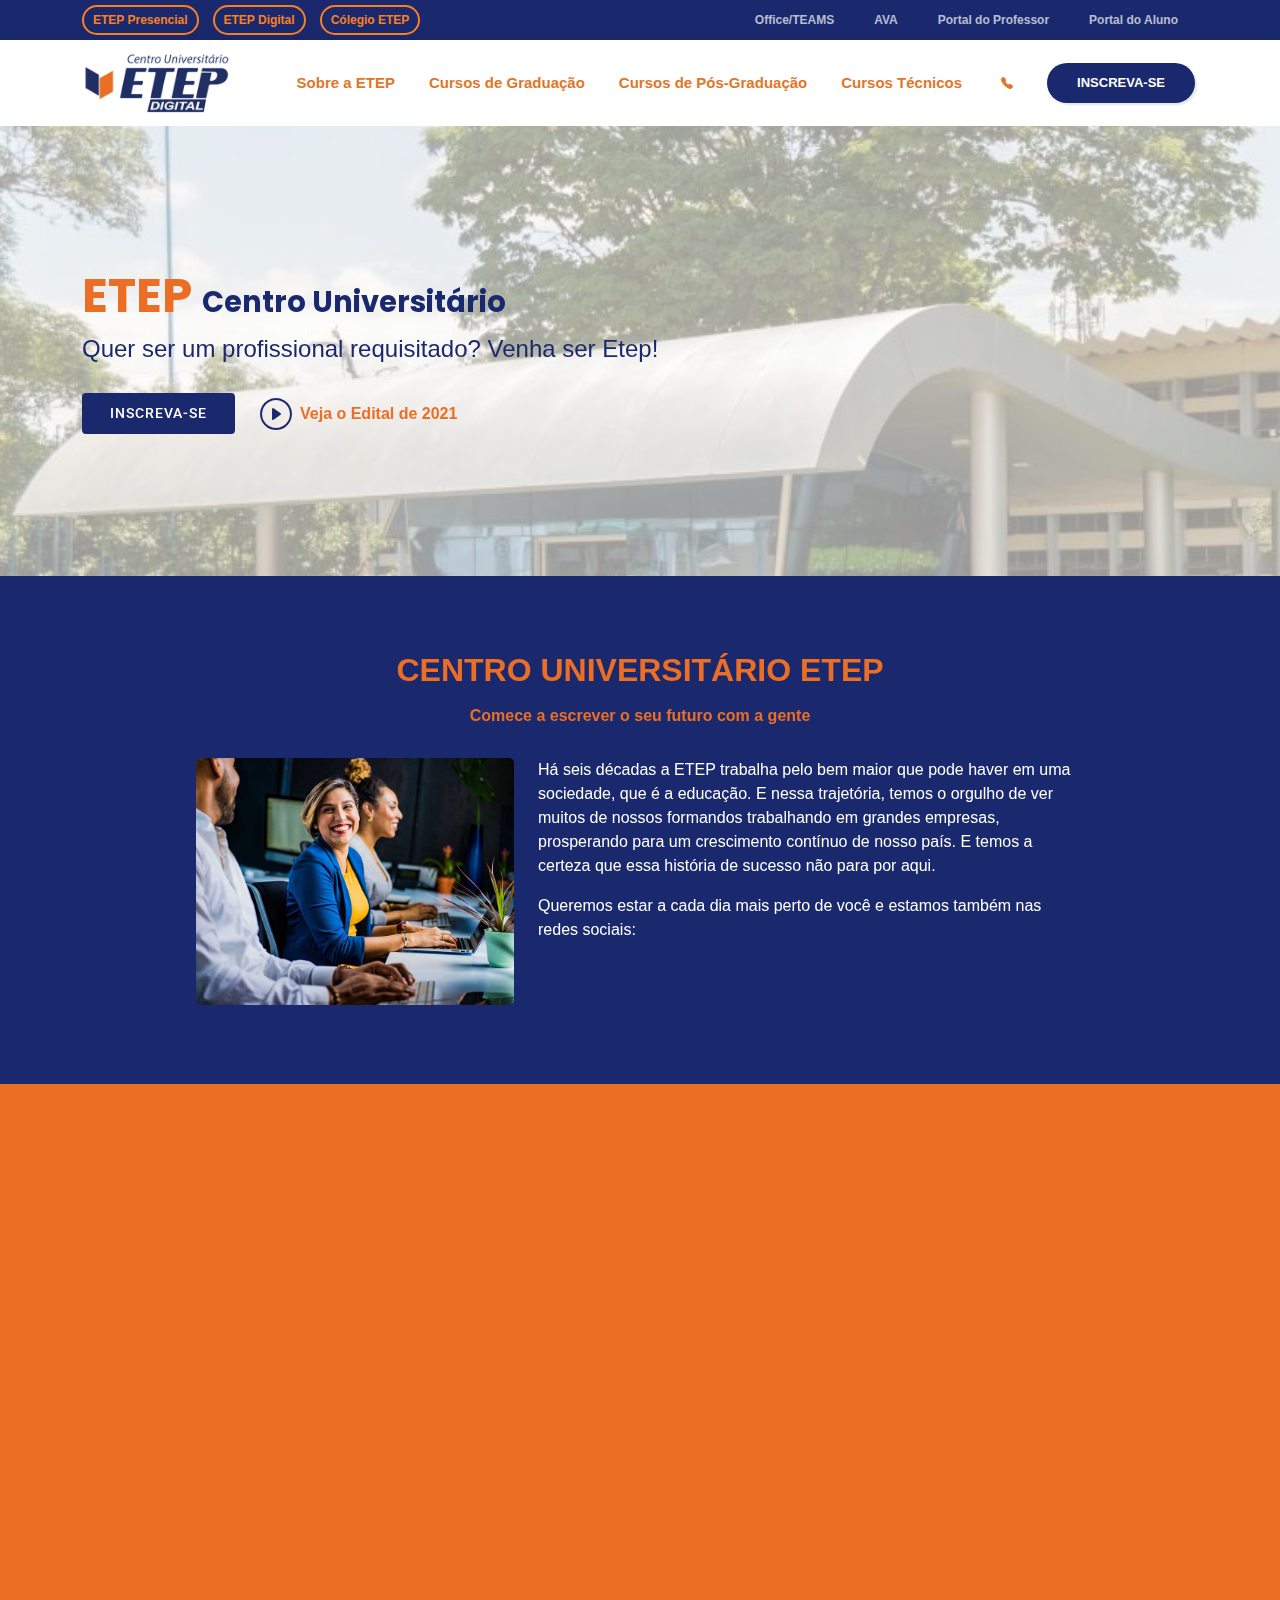
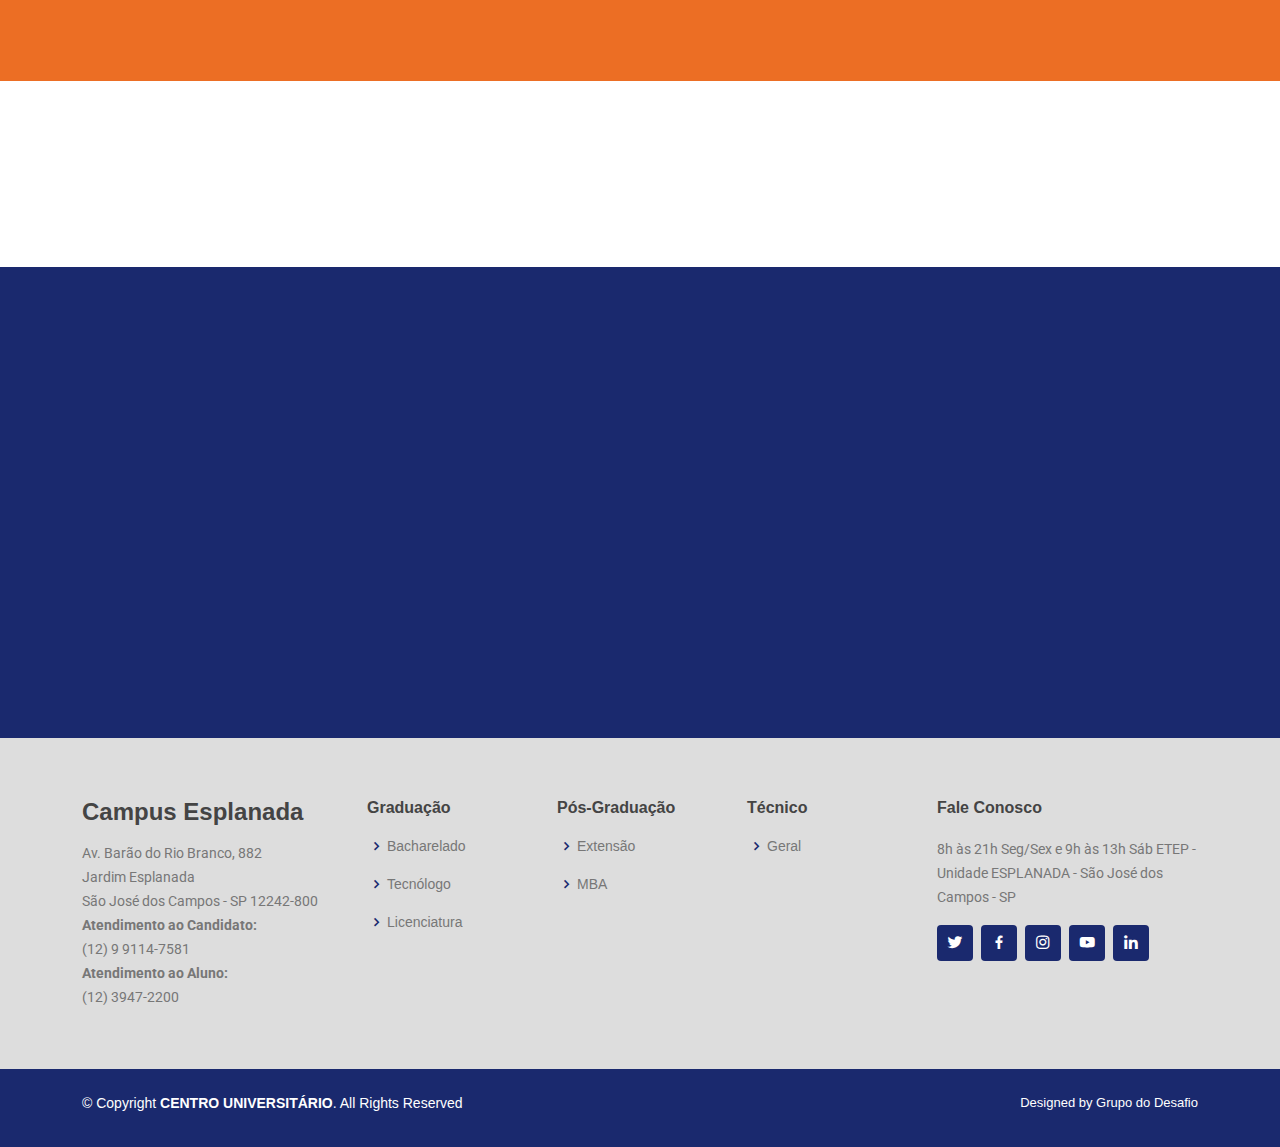
<file: index.html>
<!DOCTYPE html>
<html lang="en">

<head>
  <meta charset="utf-8">
  <meta content="width=device-width, initial-scale=1.0" name="viewport">

  <title>ETEP - Centro Universitário</title>
  <meta content="" name="description">
  <meta content="" name="keywords">

  <!-- Favicons -->
  <link href="./assets/img/favicon.png" rel="icon">
  <link href="./assets/img/apple-touch-icon.png" rel="apple-touch-icon">

  <!-- Google Fonts -->
  <link href="https://fonts.googleapis.com/css?family=Open+Sans:300,300i,400,400i,600,600i,700,700i|Roboto:300,300i,400,400i,500,500i,600,600i,700,700i|Poppins:300,300i,400,400i,500,500i,600,600i,700,700i" rel="stylesheet">

  <!-- Vendor CSS Files -->
  <link href="./assets/vendor/aos/aos.css" rel="stylesheet">
  <link href="./assets/vendor/bootstrap/css/bootstrap.min.css" rel="stylesheet">
  <link href="./assets/vendor/bootstrap-icons/bootstrap-icons.css" rel="stylesheet">
  <link href="./assets/vendor/boxicons/css/boxicons.min.css" rel="stylesheet">
  <link href="./assets/vendor/glightbox/css/glightbox.min.css" rel="stylesheet">
  <link href="./assets/vendor/swiper/swiper-bundle.min.css" rel="stylesheet">

  <!-- Template Main CSS File -->
  <link href="./assets/css/style.css" rel="stylesheet">

  <!-- =======================================================
  * Template Name: BizLand - v3.7.0
  * Template URL: https://bootstrapmade.com/bizland-bootstrap-business-template/
  * Author: BootstrapMade.com
  * License: https://bootstrapmade.com/license/
  ======================================================== -->
</head>

<body>

  <!-- ======= Top Bar ======= -->
  <section id="topbar" class="d-flex align-items-center">
    <div class="container d-flex justify-content-center justify-content-md-between">
      <div class="contact-info d-flex align-items-center">
        <!-- <i class="bi bi-envelope d-flex align-items-center"><a href="mailto:contact@example.com">contact@example.com</a></i> -->
       <span href="" class="texto_linha">ETEP Presencial</span>
       <span href="" class="texto_linha">ETEP Digital</span>
       <span href="" class="texto_linha">Cólegio ETEP</span>
        <!-- <i class="bi bi-phone d-flex align-items-c\enter ms-4"><span>+1 5589 55488 55</span></i> -->
      </div>
      <div class="social-links d-none d-md-flex align-items-center">
        <a href="https://teams.microsoft.com/_?culture=en-us&country=US&lm=deeplink&lmsrc=homePageWeb&cmpid=WebSignIn#/school/teams-grid/General?ctx=teamsGrid" class="texto_linha_dois" target="_blank" >Office/TEAMS</a>
        <a href="https://ava.etep.edu.br/my/" class="texto_linha_dois" target="_blank">AVA</a>
        <a href="https://cetec-prd-rm.totvscloud.com.br:2000/Corpore.Net/Login.aspx" class="texto_linha_dois" target="_blank">Portal do Professor</a>
        <a href="https://cetec-prd-rm.totvscloud.com.br:2001/Web/App/Edu/PortalEducacional/login/" class="texto_linha_dois" target="_blank">Portal do Aluno</a>
        <!-- <a href="#" class="twitter"><i class="bi bi-twitter"></i></a>
        <a href="#" class="facebook"><i class="bi bi-facebook"></i></a>
        <a href="#" class="instagram"><i class="bi bi-instagram"></i></a>
        <a href="#" class="linkedin"><i class="bi bi-linkedin"></i></i></a> -->
      </div>
    </div>
  </section>

  <!-- ======= Header ======= -->
  <header id="header" class="d-flex align-items-center">
    <div class="container d-flex align-items-center justify-content-between">

       <a href="index.html" class="logo"><img src="./assets/img/logo-etep.png" alt=""></a>

      <!-- <h1 class="logo">
        <a href="index.html">BizLand<span>.</span></a>
      </h1> -->
      <!-- Uncomment below if you prefer to use an image logo -->
      <!-- <a href="index.html" class="logo"><img src="./assets/img/logo.png" alt=""></a>-->

      <nav id="navbar" class="navbar">
        <ul>
          <li><a class="nav-link scrollto " href="index.html#about">Sobre a ETEP</a></li>
          <li><a class="nav-link scrollto" href="graduacao.html">Cursos de Graduação</a></li>
          <li><a class="nav-link scrollto" href="pos_graduacao.html">Cursos de Pós-Graduação</a></li>
          <li><a class="nav-link scrollto " href="tecnico.html">Cursos Técnicos</a></li>         
          <!-- <li><a class="nav-link scrollto" href="#contact">Contact</a></li> -->
          <li><a class="nav-link  tel" href="#footer"><i class="bi bi-telephone-fill"></i></a></li>
          <li><a href="inscrevase.html"> <span class="button_inscrevase">INSCREVA-SE</span></a></li>
        </ul>
        <i class="bi bi-list mobile-nav-toggle"></i>
      </nav><!-- .navbar -->

    </div>
  </header><!-- End Header -->

  <!-- ======= Hero Section ======= -->
  <section id="hero" class="d-flex align-items-center">
    <div class="container" data-aos="zoom-out" data-aos-delay="100">
      <h1>ETEP <span style="font-size: 29px;">Centro Universitário</span></h1>
      <h2>Quer ser um profissional requisitado? Venha ser Etep!</h2>
      <div class="d-flex">
        <a href="inscrevase.html" class="btn-get-started scrollto">Inscreva-se</a>
        <a href="https://www.youtube.com/watch?v=2cWJf-33tD4" class="glightbox btn-watch-video"><i class="bi bi-play-circle"></i><span>Veja o Edital de 2021</span></a>
      </div>
    </div>
  </section>
  <!-- End Hero -->

  <main id="main">

    <!-- ======= Featured Services Section ======= -->
    <!-- <section id="featured-services" class="featured-services">
      <div class="container" data-aos="fade-up">

        <div class="row">
          <div class="col-md-6 col-lg-3 d-flex align-items-stretch mb-5 mb-lg-0">
            <div class="icon-box" data-aos="fade-up" data-aos-delay="100">
              <div class="icon"><i class="bx bxl-dribbble"></i></div>
              <h4 class="title"><a href="">Lorem Ipsum</a></h4>
              <p class="description">Voluptatum deleniti atque corrupti quos dolores et quas molestias excepturi</p>
            </div>
          </div>

          <div class="col-md-6 col-lg-3 d-flex align-items-stretch mb-5 mb-lg-0">
            <div class="icon-box" data-aos="fade-up" data-aos-delay="200">
              <div class="icon"><i class="bx bx-file"></i></div>
              <h4 class="title"><a href="">Sed ut perspiciatis</a></h4>
              <p class="description">Duis aute irure dolor in reprehenderit in voluptate velit esse cillum dolore</p>
            </div>
          </div>

          <div class="col-md-6 col-lg-3 d-flex align-items-stretch mb-5 mb-lg-0">
            <div class="icon-box" data-aos="fade-up" data-aos-delay="300">
              <div class="icon"><i class="bx bx-tachometer"></i></div>
              <h4 class="title"><a href="">Magni Dolores</a></h4>
              <p class="description">Excepteur sint occaecat cupidatat non proident, sunt in culpa qui officia</p>
            </div>
          </div>

          <div class="col-md-6 col-lg-3 d-flex align-items-stretch mb-5 mb-lg-0">
            <div class="icon-box" data-aos="fade-up" data-aos-delay="400">
              <div class="icon"><i class="bx bx-world"></i></div>
              <h4 class="title"><a href="">Nemo Enim</a></h4>
              <p class="description">At vero eos et accusamus et iusto odio dignissimos ducimus qui blanditiis</p>
            </div>
          </div>

        </div>

      </div>
    </section> -->
    <!-- End Featured Services Section -->

    
    <!-- ======= About Section ======= -->
    <section id="about" class="about section-bg">
      <div class="container" data-aos="fade-up">

        <div class="section-title">
          <!-- <h2>About</h2> -->
          <h3 style="color: #ec6e24;">CENTRO UNIVERSITÁRIO ETEP</h3>
          <p style="color: #ec6e24;">Comece a escrever o seu futuro com a gente</p>
        </div>

        <div class="row" style="place-content: center;">
          <div class="col-lg-6" data-aos="fade-right" data-aos-delay="100" style="width: 30%;">
            <img src="./assets/img/imagem_sobre.jpg" class="img-fluid" alt="" style="border-radius: 5px;">
          </div>
          <div class="col-lg-6 pt-4 pt-lg-0 content d-flex flex-column justify-content-center" data-aos="fade-up" data-aos-delay="100" style="color: #fff;">
            <!-- <h3>Voluptatem dignissimos provident quasi corporis voluptates sit assumenda.</h3> -->
            <p class="">
              Há seis décadas a ETEP trabalha pelo bem maior que pode haver em uma sociedade, que é a educação. E nessa trajetória, temos o orgulho de ver muitos de nossos formandos trabalhando em grandes empresas, prosperando para um crescimento contínuo de nosso país. E temos a certeza que essa história de sucesso não para por aqui.
            </p>
            <p>
              Queremos estar a cada dia mais perto de você e estamos também nas redes sociais:
            </p>
            <ul>
              <li>
                  <a></a>
              </li>
            </ul>
          </div>
        </div>

      </div>
    </section><!-- End About Section -->

    <!-- ======= Skills Section ======= -->
    <!-- <section id="skills" class="skills">
      <div class="container" data-aos="fade-up">

        <div class="row skills-content">

          <div class="col-lg-6">

            <div class="progress">
              <span class="skill">HTML <i class="val">100%</i></span>
              <div class="progress-bar-wrap">
                <div class="progress-bar" role="progressbar" aria-valuenow="100" aria-valuemin="0" aria-valuemax="100"></div>
              </div>
            </div>

            <div class="progress">
              <span class="skill">CSS <i class="val">90%</i></span>
              <div class="progress-bar-wrap">
                <div class="progress-bar" role="progressbar" aria-valuenow="90" aria-valuemin="0" aria-valuemax="100"></div>
              </div>
            </div>

            <div class="progress">
              <span class="skill">JavaScript <i class="val">75%</i></span>
              <div class="progress-bar-wrap">
                <div class="progress-bar" role="progressbar" aria-valuenow="75" aria-valuemin="0" aria-valuemax="100"></div>
              </div>
            </div>

          </div>

          <div class="col-lg-6">

            <div class="progress">
              <span class="skill">PHP <i class="val">80%</i></span>
              <div class="progress-bar-wrap">
                <div class="progress-bar" role="progressbar" aria-valuenow="80" aria-valuemin="0" aria-valuemax="100"></div>
              </div>
            </div>

            <div class="progress">
              <span class="skill">WordPress/CMS <i class="val">90%</i></span>
              <div class="progress-bar-wrap">
                <div class="progress-bar" role="progressbar" aria-valuenow="90" aria-valuemin="0" aria-valuemax="100"></div>
              </div>
            </div>

            <div class="progress">
              <span class="skill">Photoshop <i class="val">55%</i></span>
              <div class="progress-bar-wrap">
                <div class="progress-bar" role="progressbar" aria-valuenow="55" aria-valuemin="0" aria-valuemax="100"></div>
              </div>
            </div>

          </div>

        </div>

      </div>
    </section> -->
    <!-- End Skills Section -->

    <!-- ======= Counts Section ======= -->
    <!-- <section id="counts" class="counts">
      <div class="container" data-aos="fade-up">

        <div class="row">

          <div class="col-lg-3 col-md-6">
            <div class="count-box">
              <i class="bi bi-emoji-smile"></i>
              <span data-purecounter-start="0" data-purecounter-end="232" data-purecounter-duration="1" class="purecounter"></span>
              <p>Happy Clients</p>
            </div>
          </div>

          <div class="col-lg-3 col-md-6 mt-5 mt-md-0">
            <div class="count-box">
              <i class="bi bi-journal-richtext"></i>
              <span data-purecounter-start="0" data-purecounter-end="521" data-purecounter-duration="1" class="purecounter"></span>
              <p>Projects</p>
            </div>
          </div>

          <div class="col-lg-3 col-md-6 mt-5 mt-lg-0">
            <div class="count-box">
              <i class="bi bi-headset"></i>
              <span data-purecounter-start="0" data-purecounter-end="1463" data-purecounter-duration="1" class="purecounter"></span>
              <p>Hours Of Support</p>
            </div>
          </div>

          <div class="col-lg-3 col-md-6 mt-5 mt-lg-0">
            <div class="count-box">
              <i class="bi bi-people"></i>
              <span data-purecounter-start="0" data-purecounter-end="15" data-purecounter-duration="1" class="purecounter"></span>
              <p>Hard Workers</p>
            </div>
          </div>

        </div>

      </div>
    </section> -->
    <!-- End Counts Section -->

    <section  class="testimonials">
      <div class="container" data-aos="zoom-in">

        <div class="section-title">
          <!-- <h2>About</h2> -->
          <h3 style="color: #1A296E;">Sobre</h3>
          <!-- <p style="color: #fff;">Comece a escrever o seu futuro com a gente</p> -->
         <p style="    width: 80%; text-align: justify; color: #fff;font-weight: 100;font-size: small;"> Desde a sua idealização, em 1956, a ETEP forma com excelência profissionais para atender às demandas do mercado de trabalho. Em vista disso, a história da instituição foi marcada pela constante evolução acompanhando a evolução do Vale do Paraíba e com isto sempre ofereceu cursos alinhados com as necessidades da sociedade.</p>

         <p style="    width: 80%; text-align: justify; color: #fff;font-weight: 100;font-size: small;">Faz parte dessa história a EEI – Escola de Engenharia Industrial, instituição fundada nos anos 60 e que deu origem aos primeiros cursos superiores da ETEP na área de Engenharia. A EEI foi por muito tempo reconhecida como instituição de referência no ensino de engenharia, tendo formado profissionais de destaque com atuação em grandes empresas do país. Nos anos 2000, a Escola foi incorporada definitivamente à marca ETEP, que manteve sua tradição e qualidade.</p>

         <p style="    width: 80%; text-align: justify; color: #fff;font-weight: 100;font-size: small;"> Atualmente, a ETEP Centro Universitário conta com unidades nas cidades de São José dos Campos, Jacareí e Taubaté, pertence ao Grupo Cetec Educacional S.A. Oferece cursos de graduação (bacharelados, tecnólogos e licenciaturas), pós-graduação, técnicos e EAD. Além disso, a Escola Técnica Everardo Passos oferece o médio técnico e o pré-ETEP, modalidades para alunos de ensino médio.</p>

         <p style="    width: 80%; text-align: justify; color: #fff;font-weight: 100;font-size: small;">Há seis décadas a ETEP trabalha pelo bem maior que pode haver em uma sociedade, que é a educação. E nessa trajetória, temos o orgulho de ver muitos de nossos formandos trabalhando em grandes empresas, prosperando para um crescimento contínuo de nosso país. E temos a certeza que essa história de sucesso não para por aqui. </p>
        </div>

        <div class="testimonials-slider swiper" data-aos="fade-up" data-aos-delay="100">
          <div class="swiper-wrapper">

            <div class="swiper-slide">
              <div class="testimonial-item">                
                <h3 style="color: #1A296E;">Tradição e Excelência</h3>
                <p>
                  <i class="bx bxs-quote-alt-left quote-icon-left"></i>
                  Desde 1956 formamos profissionais com excelência para atender às demandas do mercado de trabalho. Pertence ao Grupo Cetec Educacional S.A, mantenedor também do Centro Universitário UNIBTA de São Paulo e Faculdade BILAC.
                  <i class="bx bxs-quote-alt-right quote-icon-right"></i>
                </p>
              </div>
            </div><!-- End testimonial item -->

            <div class="swiper-slide">
              <div class="testimonial-item">
                <h3 style="color: #1A296E;">Qualidade Acadêmica</h3>
                <p>
                  <i class="bx bxs-quote-alt-left quote-icon-left"></i>
                  Professores mestres e doutores, unidades com infraestrutura de padrão internacional e parceria com as melhores empresas e softwares de tecnologia e engenharia do Brasil e do mundo.
                  <i class="bx bxs-quote-alt-right quote-icon-right"></i>
                </p>
              </div>
            </div><!-- End testimonial item -->

            <div class="swiper-slide">
              <div class="testimonial-item">
                <h3 style="color: #1A296E;">Tecnologia</h3>
                <p>
                  <i class="bx bxs-quote-alt-left quote-icon-left"></i>
                  A ETEP conta hoje com mais de 15 laboratórios nas áreas de informática, mecânica, eletrônica, pneumática e o FABLAB, o primeiro laboratório de fabricação da escola disponibilizado para prototipar e dar vazão à criatividade dos alunos.
                  <i class="bx bxs-quote-alt-right quote-icon-right"></i>
                </p>
              </div>
            </div><!-- End testimonial item -->

            <div class="swiper-slide">
              <div class="testimonial-item">
                <h3 style="color: #1A296E;">Projetos Inovadores</h3>
                <p>
                  <i class="bx bxs-quote-alt-left quote-icon-left"></i>
                  Aprendizagem Ativa por meio da experiência colaborativa, conteúdo online e ensino diferenciado. O aluno desempenha um papel de protagonista no processo de aprendizagem realizando Projetos Multidisciplinares.
                  <i class="bx bxs-quote-alt-right quote-icon-right"></i>
                </p>
              </div>
            </div><!-- End testimonial item -->

          
          </div>
          <div class="swiper-pagination"></div>
        </div>

      </div>
    </section>

    <!-- ======= Clients Section ======= -->
    <section id="clients" class="clients section-bg" style="background-color: #fff;">
      <div class="container" data-aos="zoom-in">

        <div class="section-title">          
          <p style="color:#1A296E;">Prepare-se para novas oportunidades e mantenha os seus estudos sem sair de casa. Cursos de Graduação, Tecnólogos, Técnicos e EAD, utilizando as nossas plataformas Digitais. </p>
          <p style="color: #ec6e24;">#VempraETEP #Tradição #Tecnologia</p>
        </div>

      </div>
    </section><!-- End Clients Section -->

    <section id="testimonials" class="testimonials" style="background-color:#1A296E;">
      <div class="container" data-aos="zoom-in">

        <div class="section-title">
          <!-- <h2>About</h2> -->
          <h3 style="color: #ec6e24;">CENTRO UNIVERSITÁRIO ETEP</h3>
          <p style="color: #fff;">Comece a escrever o seu futuro com a gente</p>
        </div>

        <div class="testimonials-slider swiper" data-aos="fade-up" data-aos-delay="100">
          <div class="swiper-wrapper">

            <div class="swiper-slide">
              <div class="testimonial-item">
                <img src="./assets/img/testimonials/fernanda.PNG" class="testimonial-img" alt="">
                <h3>Maria Fernanda Coelho Godoy</h3>
                <h4>Desenvolvedora Plena
                  <br/>SIEMENS</h4>
                <p>
                  <i class="bx bxs-quote-alt-left quote-icon-left"></i>
                  Graças a Etep, aliada à minha paixão por programação, sou uma profissional preparada e altamente capacitada para os desafios da área
                  <i class="bx bxs-quote-alt-right quote-icon-right"></i>
                </p>
              </div>
            </div><!-- End testimonial item -->

            <div class="swiper-slide">
              <div class="testimonial-item">
                <img src="./assets/img/testimonials/eva.PNG" class="testimonial-img" alt="">
                <h3>Eva Rebouças</h3>
                <h4>Estudante de Análise de Sistemas</h4>
                <p>
                  <i class="bx bxs-quote-alt-left quote-icon-left"></i>
                  A experiência de estudar na Etep, me permite saber que serei requisitada no mercado, pois a cada semestre evoluo exponencialmente
                  <i class="bx bxs-quote-alt-right quote-icon-right"></i>
                </p>
              </div>
            </div><!-- End testimonial item -->

            <div class="swiper-slide">
              <div class="testimonial-item">
                <img src="./assets/img/testimonials/linc.PNG" class="testimonial-img" alt="">
                <h3>Lincoln Norberto</h3>
                <h4>Estudante de Engenharia da Computação</h4>
                <p>
                  <i class="bx bxs-quote-alt-left quote-icon-left"></i>
                  Cada dia me surpreendo mais com essa instituição nota 1000, já posso prever um futuro brilhante em minha carreira
                  <i class="bx bxs-quote-alt-right quote-icon-right"></i>
                </p>
              </div>
            </div><!-- End testimonial item -->

            <div class="swiper-slide">
              <div class="testimonial-item">
                <img src="./assets/img/testimonials/testimonials-4.jpg" class="testimonial-img" alt="">
                <h3>Raniel Octávio</h3>
                <h4>Dev Júnior</h4>
                <p>
                  <i class="bx bxs-quote-alt-left quote-icon-left"></i>
                  A Etep foi como uma bússola na minha carreira, me direcionou para o melhor caminho em minha profissão
                  <i class="bx bxs-quote-alt-right quote-icon-right"></i>
                </p>
              </div>
            </div><!-- End testimonial item -->

          
          </div>
          <div class="swiper-pagination"></div>
        </div>

      </div>
    </section>
    <!-- End Testimonials Section -->
    <!-- ======= Services Section ======= -->
    <!-- <section id="services" class="services">
      <div class="container" data-aos="fade-up">

        <div class="section-title">
          <h2>Services</h2>
          <h3>Check our <span>Services</span></h3>
          <p>Ut possimus qui ut temporibus culpa velit eveniet modi omnis est adipisci expedita at voluptas atque vitae autem.</p>
        </div>

        <div class="row">
          <div class="col-lg-4 col-md-6 d-flex align-items-stretch" data-aos="zoom-in" data-aos-delay="100">
            <div class="icon-box">
              <div class="icon"><i class="bx bxl-dribbble"></i></div>
              <h4><a href="">Lorem Ipsum</a></h4>
              <p>Voluptatum deleniti atque corrupti quos dolores et quas molestias excepturi</p>
            </div>
          </div>

          <div class="col-lg-4 col-md-6 d-flex align-items-stretch mt-4 mt-md-0" data-aos="zoom-in" data-aos-delay="200">
            <div class="icon-box">
              <div class="icon"><i class="bx bx-file"></i></div>
              <h4><a href="">Sed ut perspiciatis</a></h4>
              <p>Duis aute irure dolor in reprehenderit in voluptate velit esse cillum dolore</p>
            </div>
          </div>

          <div class="col-lg-4 col-md-6 d-flex align-items-stretch mt-4 mt-lg-0" data-aos="zoom-in" data-aos-delay="300">
            <div class="icon-box">
              <div class="icon"><i class="bx bx-tachometer"></i></div>
              <h4><a href="">Magni Dolores</a></h4>
              <p>Excepteur sint occaecat cupidatat non proident, sunt in culpa qui officia</p>
            </div>
          </div>

          <div class="col-lg-4 col-md-6 d-flex align-items-stretch mt-4" data-aos="zoom-in" data-aos-delay="100">
            <div class="icon-box">
              <div class="icon"><i class="bx bx-world"></i></div>
              <h4><a href="">Nemo Enim</a></h4>
              <p>At vero eos et accusamus et iusto odio dignissimos ducimus qui blanditiis</p>
            </div>
          </div>

          <div class="col-lg-4 col-md-6 d-flex align-items-stretch mt-4" data-aos="zoom-in" data-aos-delay="200">
            <div class="icon-box">
              <div class="icon"><i class="bx bx-slideshow"></i></div>
              <h4><a href="">Dele cardo</a></h4>
              <p>Quis consequatur saepe eligendi voluptatem consequatur dolor consequuntur</p>
            </div>
          </div>

          <div class="col-lg-4 col-md-6 d-flex align-items-stretch mt-4" data-aos="zoom-in" data-aos-delay="300">
            <div class="icon-box">
              <div class="icon"><i class="bx bx-arch"></i></div>
              <h4><a href="">Divera don</a></h4>
              <p>Modi nostrum vel laborum. Porro fugit error sit minus sapiente sit aspernatur</p>
            </div>
          </div>

        </div>

      </div>
    </section> -->
    <!-- End Services Section -->


    <!-- ======= Portfolio Section ======= -->
    <!-- <section id="portfolio" class="portfolio">
      <div class="container" data-aos="fade-up">

        <div class="section-title">
          <h2>Portfolio</h2>
          <h3>Check our <span>Portfolio</span></h3>
          <p>Ut possimus qui ut temporibus culpa velit eveniet modi omnis est adipisci expedita at voluptas atque vitae autem.</p>
        </div>

        <div class="row" data-aos="fade-up" data-aos-delay="100">
          <div class="col-lg-12 d-flex justify-content-center">
            <ul id="portfolio-flters">
              <li data-filter="*" class="filter-active">All</li>
              <li data-filter=".filter-app">App</li>
              <li data-filter=".filter-card">Card</li>
              <li data-filter=".filter-web">Web</li>
            </ul>
          </div>
        </div>

        <div class="row portfolio-container" data-aos="fade-up" data-aos-delay="200">

          <div class="col-lg-4 col-md-6 portfolio-item filter-app">
            <img src="./assets/img/portfolio/portfolio-1.jpg" class="img-fluid" alt="">
            <div class="portfolio-info">
              <h4>App 1</h4>
              <p>App</p>
              <a href="./assets/img/portfolio/portfolio-1.jpg" data-gallery="portfolioGallery" class="portfolio-lightbox preview-link" title="App 1"><i class="bx bx-plus"></i></a>
              <a href="portfolio-details.html" class="details-link" title="More Details"><i class="bx bx-link"></i></a>
            </div>
          </div>

          <div class="col-lg-4 col-md-6 portfolio-item filter-web">
            <img src="./assets/img/portfolio/portfolio-2.jpg" class="img-fluid" alt="">
            <div class="portfolio-info">
              <h4>Web 3</h4>
              <p>Web</p>
              <a href="./assets/img/portfolio/portfolio-2.jpg" data-gallery="portfolioGallery" class="portfolio-lightbox preview-link" title="Web 3"><i class="bx bx-plus"></i></a>
              <a href="portfolio-details.html" class="details-link" title="More Details"><i class="bx bx-link"></i></a>
            </div>
          </div>

          <div class="col-lg-4 col-md-6 portfolio-item filter-app">
            <img src="./assets/img/portfolio/portfolio-3.jpg" class="img-fluid" alt="">
            <div class="portfolio-info">
              <h4>App 2</h4>
              <p>App</p>
              <a href="./assets/img/portfolio/portfolio-3.jpg" data-gallery="portfolioGallery" class="portfolio-lightbox preview-link" title="App 2"><i class="bx bx-plus"></i></a>
              <a href="portfolio-details.html" class="details-link" title="More Details"><i class="bx bx-link"></i></a>
            </div>
          </div>

          <div class="col-lg-4 col-md-6 portfolio-item filter-card">
            <img src="./assets/img/portfolio/portfolio-4.jpg" class="img-fluid" alt="">
            <div class="portfolio-info">
              <h4>Card 2</h4>
              <p>Card</p>
              <a href="./assets/img/portfolio/portfolio-4.jpg" data-gallery="portfolioGallery" class="portfolio-lightbox preview-link" title="Card 2"><i class="bx bx-plus"></i></a>
              <a href="portfolio-details.html" class="details-link" title="More Details"><i class="bx bx-link"></i></a>
            </div>
          </div>

          <div class="col-lg-4 col-md-6 portfolio-item filter-web">
            <img src="./assets/img/portfolio/portfolio-5.jpg" class="img-fluid" alt="">
            <div class="portfolio-info">
              <h4>Web 2</h4>
              <p>Web</p>
              <a href="./assets/img/portfolio/portfolio-5.jpg" data-gallery="portfolioGallery" class="portfolio-lightbox preview-link" title="Web 2"><i class="bx bx-plus"></i></a>
              <a href="portfolio-details.html" class="details-link" title="More Details"><i class="bx bx-link"></i></a>
            </div>
          </div>

          <div class="col-lg-4 col-md-6 portfolio-item filter-app">
            <img src="./assets/img/portfolio/portfolio-6.jpg" class="img-fluid" alt="">
            <div class="portfolio-info">
              <h4>App 3</h4>
              <p>App</p>
              <a href="./assets/img/portfolio/portfolio-6.jpg" data-gallery="portfolioGallery" class="portfolio-lightbox preview-link" title="App 3"><i class="bx bx-plus"></i></a>
              <a href="portfolio-details.html" class="details-link" title="More Details"><i class="bx bx-link"></i></a>
            </div>
          </div>

          <div class="col-lg-4 col-md-6 portfolio-item filter-card">
            <img src="./assets/img/portfolio/portfolio-7.jpg" class="img-fluid" alt="">
            <div class="portfolio-info">
              <h4>Card 1</h4>
              <p>Card</p>
              <a href="./assets/img/portfolio/portfolio-7.jpg" data-gallery="portfolioGallery" class="portfolio-lightbox preview-link" title="Card 1"><i class="bx bx-plus"></i></a>
              <a href="portfolio-details.html" class="details-link" title="More Details"><i class="bx bx-link"></i></a>
            </div>
          </div>

          <div class="col-lg-4 col-md-6 portfolio-item filter-card">
            <img src="./assets/img/portfolio/portfolio-8.jpg" class="img-fluid" alt="">
            <div class="portfolio-info">
              <h4>Card 3</h4>
              <p>Card</p>
              <a href="./assets/img/portfolio/portfolio-8.jpg" data-gallery="portfolioGallery" class="portfolio-lightbox preview-link" title="Card 3"><i class="bx bx-plus"></i></a>
              <a href="portfolio-details.html" class="details-link" title="More Details"><i class="bx bx-link"></i></a>
            </div>
          </div>

          <div class="col-lg-4 col-md-6 portfolio-item filter-web">
            <img src="./assets/img/portfolio/portfolio-9.jpg" class="img-fluid" alt="">
            <div class="portfolio-info">
              <h4>Web 3</h4>
              <p>Web</p>
              <a href="./assets/img/portfolio/portfolio-9.jpg" data-gallery="portfolioGallery" class="portfolio-lightbox preview-link" title="Web 3"><i class="bx bx-plus"></i></a>
              <a href="portfolio-details.html" class="details-link" title="More Details"><i class="bx bx-link"></i></a>
            </div>
          </div>

        </div>

      </div>
    </section> -->
    <!-- End Portfolio Section -->

    <!-- ======= Team Section ======= -->
    <!-- <section id="team" class="team section-bg">
      <div class="container" data-aos="fade-up">

        <div class="section-title">
          <h2>Team</h2>
          <h3>Our Hardworking <span>Team</span></h3>
          <p>Ut possimus qui ut temporibus culpa velit eveniet modi omnis est adipisci expedita at voluptas atque vitae autem.</p>
        </div>

        <div class="row">

          <div class="col-lg-3 col-md-6 d-flex align-items-stretch" data-aos="fade-up" data-aos-delay="100">
            <div class="member">
              <div class="member-img">
                <img src="./assets/img/team/team-1.jpg" class="img-fluid" alt="">
                <div class="social">
                  <a href=""><i class="bi bi-twitter"></i></a>
                  <a href=""><i class="bi bi-facebook"></i></a>
                  <a href=""><i class="bi bi-instagram"></i></a>
                  <a href=""><i class="bi bi-linkedin"></i></a>
                </div>
              </div>
              <div class="member-info">
                <h4>Walter White</h4>
                <span>Chief Executive Officer</span>
              </div>
            </div>
          </div>

          <div class="col-lg-3 col-md-6 d-flex align-items-stretch" data-aos="fade-up" data-aos-delay="200">
            <div class="member">
              <div class="member-img">
                <img src="./assets/img/team/team-2.jpg" class="img-fluid" alt="">
                <div class="social">
                  <a href=""><i class="bi bi-twitter"></i></a>
                  <a href=""><i class="bi bi-facebook"></i></a>
                  <a href=""><i class="bi bi-instagram"></i></a>
                  <a href=""><i class="bi bi-linkedin"></i></a>
                </div>
              </div>
              <div class="member-info">
                <h4>Sarah Jhonson</h4>
                <span>Product Manager</span>
              </div>
            </div>
          </div>

          <div class="col-lg-3 col-md-6 d-flex align-items-stretch" data-aos="fade-up" data-aos-delay="300">
            <div class="member">
              <div class="member-img">
                <img src="./assets/img/team/team-3.jpg" class="img-fluid" alt="">
                <div class="social">
                  <a href=""><i class="bi bi-twitter"></i></a>
                  <a href=""><i class="bi bi-facebook"></i></a>
                  <a href=""><i class="bi bi-instagram"></i></a>
                  <a href=""><i class="bi bi-linkedin"></i></a>
                </div>
              </div>
              <div class="member-info">
                <h4>William Anderson</h4>
                <span>CTO</span>
              </div>
            </div>
          </div>

          <div class="col-lg-3 col-md-6 d-flex align-items-stretch" data-aos="fade-up" data-aos-delay="400">
            <div class="member">
              <div class="member-img">
                <img src="./assets/img/team/team-4.jpg" class="img-fluid" alt="">
                <div class="social">
                  <a href=""><i class="bi bi-twitter"></i></a>
                  <a href=""><i class="bi bi-facebook"></i></a>
                  <a href=""><i class="bi bi-instagram"></i></a>
                  <a href=""><i class="bi bi-linkedin"></i></a>
                </div>
              </div>
              <div class="member-info">
                <h4>Amanda Jepson</h4>
                <span>Accountant</span>
              </div>
            </div>
          </div>

        </div>

      </div>
    </section> -->
    <!-- End Team Section -->

    <!-- ======= Pricing Section ======= -->
    <!-- <section id="pricing" class="pricing">
      <div class="container" data-aos="fade-up">

        <div class="section-title">
          <h2>Pricing</h2>
          <h3>Check our <span>Pricing</span></h3>
          <p>Ut possimus qui ut temporibus culpa velit eveniet modi omnis est adipisci expedita at voluptas atque vitae autem.</p>
        </div>

        <div class="row">

          <div class="col-lg-3 col-md-6" data-aos="fade-up" data-aos-delay="100">
            <div class="box">
              <h3>Free</h3>
              <h4><sup>$</sup>0<span> / month</span></h4>
              <ul>
                <li>Aida dere</li>
                <li>Nec feugiat nisl</li>
                <li>Nulla at volutpat dola</li>
                <li class="na">Pharetra massa</li>
                <li class="na">Massa ultricies mi</li>
              </ul>
              <div class="btn-wrap">
                <a href="#" class="btn-buy">Buy Now</a>
              </div>
            </div>
          </div>

          <div class="col-lg-3 col-md-6 mt-4 mt-md-0" data-aos="fade-up" data-aos-delay="200">
            <div class="box featured">
              <h3>Business</h3>
              <h4><sup>$</sup>19<span> / month</span></h4>
              <ul>
                <li>Aida dere</li>
                <li>Nec feugiat nisl</li>
                <li>Nulla at volutpat dola</li>
                <li>Pharetra massa</li>
                <li class="na">Massa ultricies mi</li>
              </ul>
              <div class="btn-wrap">
                <a href="#" class="btn-buy">Buy Now</a>
              </div>
            </div>
          </div>

          <div class="col-lg-3 col-md-6 mt-4 mt-lg-0" data-aos="fade-up" data-aos-delay="300">
            <div class="box">
              <h3>Developer</h3>
              <h4><sup>$</sup>29<span> / month</span></h4>
              <ul>
                <li>Aida dere</li>
                <li>Nec feugiat nisl</li>
                <li>Nulla at volutpat dola</li>
                <li>Pharetra massa</li>
                <li>Massa ultricies mi</li>
              </ul>
              <div class="btn-wrap">
                <a href="#" class="btn-buy">Buy Now</a>
              </div>
            </div>
          </div>

          <div class="col-lg-3 col-md-6 mt-4 mt-lg-0" data-aos="fade-up" data-aos-delay="400">
            <div class="box">
              <span class="advanced">Advanced</span>
              <h3>Ultimate</h3>
              <h4><sup>$</sup>49<span> / month</span></h4>
              <ul>
                <li>Aida dere</li>
                <li>Nec feugiat nisl</li>
                <li>Nulla at volutpat dola</li>
                <li>Pharetra massa</li>
                <li>Massa ultricies mi</li>
              </ul>
              <div class="btn-wrap">
                <a href="#" class="btn-buy">Buy Now</a>
              </div>
            </div>
          </div>

        </div>

      </div>
    </section> -->
    <!-- End Pricing Section -->

    <!-- ======= Frequently Asked Questions Section ======= -->
    <!-- <section id="faq" class="faq section-bg">
      <div class="container" data-aos="fade-up">

        <div class="section-title">
          <h2>F.A.Q</h2>
          <h3>Frequently Asked <span>Questions</span></h3>
          <p>Ut possimus qui ut temporibus culpa velit eveniet modi omnis est adipisci expedita at voluptas atque vitae autem.</p>
        </div>

        <div class="row justify-content-center">
          <div class="col-xl-10">
            <ul class="faq-list">

              <li>
                <div data-bs-toggle="collapse" class="collapsed question" href="#faq1">Non consectetur a erat nam at lectus urna duis? <i class="bi bi-chevron-down icon-show"></i><i class="bi bi-chevron-up icon-close"></i></div>
                <div id="faq1" class="collapse" data-bs-parent=".faq-list">
                  <p>
                    Feugiat pretium nibh ipsum consequat. Tempus iaculis urna id volutpat lacus laoreet non curabitur gravida. Venenatis lectus magna fringilla urna porttitor rhoncus dolor purus non.
                  </p>
                </div>
              </li>

              <li>
                <div data-bs-toggle="collapse" href="#faq2" class="collapsed question">Feugiat scelerisque varius morbi enim nunc faucibus a pellentesque? <i class="bi bi-chevron-down icon-show"></i><i class="bi bi-chevron-up icon-close"></i></div>
                <div id="faq2" class="collapse" data-bs-parent=".faq-list">
                  <p>
                    Dolor sit amet consectetur adipiscing elit pellentesque habitant morbi. Id interdum velit laoreet id donec ultrices. Fringilla phasellus faucibus scelerisque eleifend donec pretium. Est pellentesque elit ullamcorper dignissim. Mauris ultrices eros in cursus turpis massa tincidunt dui.
                  </p>
                </div>
              </li>

              <li>
                <div data-bs-toggle="collapse" href="#faq3" class="collapsed question">Dolor sit amet consectetur adipiscing elit pellentesque habitant morbi? <i class="bi bi-chevron-down icon-show"></i><i class="bi bi-chevron-up icon-close"></i></div>
                <div id="faq3" class="collapse" data-bs-parent=".faq-list">
                  <p>
                    Eleifend mi in nulla posuere sollicitudin aliquam ultrices sagittis orci. Faucibus pulvinar elementum integer enim. Sem nulla pharetra diam sit amet nisl suscipit. Rutrum tellus pellentesque eu tincidunt. Lectus urna duis convallis convallis tellus. Urna molestie at elementum eu facilisis sed odio morbi quis
                  </p>
                </div>
              </li>

              <li>
                <div data-bs-toggle="collapse" href="#faq4" class="collapsed question">Ac odio tempor orci dapibus. Aliquam eleifend mi in nulla? <i class="bi bi-chevron-down icon-show"></i><i class="bi bi-chevron-up icon-close"></i></div>
                <div id="faq4" class="collapse" data-bs-parent=".faq-list">
                  <p>
                    Dolor sit amet consectetur adipiscing elit pellentesque habitant morbi. Id interdum velit laoreet id donec ultrices. Fringilla phasellus faucibus scelerisque eleifend donec pretium. Est pellentesque elit ullamcorper dignissim. Mauris ultrices eros in cursus turpis massa tincidunt dui.
                  </p>
                </div>
              </li>

              <li>
                <div data-bs-toggle="collapse" href="#faq5" class="collapsed question">Tempus quam pellentesque nec nam aliquam sem et tortor consequat? <i class="bi bi-chevron-down icon-show"></i><i class="bi bi-chevron-up icon-close"></i></div>
                <div id="faq5" class="collapse" data-bs-parent=".faq-list">
                  <p>
                    Molestie a iaculis at erat pellentesque adipiscing commodo. Dignissim suspendisse in est ante in. Nunc vel risus commodo viverra maecenas accumsan. Sit amet nisl suscipit adipiscing bibendum est. Purus gravida quis blandit turpis cursus in
                  </p>
                </div>
              </li>

              <li>
                <div data-bs-toggle="collapse" href="#faq6" class="collapsed question">Tortor vitae purus faucibus ornare. Varius vel pharetra vel turpis nunc eget lorem dolor? <i class="bi bi-chevron-down icon-show"></i><i class="bi bi-chevron-up icon-close"></i></div>
                <div id="faq6" class="collapse" data-bs-parent=".faq-list">
                  <p>
                    Laoreet sit amet cursus sit amet dictum sit amet justo. Mauris vitae ultricies leo integer malesuada nunc vel. Tincidunt eget nullam non nisi est sit amet. Turpis nunc eget lorem dolor sed. Ut venenatis tellus in metus vulputate eu scelerisque. Pellentesque diam volutpat commodo sed egestas egestas fringilla phasellus faucibus. Nibh tellus molestie nunc non blandit massa enim nec.
                  </p>
                </div>
              </li>

            </ul>
          </div>
        </div>

      </div>
    </section> -->
    <!-- End Frequently Asked Questions Section -->

    <!-- ======= Contact Section ======= -->
    <!-- <section id="contact" class="contact">
      <div class="container" data-aos="fade-up">

        <div class="section-title">
          <h2>Contact</h2>
          <h3><span>Contact Us</span></h3>
          <p>Ut possimus qui ut temporibus culpa velit eveniet modi omnis est adipisci expedita at voluptas atque vitae autem.</p>
        </div>

        <div class="row" data-aos="fade-up" data-aos-delay="100">
          <div class="col-lg-6">
            <div class="info-box mb-4">
              <i class="bx bx-map"></i>
              <h3>Our Address</h3>
              <p>A108 Adam Street, New York, NY 535022</p>
            </div>
          </div>

          <div class="col-lg-3 col-md-6">
            <div class="info-box  mb-4">
              <i class="bx bx-envelope"></i>
              <h3>Email Us</h3>
              <p>contact@example.com</p>
            </div>
          </div>

          <div class="col-lg-3 col-md-6">
            <div class="info-box  mb-4">
              <i class="bx bx-phone-call"></i>
              <h3>Call Us</h3>
              <p>+1 5589 55488 55</p>
            </div>
          </div>

        </div>

        <div class="row" data-aos="fade-up" data-aos-delay="100">

          <div class="col-lg-6 ">
            <iframe class="mb-4 mb-lg-0" src="https://www.google.com/maps/embed?pb=!1m14!1m8!1m3!1d12097.433213460943!2d-74.0062269!3d40.7101282!3m2!1i1024!2i768!4f13.1!3m3!1m2!1s0x0%3A0xb89d1fe6bc499443!2sDowntown+Conference+Center!5e0!3m2!1smk!2sbg!4v1539943755621" frameborder="0" style="border:0; width: 100%; height: 384px;" allowfullscreen></iframe>
          </div>

          <div class="col-lg-6">
            <form action="forms/contact.php" method="post" role="form" class="php-email-form">
              <div class="row">
                <div class="col form-group">
                  <input type="text" name="name" class="form-control" id="name" placeholder="Your Name" required>
                </div>
                <div class="col form-group">
                  <input type="email" class="form-control" name="email" id="email" placeholder="Your Email" required>
                </div>
              </div>
              <div class="form-group">
                <input type="text" class="form-control" name="subject" id="subject" placeholder="Subject" required>
              </div>
              <div class="form-group">
                <textarea class="form-control" name="message" rows="5" placeholder="Message" required></textarea>
              </div>
              <div class="my-3">
                <div class="loading">Loading</div>
                <div class="error-message"></div>
                <div class="sent-message">Your message has been sent. Thank you!</div>
              </div>
              <div class="text-center"><button type="submit">Send Message</button></div>
            </form>
          </div>

        </div>

      </div>
    </section> -->
    <!-- End Contact Section -->

  </main><!-- End #main -->   


    <footer id="footer" >

     
  
      <div class="footer-top" style="background-color:#dddddd">
        <div class="container">
          <div class="row">
  
            <div class="col-lg-3 col-md-6 footer-contact">
             <h3>Campus Esplanada<span></span></h3>
              <p>
                Av. Barão do Rio Branco, 882</br>Jardim Esplanada</br>São José dos Campos - SP </brdiv> 12242-800<br>
               
                <strong>Atendimento ao Candidato:</strong> 
                <br>(12) 9 9114-7581<br>
                <strong>Atendimento ao Aluno:</strong> 
                <br>(12) 3947-2200<br>
              </p>
            </div>
  
            <div class="col-lg-2 col-md-6 footer-links">
              <h4>Graduação</h4>
              <ul>
                <li><i class="bx bx-chevron-right"></i> <a href="graduacao.html">Bacharelado</a></li>
                <li><i class="bx bx-chevron-right"></i> <a href="graduacao.html">Tecnólogo</a></li>
                <li><i class="bx bx-chevron-right"></i> <a href="graduacao.html">Licenciatura</a></li>
              </ul>
            </div>

            <div class="col-lg-2 col-md-6 footer-links">
              <h4>Pós-Graduação</h4>
              <ul>
                <li><i class="bx bx-chevron-right"></i> <a href="pos_graduacao.html">Extensão</a></li>
                <li><i class="bx bx-chevron-right"></i> <a href="pos_graduacao.html">MBA</a></li>
              </ul>
            </div>
  
            <div class="col-lg-2 col-md-6 footer-links">
              <h4>Técnico</h4>
              <ul>
                <li><i class="bx bx-chevron-right"></i> <a href="tecnico.html">Geral</a></li>
              </ul>
            </div>
  
            <div class="col-lg-3 col-md-6 footer-contact">
              <h4>Fale Conosco</h4>
              <p>
                8h às 21h Seg/Sex e 9h às 13h Sáb
                ETEP - Unidade ESPLANADA - São José dos Campos - SP
              </p>
              <div class="social-links mt-3">
                <a href="https://twitter.com/_etep_"  target="_blank" class="twitter"><i class="bx bxl-twitter"></i></a>
                <a href="https://www.facebook.com/etep.centrouniversitario/" target="_blank" class="facebook"><i class="bx bxl-facebook"></i></a>
                <a href="https://www.instagram.com/accounts/login/?next=/etepcentrouniversitario/" target="_blank" class="instagram"><i class="bx bxl-instagram"></i></a>
                <a href="https://youtube.com/channel/UCcJghanobKE9EhwF5uO9YdA" target="_blank" class="google-plus"><i class="bx bxl-youtube"></i></a>
                <a href="https://www.linkedin.com/school/etepcentrouniversitario/" target="_blank" class="linkedin"><i class="bx bxl-linkedin"></i></a>
              </div>
            </div>
  
          </div>
        </div>
      </div>
  
      <div class="container py-4" style=" background-color:#1A296E;">
        <div class="copyright" style="color: #fff;">
          
          &copy; Copyright <strong><span>CENTRO UNIVERSITÁRIO</span></strong>. All Rights Reserved
        </div>
        <div class="credits" style="color: #fff;">
          <!-- All the links in the footer should remain intact. -->
          <!-- You can delete the links only if you purchased the pro version. -->
          <!-- Licensing information: https://bootstrapmade.com/license/ -->
          <!-- Purchase the pro version with working PHP/AJAX contact form: https://bootstrapmade.com/bizland-bootstrap-business-template/ -->
          Designed by Grupo do Desafio
        </div>
      </div>
    </footer><!-- End Footer -->

  <div id="preloader"></div>
  <a href="#" class="back-to-top d-flex align-items-center justify-content-center"><i class="bi bi-arrow-up-short"></i></a>

  <!-- Vendor JS Files -->
  <script src="./assets/vendor/purecounter/purecounter.js"></script>
  <script src="./assets/vendor/aos/aos.js"></script>
  <script src="./assets/vendor/bootstrap/js/bootstrap.bundle.min.js"></script>
  <script src="./assets/vendor/glightbox/js/glightbox.min.js"></script>
  <script src="./assets/vendor/isotope-layout/isotope.pkgd.min.js"></script>
  <script src="./assets/vendor/swiper/swiper-bundle.min.js"></script>
  <script src="./assets/vendor/waypoints/noframework.waypoints.js"></script>
  <script src="./assets/vendor/php-email-form/validate.js"></script>

  <!-- Template Main JS File -->
  <script src="./assets/js/main.js"></script>

</body>

</html>
</file>
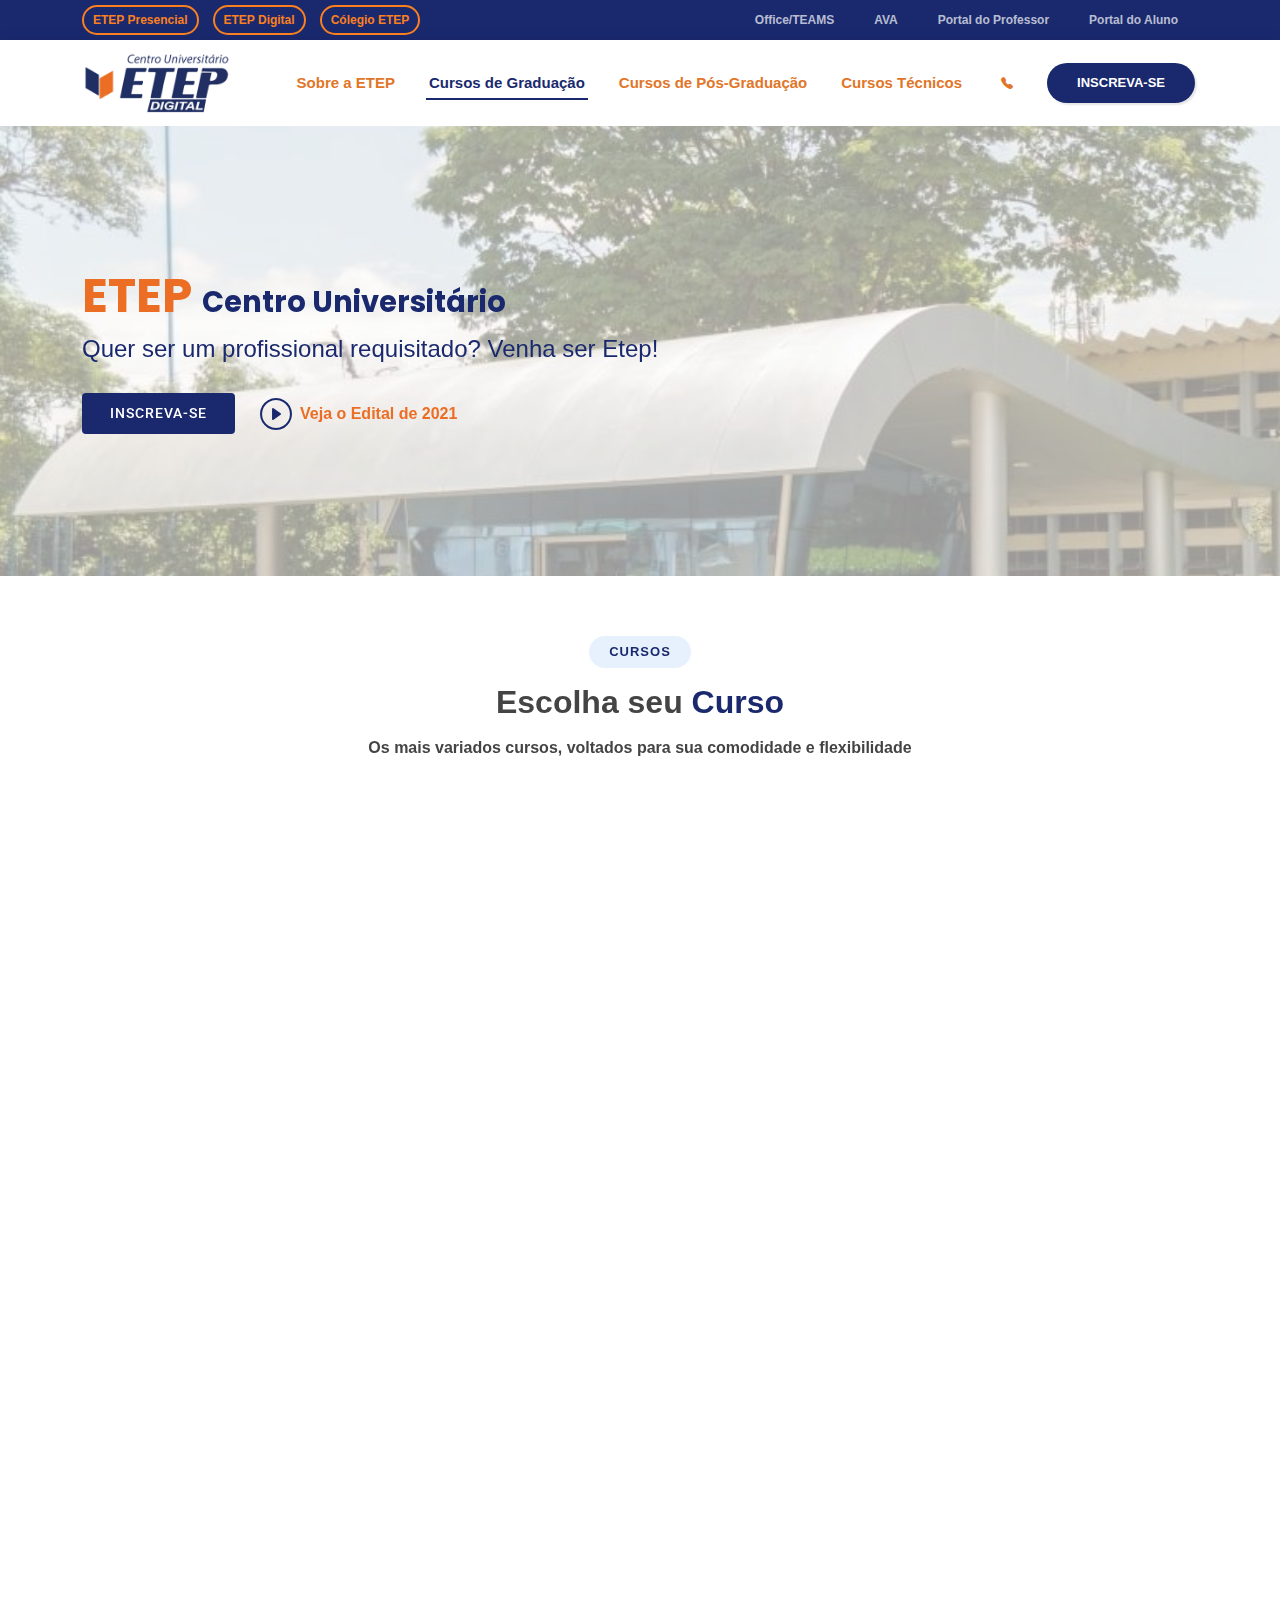
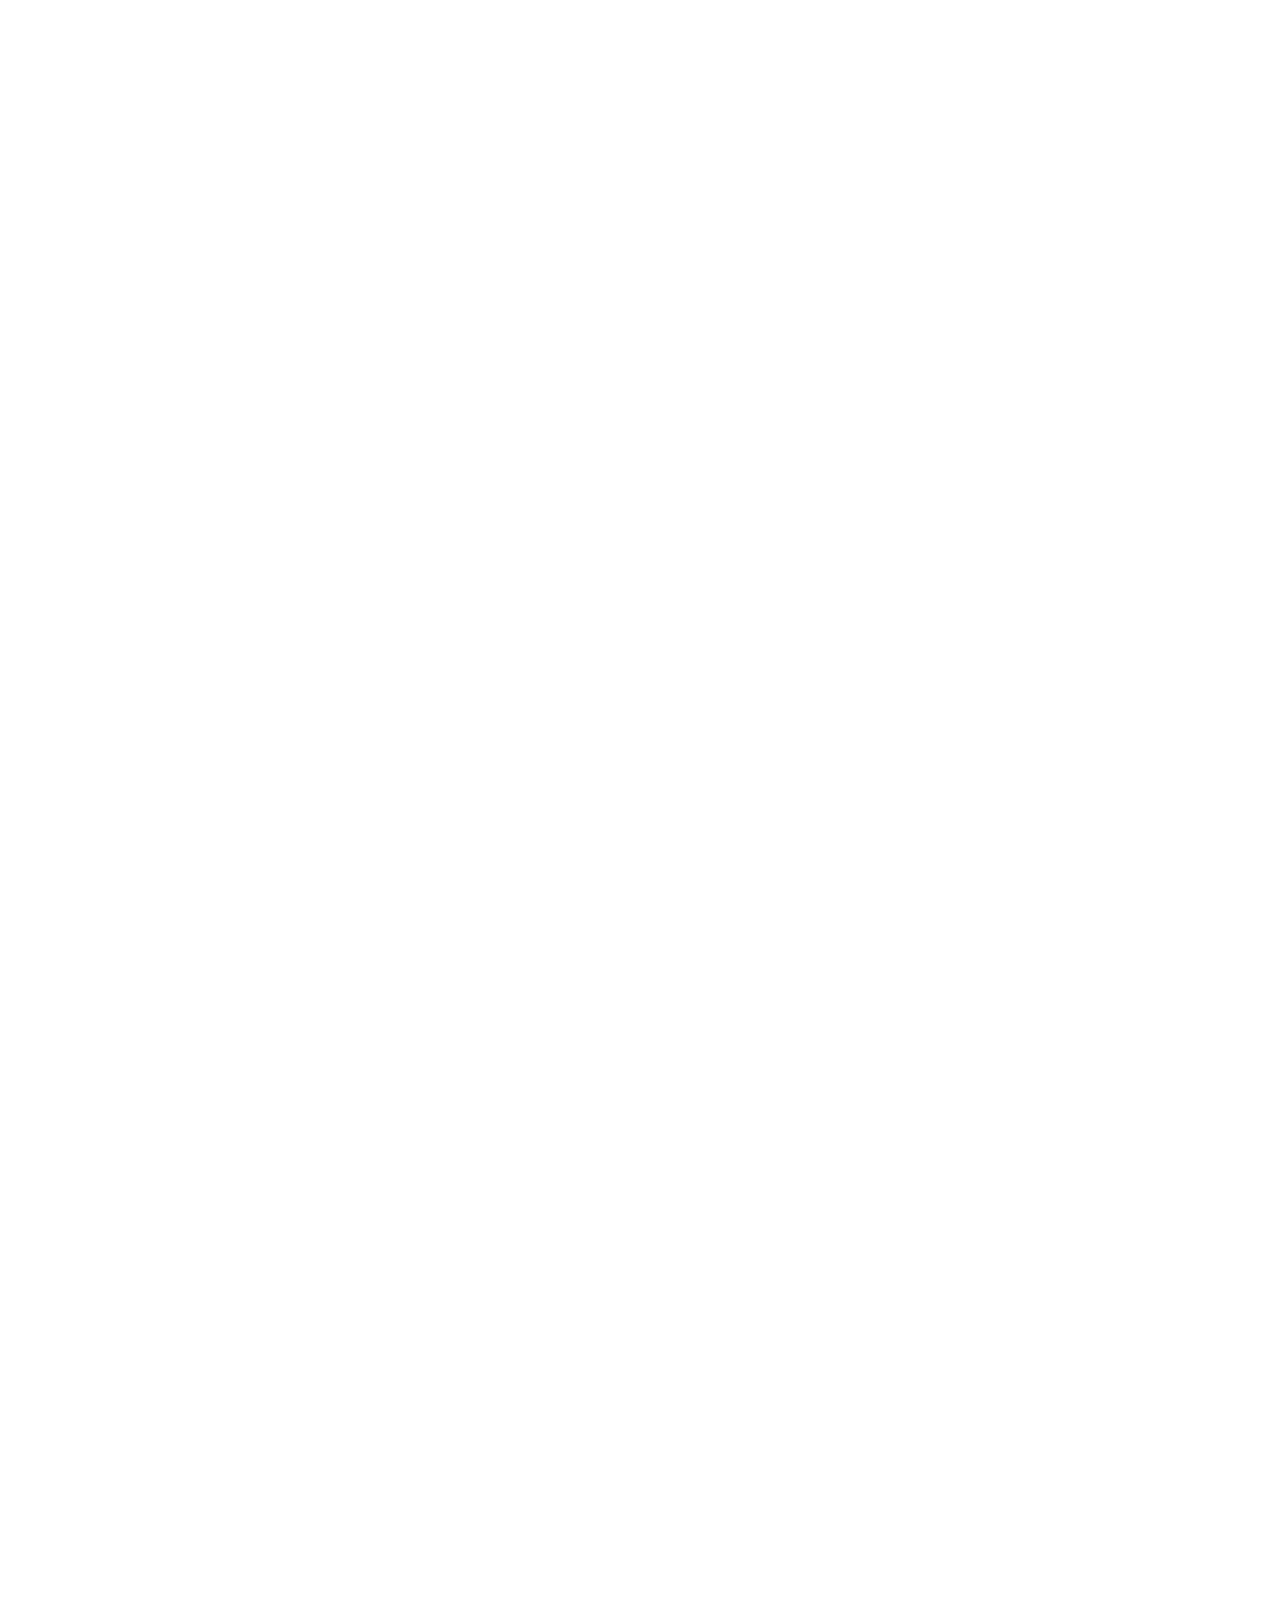
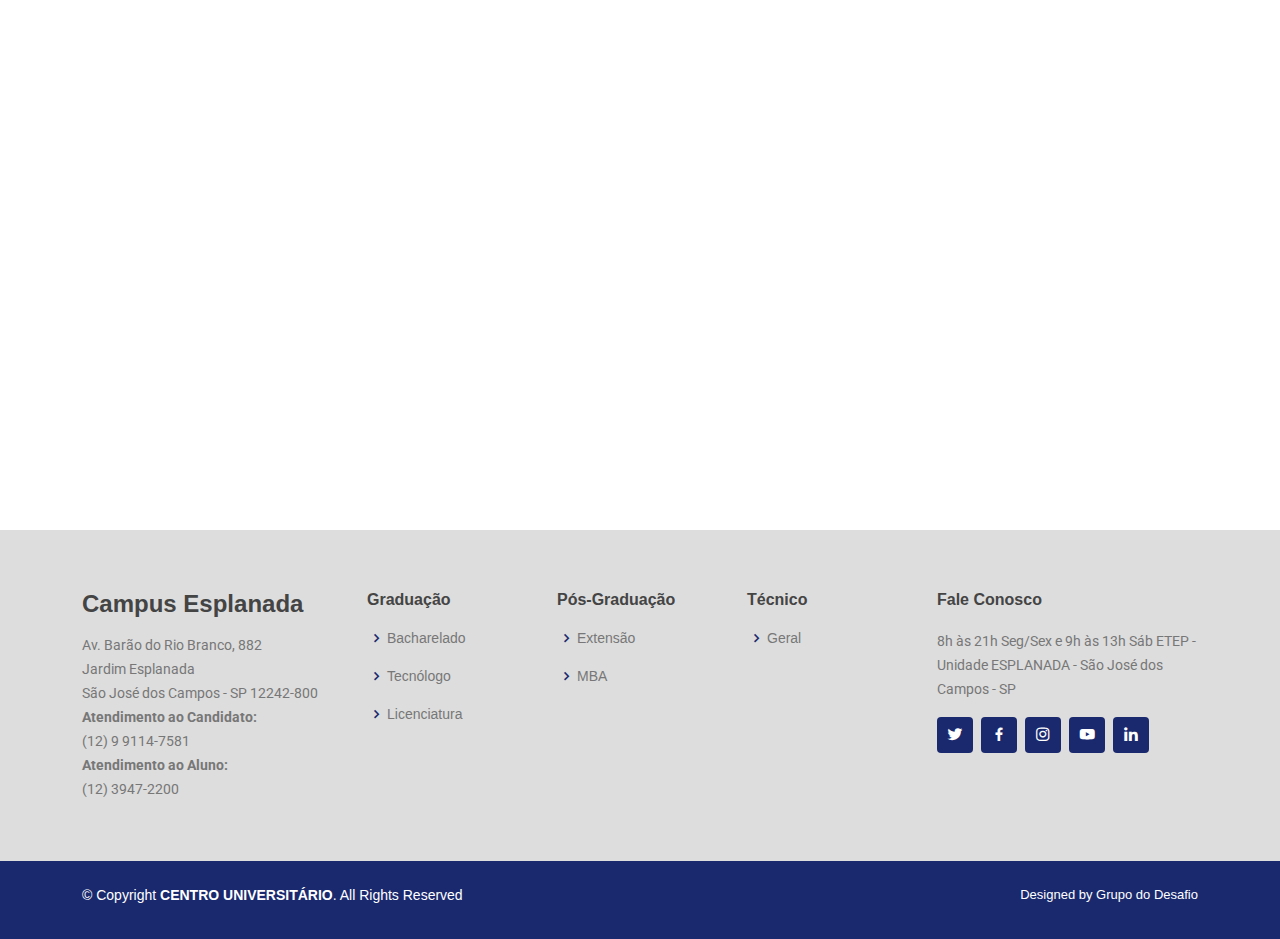
<file: graduacao.html>
<!DOCTYPE html>
<html lang="en">

  <head>
    <meta charset="utf-8">
    <meta content="width=device-width, initial-scale=1.0" name="viewport">
  
    <title>ETEP - Centro Universitário</title>
    <meta content="" name="description">
    <meta content="" name="keywords">
  
    <!-- Favicons -->
    <link href="assets/img/favicon.png" rel="icon">
    <link href="assets/img/apple-touch-icon.png" rel="apple-touch-icon">
  
    <!-- Google Fonts -->
    <link href="https://fonts.googleapis.com/css?family=Open+Sans:300,300i,400,400i,600,600i,700,700i|Roboto:300,300i,400,400i,500,500i,600,600i,700,700i|Poppins:300,300i,400,400i,500,500i,600,600i,700,700i" rel="stylesheet">
  
    <!-- Vendor CSS Files -->
    <link href="assets/vendor/aos/aos.css" rel="stylesheet">
    <link href="assets/vendor/bootstrap/css/bootstrap.min.css" rel="stylesheet">
    <link href="assets/vendor/bootstrap-icons/bootstrap-icons.css" rel="stylesheet">
    <link href="assets/vendor/boxicons/css/boxicons.min.css" rel="stylesheet">
    <link href="assets/vendor/glightbox/css/glightbox.min.css" rel="stylesheet">
    <link href="assets/vendor/swiper/swiper-bundle.min.css" rel="stylesheet">
  
    <!-- Template Main CSS File -->
    <link href="assets/css/style.css" rel="stylesheet">
  
    <!-- =======================================================
    * Template Name: BizLand - v3.7.0
    * Template URL: https://bootstrapmade.com/bizland-bootstrap-business-template/
    * Author: BootstrapMade.com
    * License: https://bootstrapmade.com/license/
    ======================================================== -->
  </head>
  
  <body>
  
    <!-- ======= Top Bar ======= -->
    <section id="topbar" class="d-flex align-items-center">
      <div class="container d-flex justify-content-center justify-content-md-between">
        <div class="contact-info d-flex align-items-center">
          <!-- <i class="bi bi-envelope d-flex align-items-center"><a href="mailto:contact@example.com">contact@example.com</a></i> -->
         <span href="" class="texto_linha">ETEP Presencial</span>
         <span href="" class="texto_linha">ETEP Digital</span>
         <span href="" class="texto_linha">Cólegio ETEP</span>
          <!-- <i class="bi bi-phone d-flex align-items-c\enter ms-4"><span>+1 5589 55488 55</span></i> -->
        </div>
        <div class="social-links d-none d-md-flex align-items-center">
          <a href="https://teams.microsoft.com/_?culture=en-us&country=US&lm=deeplink&lmsrc=homePageWeb&cmpid=WebSignIn#/school/teams-grid/General?ctx=teamsGrid" class="texto_linha_dois" target="_blank" >Office/TEAMS</a>
          <a href="https://ava.etep.edu.br/my/" class="texto_linha_dois" target="_blank">AVA</a>
          <a href="https://cetec-prd-rm.totvscloud.com.br:2000/Corpore.Net/Login.aspx" class="texto_linha_dois" target="_blank">Portal do Professor</a>
          <a href="https://cetec-prd-rm.totvscloud.com.br:2001/Web/App/Edu/PortalEducacional/login/" class="texto_linha_dois" target="_blank">Portal do Aluno</a>
          <!-- <a href="#" class="twitter"><i class="bi bi-twitter"></i></a>
          <a href="#" class="facebook"><i class="bi bi-facebook"></i></a>
          <a href="#" class="instagram"><i class="bi bi-instagram"></i></a>
          <a href="#" class="linkedin"><i class="bi bi-linkedin"></i></i></a> -->
        </div>
      </div>
    </section>
  
    <!-- ======= Header ======= -->
    <header id="header" class="d-flex align-items-center">
      <div class="container d-flex align-items-center justify-content-between">
  
         <a href="index.html" class="logo"><img src="assets/img/logo-etep.png" alt=""></a>
  
        <!-- <h1 class="logo">
          <a href="index.html">BizLand<span>.</span></a>
        </h1> -->
        <!-- Uncomment below if you prefer to use an image logo -->
        <!-- <a href="index.html" class="logo"><img src="assets/img/logo.png" alt=""></a>-->
  
        <nav id="navbar" class="navbar">
          <ul>
            <li><a class="nav-link scrollto " href="index.html#about">Sobre a ETEP</a></li>
            <li><a class="nav-link scrollto active" href="graduacao.html">Cursos de Graduação</a></li>
            <li><a class="nav-link scrollto" href="pos_graduacao.html">Cursos de Pós-Graduação</a></li>
            <li><a class="nav-link scrollto " href="tecnico.html">Cursos Técnicos</a></li>         
            <!-- <li><a class="nav-link scrollto" href="#contact">Contact</a></li> -->
            <li><a class="nav-link  tel" href="#footer"><i class="bi bi-telephone-fill"></i></a></li>
            <li><a href="inscrevase.html"> <span class="button_inscrevase">INSCREVA-SE</span></a></li>
          </ul>
          <i class="bi bi-list mobile-nav-toggle"></i>
        </nav><!-- .navbar -->
  
      </div>
    </header><!-- End Header -->
  
    <!-- ======= Hero Section ======= -->
    <section id="hero" class="d-flex align-items-center">
      <div class="container" data-aos="zoom-out" data-aos-delay="100">
        <h1>ETEP <span style="font-size: 29px;">Centro Universitário</span></h1>
        <h2>Quer ser um profissional requisitado? Venha ser Etep!</h2>
        <div class="d-flex">
          <a href="inscrevase.html" class="btn-get-started scrollto">Inscreva-se</a>
          <a href="https://www.youtube.com/watch?v=2cWJf-33tD4" class="glightbox btn-watch-video"><i class="bi bi-play-circle"></i><span>Veja o Edital de 2021</span></a>
        </div>
      </div>
    </section>
  <!-- End Hero -->

  <main id="main">


  

  
    <section id="portfolio" class="portfolio">
      <div class="container" data-aos="fade-up">

        <div class="section-title">
          <h2>Cursos</h2>
          <h3>Escolha seu <span>Curso</span></h3>
          <p>Os mais variados cursos, voltados para sua comodidade e flexibilidade</p>
        </div>

        <div class="row" data-aos="fade-up" data-aos-delay="100">
          <div class="col-lg-12 d-flex justify-content-center">
            <ul id="portfolio-flters">
              <li data-filter="*" class="filter-active"></li>
              <li data-filter=".filter-app">Bacharelado</li>
              <li data-filter=".filter-card">Tecnólogo</li>
              <li data-filter=".filter-web">licenciatura</li>

            </ul>
          </div>
        </div>

        <div class="row portfolio-container" data-aos="fade-up" data-aos-delay="200">

          <!-- filter app - bacharelado-->

          <div class="col-lg-4 col-md-6 portfolio-item filter-app">
            <img src="./assets/img/portfolio/admin.jpg" class="img-fluid" alt="">
            <div class="portfolio-info">
              <h4>Administração</h4>
              <p> Manhã, Noite, Flex ou Semipresencial</p>
              <!-- <a href="" data-gallery="portfolioGallery" class="portfolio-lightbox preview-link" title="App 1"><i class="bx bx-plus"></i></a> -->
               <!-- <a href="portfolio-details.html" class="details-link" title="More Details"><i class="bx bx-link"></i></a> -->
            </div>
          </div>

          <div class="col-lg-4 col-md-6 portfolio-item filter-app">
            <img src="./assets/img/portfolio/arquit.jpg" class="img-fluid" alt="">
            <div class="portfolio-info">
              <h4>Arquitetura e Urbanismo</h4>
              <p> Manhã, Noite ou Flex</p>
              <!-- <a href="./assets/img/portfolio/arquit.jpg" data-gallery="portfolioGallery" class="portfolio-lightbox preview-link" title="App 1"><i class="bx bx-plus"></i></a> -->
               <!-- <a href="portfolio-details.html" class="details-link" title="More Details"><i class="bx bx-link"></i></a> -->
            </div>
          </div>

          <div class="col-lg-4 col-md-6 portfolio-item filter-app">
            <img src="./assets/img/portfolio/biomedicina.jpg" class="img-fluid" alt="">
            <div class="portfolio-info">
              <h4>Biomedicina</h4>
              <p> Manhã, Noite, Flex ou Semipresencial</p>
              <!-- <a href="./assets/img/portfolio/biomedicina.jpg" data-gallery="portfolioGallery" class="portfolio-lightbox preview-link" title="App 1"><i class="bx bx-plus"></i></a> -->
               <!-- <a href="portfolio-details.html" class="details-link" title="More Details"><i class="bx bx-link"></i></a> -->
            </div>
          </div>

          <div class="col-lg-4 col-md-6 portfolio-item filter-app">
            <img src="./assets/img/portfolio/CIENCIAS-DA-COMP-24-10.jpg" class="img-fluid" alt="">
            <div class="portfolio-info">
              <h4>Ciência da Computação</h4>
              <p> Manhã ou Noite</p>
              <!-- <a href="./assets/img/portfolio/portfolio-1.jpg" data-gallery="portfolioGallery" class="portfolio-lightbox preview-link" title="App 1"><i class="bx bx-plus"></i></a> -->
               <!-- <a href="portfolio-details.html" class="details-link" title="More Details"><i class="bx bx-link"></i></a> -->
            </div>
          </div>

          <div class="col-lg-4 col-md-6 portfolio-item filter-app">
            <img src="./assets/img/portfolio/cont.jpg" class="img-fluid" alt="">
            <div class="portfolio-info">
              <h4>Ciências Contábeis</h4>
              <p> Manhã, Noite, Flex ou Semipresencial</p>
              <!-- <a href="./assets/img/portfolio/portfolio-1.jpg" data-gallery="portfolioGallery" class="portfolio-lightbox preview-link" title="App 1"><i class="bx bx-plus"></i></a> -->
               <!-- <a href="portfolio-details.html" class="details-link" title="More Details"><i class="bx bx-link"></i></a> -->
            </div>
          </div>

          <div class="col-lg-4 col-md-6 portfolio-item filter-app">
            <img src="./assets/img/portfolio/educaçao fisica.jpg" class="img-fluid" alt="">
            <div class="portfolio-info">
              <h4>Educação Física Bacharelado</h4>
              <p> Manhã, Noite, Flex ou Semipresencial</p>
              <!-- <a href="./assets/img/portfolio/portfolio-1.jpg" data-gallery="portfolioGallery" class="portfolio-lightbox preview-link" title="App 1"><i class="bx bx-plus"></i></a> -->
               <!-- <a href="portfolio-details.html" class="details-link" title="More Details"><i class="bx bx-link"></i></a> -->
            </div>
          </div>

          <div class="col-lg-4 col-md-6 portfolio-item filter-app">
            <img src="./assets/img/portfolio/engenheiro-aeronautico.jpg" class="img-fluid" alt="">
            <div class="portfolio-info">
              <h4>Engenharia Aeronáutica</h4>
              <p> Manhã, Noite ou Flex</p>
              <!-- <a href="./assets/img/portfolio/portfolio-1.jpg" data-gallery="portfolioGallery" class="portfolio-lightbox preview-link" title="App 1"><i class="bx bx-plus"></i></a> -->
               <!-- <a href="portfolio-details.html" class="details-link" title="More Details"><i class="bx bx-link"></i></a> -->
            </div>
          </div>

          <div class="col-lg-4 col-md-6 portfolio-item filter-app">
            <img src="./assets/img/portfolio/automotiva.jpg" class="img-fluid" alt="">
            <div class="portfolio-info">
              <h4>Engenharia Automotiva</h4>
              <p> Manhã, Noite ou Flex</p>
              <!-- <a href="./assets/img/portfolio/portfolio-1.jpg" data-gallery="portfolioGallery" class="portfolio-lightbox preview-link" title="App 1"><i class="bx bx-plus"></i></a> -->
               <!-- <a href="portfolio-details.html" class="details-link" title="More Details"><i class="bx bx-link"></i></a> -->
            </div>
          </div>

          <div class="col-lg-4 col-md-6 portfolio-item filter-app">
            <img src="./assets/img/portfolio/civil.jpg" class="img-fluid" alt="">
            <div class="portfolio-info">
              <h4>Engenharia Civil</h4>
              <p> Manhã, Noite, Flex ou Semipresencial</p>
              <!-- <a href="./assets/img/portfolio/portfolio-1.jpg" data-gallery="portfolioGallery" class="portfolio-lightbox preview-link" title="App 1"><i class="bx bx-plus"></i></a> -->
               <!-- <a href="portfolio-details.html" class="details-link" title="More Details"><i class="bx bx-link"></i></a> -->
            </div>
          </div>

          <div class="col-lg-4 col-md-6 portfolio-item filter-app">
            <img src="./assets/img/portfolio/computação.jpg" class="img-fluid" alt="">
            <div class="portfolio-info">
              <h4>Engenharia da Computação</h4>
              <p> Manhã, Noite ou Flex</p>
              <!-- <a href="./assets/img/portfolio/portfolio-1.jpg" data-gallery="portfolioGallery" class="portfolio-lightbox preview-link" title="App 1"><i class="bx bx-plus"></i></a> -->
               <!-- <a href="portfolio-details.html" class="details-link" title="More Details"><i class="bx bx-link"></i></a> -->
            </div>
          </div>

          <div class="col-lg-4 col-md-6 portfolio-item filter-app">
            <img src="./assets/img/portfolio/produção.jpg" class="img-fluid" alt="">
            <div class="portfolio-info">
              <h4>Engenharia de Produção</h4>
              <p> Manhã, Noite, Flex ou Semipresencial</p>
              <!-- <a href="./assets/img/portfolio/portfolio-1.jpg" data-gallery="portfolioGallery" class="portfolio-lightbox preview-link" title="App 1"><i class="bx bx-plus"></i></a> -->
               <!-- <a href="portfolio-details.html" class="details-link" title="More Details"><i class="bx bx-link"></i></a> -->
            </div>
          </div>

          <div class="col-lg-4 col-md-6 portfolio-item filter-app">
            <img src="./assets/img/portfolio/eletrica.jpg" class="img-fluid" alt="">
            <div class="portfolio-info">
              <h4>Engenharia Elétrica</h4>
              <p> Manhã, Noite, Flex ou Semipresencial</p>
              <!-- <a href="./assets/img/portfolio/portfolio-1.jpg" data-gallery="portfolioGallery" class="portfolio-lightbox preview-link" title="App 1"><i class="bx bx-plus"></i></a> -->
               <!-- <a href="portfolio-details.html" class="details-link" title="More Details"><i class="bx bx-link"></i></a> -->
            </div>
          </div>

          <div class="col-lg-4 col-md-6 portfolio-item filter-app">
            <img src="./assets/img/portfolio/industrial.jpg" class="img-fluid" alt="">
            <div class="portfolio-info">
              <h4>Engenharia Industrial Mecânica</h4>
              <p> Manhã, Noite, Flex ou Semipresencial</p>
              <!-- <a href="./assets/img/portfolio/portfolio-1.jpg" data-gallery="portfolioGallery" class="portfolio-lightbox preview-link" title="App 1"><i class="bx bx-plus"></i></a> -->
               <!-- <a href="portfolio-details.html" class="details-link" title="More Details"><i class="bx bx-link"></i></a> -->
            </div>
          </div>

          <div class="col-lg-4 col-md-6 portfolio-item filter-app">
            <img src="./assets/img/portfolio/engenharia_mecatronica_2.jpg" class="img-fluid" alt="">
            <div class="portfolio-info">
              <h4>Engenharia Mecatrônica</h4>
              <p> Manhã, Noite ou Flex</p>
              <!-- <a href="./assets/img/portfolio/portfolio-1.jpg" data-gallery="portfolioGallery" class="portfolio-lightbox preview-link" title="App 1"><i class="bx bx-plus"></i></a> -->
               <!-- <a href="portfolio-details.html" class="details-link" title="More Details"><i class="bx bx-link"></i></a> -->
            </div>
          </div>

          <div class="col-lg-4 col-md-6 portfolio-item filter-app">
            <img src="./assets/img/portfolio/fisioo.png" class="img-fluid" alt="">
            <div class="portfolio-info">
              <h4>Fisioterapia</h4>
              <p> Manhã, Noite ou Flex</p>
              <!-- <a href="./assets/img/portfolio/portfolio-1.jpg" data-gallery="portfolioGallery" class="portfolio-lightbox preview-link" title="App 1"><i class="bx bx-plus"></i></a> -->
               <!-- <a href="portfolio-details.html" class="details-link" title="More Details"><i class="bx bx-link"></i></a> -->
            </div>
          </div>

          <div class="col-lg-4 col-md-6 portfolio-item filter-app">
            <img src="./assets/img/portfolio/nutri.jpg" class="img-fluid" alt="">
            <div class="portfolio-info">
              <h4>Nutrição</h4>
              <p> Manhã, Noite, Flex ou Semipresencial</p>
              <!-- <a href="./assets/img/portfolio/portfolio-1.jpg" data-gallery="portfolioGallery" class="portfolio-lightbox preview-link" title="App 1"><i class="bx bx-plus"></i></a> -->
               <!-- <a href="portfolio-details.html" class="details-link" title="More Details"><i class="bx bx-link"></i></a> -->
            </div>
          </div>

          <div class="col-lg-4 col-md-6 portfolio-item filter-app">
            <img src="./assets/img/portfolio/servico-social.jpg" class="img-fluid" alt="">
            <div class="portfolio-info">
              <h4>Serviço Social</h4>
              <p>Semipresencial</p>
              <!-- <a href="./assets/img/portfolio/portfolio-1.jpg" data-gallery="portfolioGallery" class="portfolio-lightbox preview-link" title="App 1"><i class="bx bx-plus"></i></a> -->
               <!-- <a href="portfolio-details.html" class="details-link" title="More Details"><i class="bx bx-link"></i></a> -->
            </div>
          </div>

          <!-- filter card - tecnólogo-->

          <div class="col-lg-4 col-md-6 portfolio-item filter-card">
            <img src="./assets/img/portfolio/analise-de-sistema.jpg" class="img-fluid" alt="">
            <div class="portfolio-info">
              <h4>Analise e Desenvolvimento de Sistemas</h4>
              <p>Manhã, Noite, Flex ou Semipresencial</p>
               <!-- <a href="./assets/img/portfolio/portfolio-1.jpg" data-gallery="portfolioGallery" class="portfolio-lightbox preview-link" title="App 1"><i class="bx bx-plus"></i></a> -->
               <!-- <a href="portfolio-details.html" class="details-link" title="More Details"><i class="bx bx-link"></i></a> -->
            </div>
          </div>

          <div class="col-lg-4 col-md-6 portfolio-item filter-card">
            <img src="./assets/img/portfolio/controle de obras.jpg" class="img-fluid" alt="">
            <div class="portfolio-info">
              <h4>Controle de Obras</h4>
              <p>Manhã, Noite ou Flex</p>
              <!-- <a href="./assets/img/portfolio/portfolio-3.jpg" data-gallery="portfolioGallery" class="portfolio-lightbox preview-link" title="App 2"><i class="bx bx-plus"></i></a> -->
               <!-- <a href="portfolio-details.html" class="details-link" title="More Details"><i class="bx bx-link"></i></a> -->
            </div>
          </div>

          <div class="col-lg-4 col-md-6 portfolio-item filter-card">
            <img src="./assets/img/portfolio/ESTETICAECOSMETICA-1200x675.jpg" class="img-fluid" alt="">
            <div class="portfolio-info">
              <h4>Estética e Cosmética</h4>
              <p>Manhã, Noite, Flex ou Semipresencial</p>
              <!-- <a href="./assets/img/portfolio/portfolio-4.jpg" data-gallery="portfolioGallery" class="portfolio-lightbox preview-link" title="Card 2"><i class="bx bx-plus"></i></a> -->
               <!-- <a href="portfolio-details.html" class="details-link" title="More Details"><i class="bx bx-link"></i></a> -->
            </div>
          </div>

          <div class="col-lg-4 col-md-6 portfolio-item filter-card">
            <img src="./assets/img/portfolio/fab meca.jpg" class="img-fluid" alt="">
            <div class="portfolio-info">
              <h4>Fabricação Mecânica</h4>
              <p>Manhã, Noite ou Flex</p>
              <!-- <a href="./assets/img/portfolio/portfolio-5.jpg" data-gallery="portfolioGallery" class="portfolio-lightbox preview-link" title="Web 2"><i class="bx bx-plus"></i></a> -->
               <!-- <a href="portfolio-details.html" class="details-link" title="More Details"><i class="bx bx-link"></i></a> -->
            </div>
          </div>

          <div class="col-lg-4 col-md-6 portfolio-item filter-card">
            <img src="./assets/img/portfolio/gestao comercial 1.jpg" class="img-fluid" alt="">
            <div class="portfolio-info">
              <h4>Gestão Comercial</h4>
              <p>Manhã ou Noite</p>
              <!-- <a href="./assets/img/portfolio/portfolio-6.jpg" data-gallery="portfolioGallery" class="portfolio-lightbox preview-link" title="App 3"><i class="bx bx-plus"></i></a> -->
               <!-- <a href="portfolio-details.html" class="details-link" title="More Details"><i class="bx bx-link"></i></a> -->
            </div>
          </div>

          <div class="col-lg-4 col-md-6 portfolio-item filter-card">
            <img src="./assets/img/portfolio/produção.jpg" class="img-fluid" alt="">
            <div class="portfolio-info">
              <h4>Gestão da Produção Industrial</h4>
              <p>Manhã ou Noite</p>
              <!-- <a href="./assets/img/portfolio/portfolio-7.jpg" data-gallery="portfolioGallery" class="portfolio-lightbox preview-link" title="Card 1"><i class="bx bx-plus"></i></a> -->
               <!-- <a href="portfolio-details.html" class="details-link" title="More Details"><i class="bx bx-link"></i></a> -->
            </div>
          </div>

          <div class="col-lg-4 col-md-6 portfolio-item filter-card">
            <img src="./assets/img/portfolio/recursos-humanos.jpg" class="img-fluid" alt="">
            <div class="portfolio-info">
              <h4>Gestão de Recursos Humanos</h4>
              <p>Manhã, Noite, Flex ou Semipresencial</p>
              <!-- <a href="./assets/img/portfolio/portfolio-8.jpg" data-gallery="portfolioGallery" class="portfolio-lightbox preview-link" title="Card 3"><i class="bx bx-plus"></i></a> -->
               <!-- <a href="portfolio-details.html" class="details-link" title="More Details"><i class="bx bx-link"></i></a> -->
            </div>
          </div>

        
          <div class="col-lg-4 col-md-6 portfolio-item filter-card">
            <img src="./assets/img/portfolio/finan.jpg" class="img-fluid" alt="">
            <div class="portfolio-info">
              <h4>Gestão Financeira</h4>
              <p>Manhã, Noite ou Flex</p>
              <!-- <a href="./assets/img/portfolio/portfolio-9.jpg" data-gallery="portfolioGallery" class="portfolio-lightbox preview-link" title="Web 3"><i class="bx bx-plus"></i></a> -->
               <!-- <a href="portfolio-details.html" class="details-link" title="More Details"><i class="bx bx-link"></i></a> -->
            </div>
          </div>

          <div class="col-lg-4 col-md-6 portfolio-item filter-card">
            <img src="./assets/img/portfolio/gestao-hospitalar-800x533.jpg" class="img-fluid" alt="">
            <div class="portfolio-info">
              <h4>Gestão Hospitar</h4>
              <p>Manhã, Noite ou Flex</p>
              <!-- <a href="./assets/img/portfolio/portfolio-9.jpg" data-gallery="portfolioGallery" class="portfolio-lightbox preview-link" title="Web 3"><i class="bx bx-plus"></i></a> -->
               <!-- <a href="portfolio-details.html" class="details-link" title="More Details"><i class="bx bx-link"></i></a> -->
            </div>
          </div>

          <div class="col-lg-4 col-md-6 portfolio-item filter-card">
            <img src="./assets/img/portfolio/log.jpeg" class="img-fluid" alt="">
            <div class="portfolio-info">
              <h4>Logística</h4>
              <p>Manhã, Noite, Flex ou Semipresencial</p>
              <!-- <a href="./assets/img/portfolio/portfolio-9.jpg" data-gallery="portfolioGallery" class="portfolio-lightbox preview-link" title="Web 3"><i class="bx bx-plus"></i></a> -->
               <!-- <a href="portfolio-details.html" class="details-link" title="More Details"><i class="bx bx-link"></i></a> -->
            </div>
          </div>

          <div class="col-lg-4 col-md-6 portfolio-item filter-card">
            <img src="./assets/img/portfolio/mkt.jpg" class="img-fluid" alt="">
            <div class="portfolio-info">
              <h4>Marketing</h4>
              <p>Manhã, Noite, Flex ou Semipresencial</p>
              <!-- <a href="./assets/img/portfolio/portfolio-9.jpg" data-gallery="portfolioGallery" class="portfolio-lightbox preview-link" title="Web 3"><i class="bx bx-plus"></i></a> -->
               <!-- <a href="portfolio-details.html" class="details-link" title="More Details"><i class="bx bx-link"></i></a> -->
            </div>
          </div>

          <div class="col-lg-4 col-md-6 portfolio-item filter-card">
            <img src="./assets/img/portfolio/engenharia_mecatronica_2.jpg" class="img-fluid" alt="">
            <div class="portfolio-info">
              <h4>Mecatrônica Industrial</h4>
              <p>Manhã, Noite, Flex ou Semipresencial</p>
              <!-- <a href="./assets/img/portfolio/portfolio-9.jpg" data-gallery="portfolioGallery" class="portfolio-lightbox preview-link" title="Web 3"><i class="bx bx-plus"></i></a> -->
               <!-- <a href="portfolio-details.html" class="details-link" title="More Details"><i class="bx bx-link"></i></a> -->
            </div>
          </div>

          <div class="col-lg-4 col-md-6 portfolio-item filter-card">
            <img src="./assets/img/portfolio/redes.jpg" class="img-fluid" alt="">
            <div class="portfolio-info">
              <h4>Redes de Computadores</h4>
              <p>Manhã, Noite, Flex ou Semipresencial</p>
              <!-- <a href="./assets/img/portfolio/portfolio-9.jpg" data-gallery="portfolioGallery" class="portfolio-lightbox preview-link" title="Web 3"><i class="bx bx-plus"></i></a> -->
               <!-- <a href="portfolio-details.html" class="details-link" title="More Details"><i class="bx bx-link"></i></a> -->
            </div>
          </div>

          <!-- filter web- licenciatura -->

          <div class="col-lg-4 col-md-6 portfolio-item filter-web">
            <img src="././assets/img/portfolio/educação fisica.png" class="img-fluid" alt="">
            <div class="portfolio-info">
              <h4>Educação Física Licenciatura</h4>
              <p>Semipresencial</p>
              <!-- <a href="./assets/img/portfolio/portfolio-9.jpg" data-gallery="portfolioGallery" class="portfolio-lightbox preview-link" title="Web 3"><i class="bx bx-plus"></i></a> -->
               <!-- <a href="portfolio-details.html" class="details-link" title="More Details"><i class="bx bx-link"></i></a> -->
            </div>
          </div>

          <div class="col-lg-4 col-md-6 portfolio-item filter-web">
            <img src="./assets/img/portfolio/pedagogia.jpeg" class="img-fluid" alt="">
            <div class="portfolio-info">
              <h4>Pedagogia</h4>
              <p>semipresencial</p>
              <!-- <a href="./assets/img/portfolio/portfolio-9.jpg" data-gallery="portfolioGallery" class="portfolio-lightbox preview-link" title="Web 3"><i class="bx bx-plus"></i></a> -->
               <!-- <a href="portfolio-details.html" class="details-link" title="More Details"><i class="bx bx-link"></i></a> -->
            </div>
          </div>

          

        </div>

      </div>
    </section><!-- End Portfolio Section -->

  </main><!-- End #main -->
  <footer id="footer" >

     
  
    <div class="footer-top" style="background-color:#dddddd">
      <div class="container">
        <div class="row">

          <div class="col-lg-3 col-md-6 footer-contact">
           <h3>Campus Esplanada<span></span></h3>
            <p>
              Av. Barão do Rio Branco, 882</br>Jardim Esplanada</br>São José dos Campos - SP </brdiv> 12242-800<br>
             
              <strong>Atendimento ao Candidato:</strong> 
              <br>(12) 9 9114-7581<br>
              <strong>Atendimento ao Aluno:</strong> 
              <br>(12) 3947-2200<br>
            </p>
          </div>

          <div class="col-lg-2 col-md-6 footer-links">
            <h4>Graduação</h4>
            <ul>
              <li><i class="bx bx-chevron-right"></i> <a href="graduacao.html">Bacharelado</a></li>
              <li><i class="bx bx-chevron-right"></i> <a href="graduacao.html">Tecnólogo</a></li>
              <li><i class="bx bx-chevron-right"></i> <a href="graduacao.html">Licenciatura</a></li>
            </ul>
          </div>

          <div class="col-lg-2 col-md-6 footer-links">
            <h4>Pós-Graduação</h4>
            <ul>
              <li><i class="bx bx-chevron-right"></i> <a href="pos_graduacao.html">Extensão</a></li>
              <li><i class="bx bx-chevron-right"></i> <a href="pos_graduacao.html">MBA</a></li>
            </ul>
          </div>

          <div class="col-lg-2 col-md-6 footer-links">
            <h4>Técnico</h4>
            <ul>
              <li><i class="bx bx-chevron-right"></i> <a href="tecnico.html">Geral</a></li>
            </ul>
          </div>

          <div class="col-lg-3 col-md-6 footer-contact">
            <h4>Fale Conosco</h4>
            <p>
              8h às 21h Seg/Sex e 9h às 13h Sáb
              ETEP - Unidade ESPLANADA - São José dos Campos - SP
            </p>
            <div class="social-links mt-3">
              <a href="https://twitter.com/_etep_"  target="_blank" class="twitter"><i class="bx bxl-twitter"></i></a>
              <a href="https://www.facebook.com/etep.centrouniversitario/" target="_blank" class="facebook"><i class="bx bxl-facebook"></i></a>
              <a href="https://www.instagram.com/accounts/login/?next=/etepcentrouniversitario/" target="_blank" class="instagram"><i class="bx bxl-instagram"></i></a>
              <a href="https://youtube.com/channel/UCcJghanobKE9EhwF5uO9YdA" target="_blank" class="google-plus"><i class="bx bxl-youtube"></i></a>
              <a href="https://www.linkedin.com/school/etepcentrouniversitario/" target="_blank" class="linkedin"><i class="bx bxl-linkedin"></i></a>
            </div>
          </div>

        </div>
      </div>
    </div>

    <div class="container py-4" style=" background-color:#1A296E;">
      <div class="copyright" style="color: #fff;">
        
        &copy; Copyright <strong><span>CENTRO UNIVERSITÁRIO</span></strong>. All Rights Reserved
      </div>
      <div class="credits" style="color: #fff;">
        <!-- All the links in the footer should remain intact. -->
        <!-- You can delete the links only if you purchased the pro version. -->
        <!-- Licensing information: https://bootstrapmade.com/license/ -->
        <!-- Purchase the pro version with working PHP/AJAX contact form: https://bootstrapmade.com/bizland-bootstrap-business-template/ -->
        Designed by Grupo do Desafio
      </div>
    </div>
  </footer><!-- End Footer -->

  <div id="preloader"></div>
  <a href="#" class="back-to-top d-flex align-items-center justify-content-center"><i class="bi bi-arrow-up-short"></i></a>

  <!-- Vendor JS Files -->
  <script src="assets/vendor/purecounter/purecounter.js"></script>
  <script src="assets/vendor/aos/aos.js"></script>
  <script src="assets/vendor/bootstrap/js/bootstrap.bundle.min.js"></script>
  <script src="assets/vendor/glightbox/js/glightbox.min.js"></script>
  <script src="assets/vendor/isotope-layout/isotope.pkgd.min.js"></script>
  <script src="assets/vendor/swiper/swiper-bundle.min.js"></script>
  <script src="assets/vendor/waypoints/noframework.waypoints.js"></script>
  <script src="assets/vendor/php-email-form/validate.js"></script>

  <!-- Template Main JS File -->
  <script src="assets/js/main.js"></script>

</body>

</html>
</file>
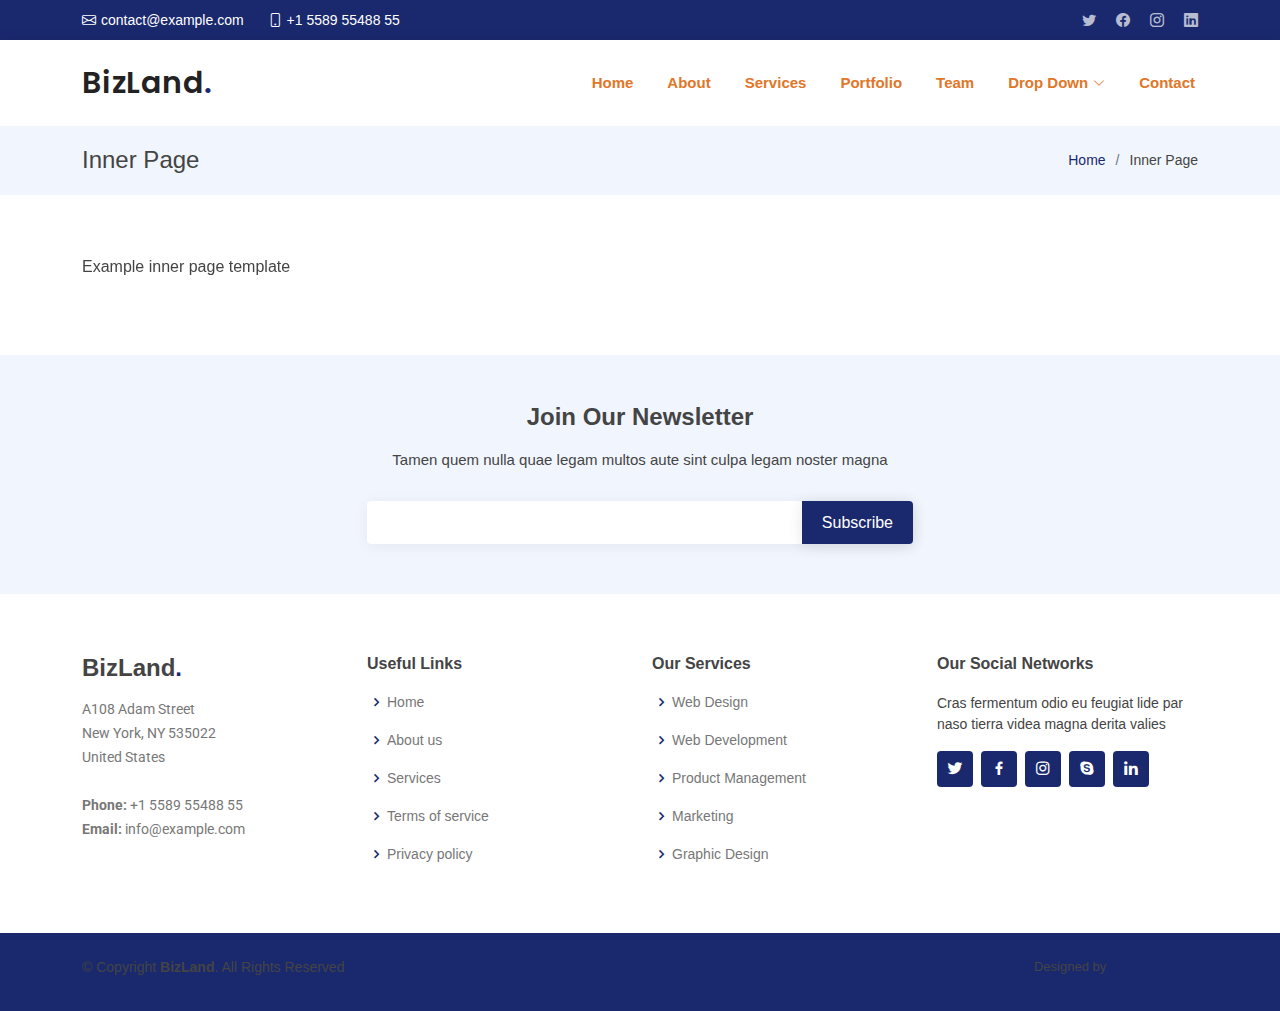
<file: inner-page.html>
<!DOCTYPE html>
<html lang="en">

<head>
  <meta charset="utf-8">
  <meta content="width=device-width, initial-scale=1.0" name="viewport">

  <title>Inner Page - BizLand Bootstrap Template</title>
  <meta content="" name="description">
  <meta content="" name="keywords">

  <!-- Favicons -->
  <link href="assets/img/favicon.png" rel="icon">
  <link href="assets/img/apple-touch-icon.png" rel="apple-touch-icon">

  <!-- Google Fonts -->
  <link href="https://fonts.googleapis.com/css?family=Open+Sans:300,300i,400,400i,600,600i,700,700i|Roboto:300,300i,400,400i,500,500i,600,600i,700,700i|Poppins:300,300i,400,400i,500,500i,600,600i,700,700i" rel="stylesheet">

  <!-- Vendor CSS Files -->
  <link href="assets/vendor/aos/aos.css" rel="stylesheet">
  <link href="assets/vendor/bootstrap/css/bootstrap.min.css" rel="stylesheet">
  <link href="assets/vendor/bootstrap-icons/bootstrap-icons.css" rel="stylesheet">
  <link href="assets/vendor/boxicons/css/boxicons.min.css" rel="stylesheet">
  <link href="assets/vendor/glightbox/css/glightbox.min.css" rel="stylesheet">
  <link href="assets/vendor/swiper/swiper-bundle.min.css" rel="stylesheet">

  <!-- Template Main CSS File -->
  <link href="assets/css/style.css" rel="stylesheet">

  <!-- =======================================================
  * Template Name: BizLand - v3.7.0
  * Template URL: https://bootstrapmade.com/bizland-bootstrap-business-template/
  * Author: BootstrapMade.com
  * License: https://bootstrapmade.com/license/
  ======================================================== -->
</head>

<body>

  <!-- ======= Top Bar ======= -->
  <section id="topbar" class="d-flex align-items-center">
    <div class="container d-flex justify-content-center justify-content-md-between">
      <div class="contact-info d-flex align-items-center">
        <i class="bi bi-envelope d-flex align-items-center"><a href="mailto:contact@example.com">contact@example.com</a></i>
        <i class="bi bi-phone d-flex align-items-center ms-4"><span>+1 5589 55488 55</span></i>
      </div>
      <div class="social-links d-none d-md-flex align-items-center">
        <a href="#" class="twitter"><i class="bi bi-twitter"></i></a>
        <a href="#" class="facebook"><i class="bi bi-facebook"></i></a>
        <a href="#" class="instagram"><i class="bi bi-instagram"></i></a>
        <a href="#" class="linkedin"><i class="bi bi-linkedin"></i></i></a>
      </div>
    </div>
  </section>

  <!-- ======= Header ======= -->
  <header id="header" class="d-flex align-items-center">
    <div class="container d-flex align-items-center justify-content-between">

      <h1 class="logo"><a href="index.html">BizLand<span>.</span></a></h1>
      <!-- Uncomment below if you prefer to use an image logo -->
      <!-- <a href="index.html" class="logo"><img src="assets/img/logo.png" alt=""></a>-->

      <nav id="navbar" class="navbar">
        <ul>
          <li><a class="nav-link scrollto " href="#hero">Home</a></li>
          <li><a class="nav-link scrollto" href="#about">About</a></li>
          <li><a class="nav-link scrollto" href="#services">Services</a></li>
          <li><a class="nav-link scrollto " href="#portfolio">Portfolio</a></li>
          <li><a class="nav-link scrollto" href="#team">Team</a></li>
          <li class="dropdown"><a href="#"><span>Drop Down</span> <i class="bi bi-chevron-down"></i></a>
            <ul>
              <li><a href="#">Drop Down 1</a></li>
              <li class="dropdown"><a href="#"><span>Deep Drop Down</span> <i class="bi bi-chevron-right"></i></a>
                <ul>
                  <li><a href="#">Deep Drop Down 1</a></li>
                  <li><a href="#">Deep Drop Down 2</a></li>
                  <li><a href="#">Deep Drop Down 3</a></li>
                  <li><a href="#">Deep Drop Down 4</a></li>
                  <li><a href="#">Deep Drop Down 5</a></li>
                </ul>
              </li>
              <li><a href="#">Drop Down 2</a></li>
              <li><a href="#">Drop Down 3</a></li>
              <li><a href="#">Drop Down 4</a></li>
            </ul>
          </li>
          <li><a class="nav-link scrollto" href="#contact">Contact</a></li>
        </ul>
        <i class="bi bi-list mobile-nav-toggle"></i>
      </nav><!-- .navbar -->

    </div>
  </header><!-- End Header -->

  <main id="main" data-aos="fade-up">

    <!-- ======= Breadcrumbs ======= -->
    <section class="breadcrumbs">
      <div class="container">

        <div class="d-flex justify-content-between align-items-center">
          <h2>Inner Page</h2>
          <ol>
            <li><a href="index.html">Home</a></li>
            <li>Inner Page</li>
          </ol>
        </div>

      </div>
    </section><!-- End Breadcrumbs -->

    <section class="inner-page">
      <div class="container">
        <p>
          Example inner page template
        </p>
      </div>
    </section>

  </main><!-- End #main -->

  <!-- ======= Footer ======= -->
  <footer id="footer">

    <div class="footer-newsletter">
      <div class="container">
        <div class="row justify-content-center">
          <div class="col-lg-6">
            <h4>Join Our Newsletter</h4>
            <p>Tamen quem nulla quae legam multos aute sint culpa legam noster magna</p>
            <form action="" method="post">
              <input type="email" name="email"><input type="submit" value="Subscribe">
            </form>
          </div>
        </div>
      </div>
    </div>

    <div class="footer-top">
      <div class="container">
        <div class="row">

          <div class="col-lg-3 col-md-6 footer-contact">
            <h3>BizLand<span>.</span></h3>
            <p>
              A108 Adam Street <br>
              New York, NY 535022<br>
              United States <br><br>
              <strong>Phone:</strong> +1 5589 55488 55<br>
              <strong>Email:</strong> info@example.com<br>
            </p>
          </div>

          <div class="col-lg-3 col-md-6 footer-links">
            <h4>Useful Links</h4>
            <ul>
              <li><i class="bx bx-chevron-right"></i> <a href="#">Home</a></li>
              <li><i class="bx bx-chevron-right"></i> <a href="#">About us</a></li>
              <li><i class="bx bx-chevron-right"></i> <a href="#">Services</a></li>
              <li><i class="bx bx-chevron-right"></i> <a href="#">Terms of service</a></li>
              <li><i class="bx bx-chevron-right"></i> <a href="#">Privacy policy</a></li>
            </ul>
          </div>

          <div class="col-lg-3 col-md-6 footer-links">
            <h4>Our Services</h4>
            <ul>
              <li><i class="bx bx-chevron-right"></i> <a href="#">Web Design</a></li>
              <li><i class="bx bx-chevron-right"></i> <a href="#">Web Development</a></li>
              <li><i class="bx bx-chevron-right"></i> <a href="#">Product Management</a></li>
              <li><i class="bx bx-chevron-right"></i> <a href="#">Marketing</a></li>
              <li><i class="bx bx-chevron-right"></i> <a href="#">Graphic Design</a></li>
            </ul>
          </div>

          <div class="col-lg-3 col-md-6 footer-links">
            <h4>Our Social Networks</h4>
            <p>Cras fermentum odio eu feugiat lide par naso tierra videa magna derita valies</p>
            <div class="social-links mt-3">
              <a href="#" class="twitter"><i class="bx bxl-twitter"></i></a>
              <a href="#" class="facebook"><i class="bx bxl-facebook"></i></a>
              <a href="#" class="instagram"><i class="bx bxl-instagram"></i></a>
              <a href="#" class="google-plus"><i class="bx bxl-skype"></i></a>
              <a href="#" class="linkedin"><i class="bx bxl-linkedin"></i></a>
            </div>
          </div>

        </div>
      </div>
    </div>

    <div class="container py-4">
      <div class="copyright">
        &copy; Copyright <strong><span>BizLand</span></strong>. All Rights Reserved
      </div>
      <div class="credits">
        <!-- All the links in the footer should remain intact. -->
        <!-- You can delete the links only if you purchased the pro version. -->
        <!-- Licensing information: https://bootstrapmade.com/license/ -->
        <!-- Purchase the pro version with working PHP/AJAX contact form: https://bootstrapmade.com/bizland-bootstrap-business-template/ -->
        Designed by <a href="https://bootstrapmade.com/">BootstrapMade</a>
      </div>
    </div>
  </footer><!-- End Footer -->

  <div id="preloader"></div>
  <a href="#" class="back-to-top d-flex align-items-center justify-content-center"><i class="bi bi-arrow-up-short"></i></a>

  <!-- Vendor JS Files -->
  <script src="assets/vendor/purecounter/purecounter.js"></script>
  <script src="assets/vendor/aos/aos.js"></script>
  <script src="assets/vendor/bootstrap/js/bootstrap.bundle.min.js"></script>
  <script src="assets/vendor/glightbox/js/glightbox.min.js"></script>
  <script src="assets/vendor/isotope-layout/isotope.pkgd.min.js"></script>
  <script src="assets/vendor/swiper/swiper-bundle.min.js"></script>
  <script src="assets/vendor/waypoints/noframework.waypoints.js"></script>
  <script src="assets/vendor/php-email-form/validate.js"></script>

  <!-- Template Main JS File -->
  <script src="assets/js/main.js"></script>

</body>

</html>
</file>
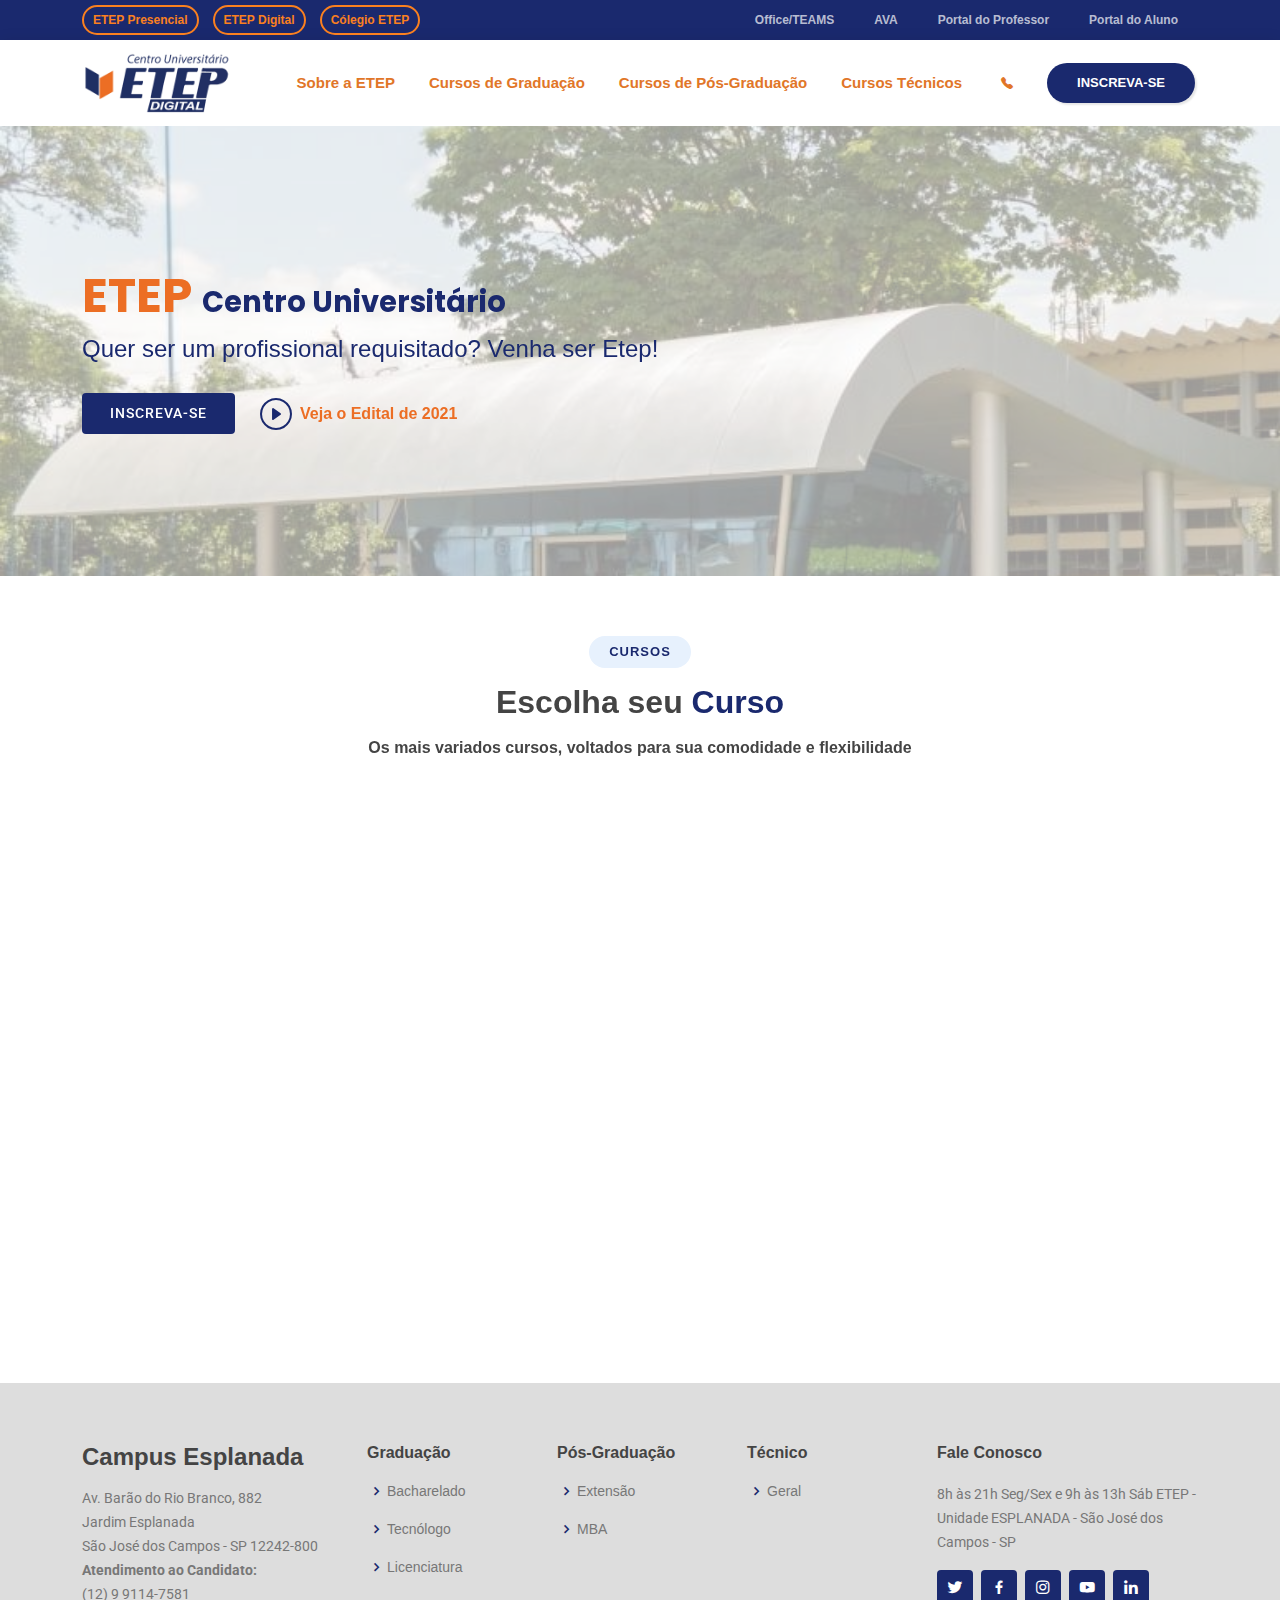
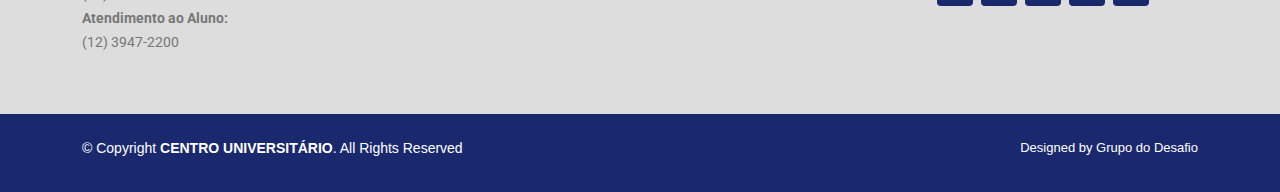
<file: inscrevase.html>
<!DOCTYPE html>
<html lang="en">

  <head>
    <meta charset="utf-8">
    <meta content="width=device-width, initial-scale=1.0" name="viewport">
  
    <title>ETEP - Centro Universitário</title>
    <meta content="" name="description">
    <meta content="" name="keywords">
  
    <!-- Favicons -->
    <link href="assets/img/favicon.png" rel="icon">
    <link href="assets/img/apple-touch-icon.png" rel="apple-touch-icon">
  
    <!-- Google Fonts -->
    <link href="https://fonts.googleapis.com/css?family=Open+Sans:300,300i,400,400i,600,600i,700,700i|Roboto:300,300i,400,400i,500,500i,600,600i,700,700i|Poppins:300,300i,400,400i,500,500i,600,600i,700,700i" rel="stylesheet">
  
    <!-- Vendor CSS Files -->
    <link href="assets/vendor/aos/aos.css" rel="stylesheet">
    <link href="assets/vendor/bootstrap/css/bootstrap.min.css" rel="stylesheet">
    <link href="assets/vendor/bootstrap-icons/bootstrap-icons.css" rel="stylesheet">
    <link href="assets/vendor/boxicons/css/boxicons.min.css" rel="stylesheet">
    <link href="assets/vendor/glightbox/css/glightbox.min.css" rel="stylesheet">
    <link href="assets/vendor/swiper/swiper-bundle.min.css" rel="stylesheet">
  
    <!-- Template Main CSS File -->
    <link href="assets/css/style.css" rel="stylesheet">
  
    <!-- =======================================================
    * Template Name: BizLand - v3.7.0
    * Template URL: https://bootstrapmade.com/bizland-bootstrap-business-template/
    * Author: BootstrapMade.com
    * License: https://bootstrapmade.com/license/
    ======================================================== -->
  </head>
  
  <body>
  
    <!-- ======= Top Bar ======= -->
    <section id="topbar" class="d-flex align-items-center">
      <div class="container d-flex justify-content-center justify-content-md-between">
        <div class="contact-info d-flex align-items-center">
          <!-- <i class="bi bi-envelope d-flex align-items-center"><a href="mailto:contact@example.com">contact@example.com</a></i> -->
         <span href="" class="texto_linha">ETEP Presencial</span>
         <span href="" class="texto_linha">ETEP Digital</span>
         <span href="" class="texto_linha">Cólegio ETEP</span>
          <!-- <i class="bi bi-phone d-flex align-items-c\enter ms-4"><span>+1 5589 55488 55</span></i> -->
        </div>
        <div class="social-links d-none d-md-flex align-items-center">
          <a href="https://teams.microsoft.com/_?culture=en-us&country=US&lm=deeplink&lmsrc=homePageWeb&cmpid=WebSignIn#/school/teams-grid/General?ctx=teamsGrid" class="texto_linha_dois" target="_blank" >Office/TEAMS</a>
          <a href="https://ava.etep.edu.br/my/" class="texto_linha_dois" target="_blank">AVA</a>
          <a href="https://cetec-prd-rm.totvscloud.com.br:2000/Corpore.Net/Login.aspx" class="texto_linha_dois" target="_blank">Portal do Professor</a>
          <a href="https://cetec-prd-rm.totvscloud.com.br:2001/Web/App/Edu/PortalEducacional/login/" class="texto_linha_dois" target="_blank">Portal do Aluno</a>
          <!-- <a href="#" class="twitter"><i class="bi bi-twitter"></i></a>
          <a href="#" class="facebook"><i class="bi bi-facebook"></i></a>
          <a href="#" class="instagram"><i class="bi bi-instagram"></i></a>
          <a href="#" class="linkedin"><i class="bi bi-linkedin"></i></i></a> -->
        </div>
      </div>
    </section>
  
    <!-- ======= Header ======= -->
    <header id="header" class="d-flex align-items-center">
      <div class="container d-flex align-items-center justify-content-between">
  
         <a href="index.html" class="logo"><img src="assets/img/logo-etep.png" alt=""></a>
  
        <!-- <h1 class="logo">
          <a href="index.html">BizLand<span>.</span></a>
        </h1> -->
        <!-- Uncomment below if you prefer to use an image logo -->
        <!-- <a href="index.html" class="logo"><img src="assets/img/logo.png" alt=""></a>-->
  
        <nav id="navbar" class="navbar">
          <ul>
            <li><a class="nav-link scrollto " href="index.html#about">Sobre a ETEP</a></li>
            <li><a class="nav-link scrollto" href="graduacao.html">Cursos de Graduação</a></li>
            <li><a class="nav-link scrollto" href="pos_graduacao.html">Cursos de Pós-Graduação</a></li>
            <li><a class="nav-link scrollto " href="tecnico.html">Cursos Técnicos</a></li>         
            <!-- <li><a class="nav-link scrollto" href="#contact">Contact</a></li> -->
            <li><a class="nav-link  tel" href="#footer"><i class="bi bi-telephone-fill"></i></a></li>
            <li><a href="inscrevase.html"> <span class="button_inscrevase">INSCREVA-SE</span></a></li>
          </ul>
          <i class="bi bi-list mobile-nav-toggle"></i>
        </nav><!-- .navbar -->
  
      </div>
    </header><!-- End Header -->
  
    <!-- ======= Hero Section ======= -->
    <section id="hero" class="d-flex align-items-center">
      <div class="container" data-aos="zoom-out" data-aos-delay="100">
        <h1>ETEP <span style="font-size: 29px;">Centro Universitário</span></h1>
        <h2>Quer ser um profissional requisitado? Venha ser Etep!</h2>
        <div class="d-flex">
          <a href="inscrevase.html" class="btn-get-started scrollto">Inscreva-se</a>
          <a href="https://www.youtube.com/watch?v=2cWJf-33tD4" class="glightbox btn-watch-video"><i class="bi bi-play-circle"></i><span>Veja o Edital de 2021</span></a>
        </div>
      </div>
    </section>
  <!-- End Hero -->

  <main id="main">


  

  
    <section id="portfolio" class="portfolio">
      <div class="container" data-aos="fade-up">

        <div class="section-title">
          <h2>Cursos</h2>
          <h3>Escolha seu <span>Curso</span></h3>
          <p>Os mais variados cursos, voltados para sua comodidade e flexibilidade</p>
        </div>

        <div class="row" data-aos="fade-up" data-aos-delay="100">
          <div class="col-lg-12 d-flex justify-content-center">
            <ul id="portfolio-flters">
              <li data-filter="*" class="filter-active"></li>
              <li data-filter=".filter-app">Bacharelado</li>
              <li data-filter=".filter-card">Tecnólogo</li>
              <li data-filter=".filter-web">licenciatura</li>

            </ul>
          </div>
        </div>

        <div class="row portfolio-container" data-aos="fade-up" data-aos-delay="200">

          <!-- filter app - bacharelado-->

          <div class="col-lg-4 col-md-6 portfolio-item filter-app">
            <img src="./assets/img/portfolio/admin.jpg" class="img-fluid" alt="">
            <div class="portfolio-info">
              <h4>Administração</h4>
              <p> Manhã, Noite, Flex ou Semipresencial</p>
              <!-- <a href="" data-gallery="portfolioGallery" class="portfolio-lightbox preview-link" title="App 1"><i class="bx bx-plus"></i></a> -->
               <!-- <a href="portfolio-details.html" class="details-link" title="More Details"><i class="bx bx-link"></i></a> -->
            </div>
          </div>

          <div class="col-lg-4 col-md-6 portfolio-item filter-app">
            <img src="./assets/img/portfolio/arquit.jpg" class="img-fluid" alt="">
            <div class="portfolio-info">
              <h4>Arquitetura e Urbanismo</h4>
              <p> Manhã, Noite ou Flex</p>
              <!-- <a href="./assets/img/portfolio/arquit.jpg" data-gallery="portfolioGallery" class="portfolio-lightbox preview-link" title="App 1"><i class="bx bx-plus"></i></a> -->
               <!-- <a href="portfolio-details.html" class="details-link" title="More Details"><i class="bx bx-link"></i></a> -->
            </div>
          </div>

        

          <div class="col-lg-4 col-md-6 portfolio-item filter-card">
            <img src="./assets/img/portfolio/portfolio-9.jpg" class="img-fluid" alt="">
            <div class="portfolio-info">
              <h4>Redes de Computadores</h4>
              <p>Manhã, Noite, Flex ou Semipresencial</p>
              <!-- <a href="./assets/img/portfolio/portfolio-9.jpg" data-gallery="portfolioGallery" class="portfolio-lightbox preview-link" title="Web 3"><i class="bx bx-plus"></i></a> -->
               <!-- <a href="portfolio-details.html" class="details-link" title="More Details"><i class="bx bx-link"></i></a> -->
            </div>
          </div>

          <!-- filter web- licenciatura -->

          <div class="col-lg-4 col-md-6 portfolio-item filter-web">
            <img src="././assets/img/portfolio/portfolio-9.jpg" class="img-fluid" alt="">
            <div class="portfolio-info">
              <h4>Educação Física Licenciatura</h4>
              <p>Semipresencial</p>
              <!-- <a href="./assets/img/portfolio/portfolio-9.jpg" data-gallery="portfolioGallery" class="portfolio-lightbox preview-link" title="Web 3"><i class="bx bx-plus"></i></a> -->
               <!-- <a href="portfolio-details.html" class="details-link" title="More Details"><i class="bx bx-link"></i></a> -->
            </div>
          </div>

          <div class="col-lg-4 col-md-6 portfolio-item filter-web">
            <img src="./assets/img/portfolio/portfolio-9.jpg" class="img-fluid" alt="">
            <div class="portfolio-info">
              <h4>Pedagogia</h4>
              <p>semipresencial</p>
              <!-- <a href="./assets/img/portfolio/portfolio-9.jpg" data-gallery="portfolioGallery" class="portfolio-lightbox preview-link" title="Web 3"><i class="bx bx-plus"></i></a> -->
               <!-- <a href="portfolio-details.html" class="details-link" title="More Details"><i class="bx bx-link"></i></a> -->
            </div>
          </div>

          

        </div>

      </div>
    </section><!-- End Portfolio Section -->

  </main><!-- End #main -->
  <footer id="footer" >

     
  
    <div class="footer-top" style="background-color:#dddddd">
      <div class="container">
        <div class="row">

          <div class="col-lg-3 col-md-6 footer-contact">
           <h3>Campus Esplanada<span></span></h3>
            <p>
              Av. Barão do Rio Branco, 882</br>Jardim Esplanada</br>São José dos Campos - SP </brdiv> 12242-800<br>
             
              <strong>Atendimento ao Candidato:</strong> 
              <br>(12) 9 9114-7581<br>
              <strong>Atendimento ao Aluno:</strong> 
              <br>(12) 3947-2200<br>
            </p>
          </div>

          <div class="col-lg-2 col-md-6 footer-links">
            <h4>Graduação</h4>
            <ul>
              <li><i class="bx bx-chevron-right"></i> <a href="graduacao.html">Bacharelado</a></li>
              <li><i class="bx bx-chevron-right"></i> <a href="graduacao.html">Tecnólogo</a></li>
              <li><i class="bx bx-chevron-right"></i> <a href="graduacao.html">Licenciatura</a></li>
            </ul>
          </div>

          <div class="col-lg-2 col-md-6 footer-links">
            <h4>Pós-Graduação</h4>
            <ul>
              <li><i class="bx bx-chevron-right"></i> <a href="pos_graduacao.html">Extensão</a></li>
              <li><i class="bx bx-chevron-right"></i> <a href="pos_graduacao.html">MBA</a></li>
            </ul>
          </div>

          <div class="col-lg-2 col-md-6 footer-links">
            <h4>Técnico</h4>
            <ul>
              <li><i class="bx bx-chevron-right"></i> <a href="tecnico.html">Geral</a></li>
            </ul>
          </div>

          <div class="col-lg-3 col-md-6 footer-contact">
            <h4>Fale Conosco</h4>
            <p>
              8h às 21h Seg/Sex e 9h às 13h Sáb
              ETEP - Unidade ESPLANADA - São José dos Campos - SP
            </p>
            <div class="social-links mt-3">
              <a href="https://twitter.com/_etep_"  target="_blank" class="twitter"><i class="bx bxl-twitter"></i></a>
              <a href="https://www.facebook.com/etep.centrouniversitario/" target="_blank" class="facebook"><i class="bx bxl-facebook"></i></a>
              <a href="https://www.instagram.com/accounts/login/?next=/etepcentrouniversitario/" target="_blank" class="instagram"><i class="bx bxl-instagram"></i></a>
              <a href="https://youtube.com/channel/UCcJghanobKE9EhwF5uO9YdA" target="_blank" class="google-plus"><i class="bx bxl-youtube"></i></a>
              <a href="https://www.linkedin.com/school/etepcentrouniversitario/" target="_blank" class="linkedin"><i class="bx bxl-linkedin"></i></a>
            </div>
          </div>

        </div>
      </div>
    </div>

    <div class="container py-4" style=" background-color:#1A296E;">
      <div class="copyright" style="color: #fff;">
        
        &copy; Copyright <strong><span>CENTRO UNIVERSITÁRIO</span></strong>. All Rights Reserved
      </div>
      <div class="credits" style="color: #fff;">
        <!-- All the links in the footer should remain intact. -->
        <!-- You can delete the links only if you purchased the pro version. -->
        <!-- Licensing information: https://bootstrapmade.com/license/ -->
        <!-- Purchase the pro version with working PHP/AJAX contact form: https://bootstrapmade.com/bizland-bootstrap-business-template/ -->
        Designed by Grupo do Desafio
      </div>
    </div>
  </footer><!-- End Footer -->

  <div id="preloader"></div>
  <a href="#" class="back-to-top d-flex align-items-center justify-content-center"><i class="bi bi-arrow-up-short"></i></a>

  <!-- Vendor JS Files -->
  <script src="assets/vendor/purecounter/purecounter.js"></script>
  <script src="assets/vendor/aos/aos.js"></script>
  <script src="assets/vendor/bootstrap/js/bootstrap.bundle.min.js"></script>
  <script src="assets/vendor/glightbox/js/glightbox.min.js"></script>
  <script src="assets/vendor/isotope-layout/isotope.pkgd.min.js"></script>
  <script src="assets/vendor/swiper/swiper-bundle.min.js"></script>
  <script src="assets/vendor/waypoints/noframework.waypoints.js"></script>
  <script src="assets/vendor/php-email-form/validate.js"></script>

  <!-- Template Main JS File -->
  <script src="assets/js/main.js"></script>

</body>

</html>
</file>
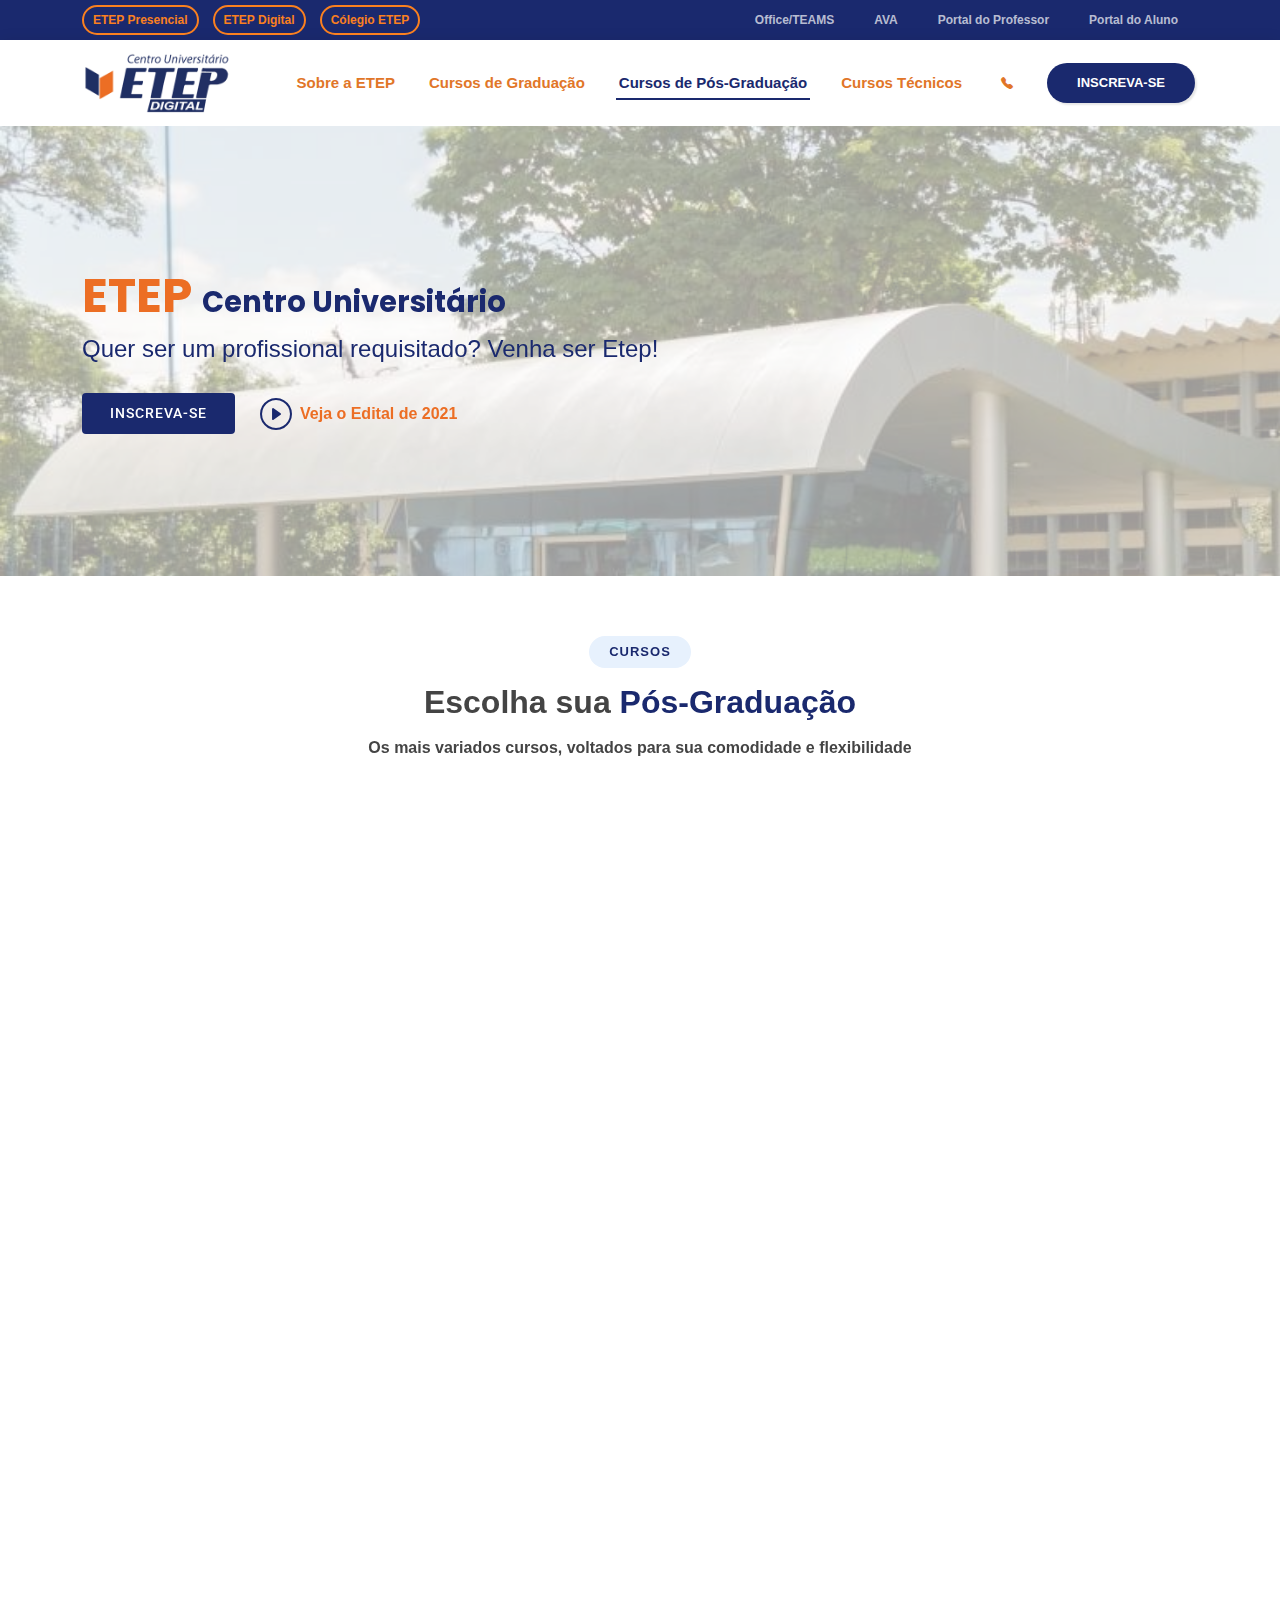
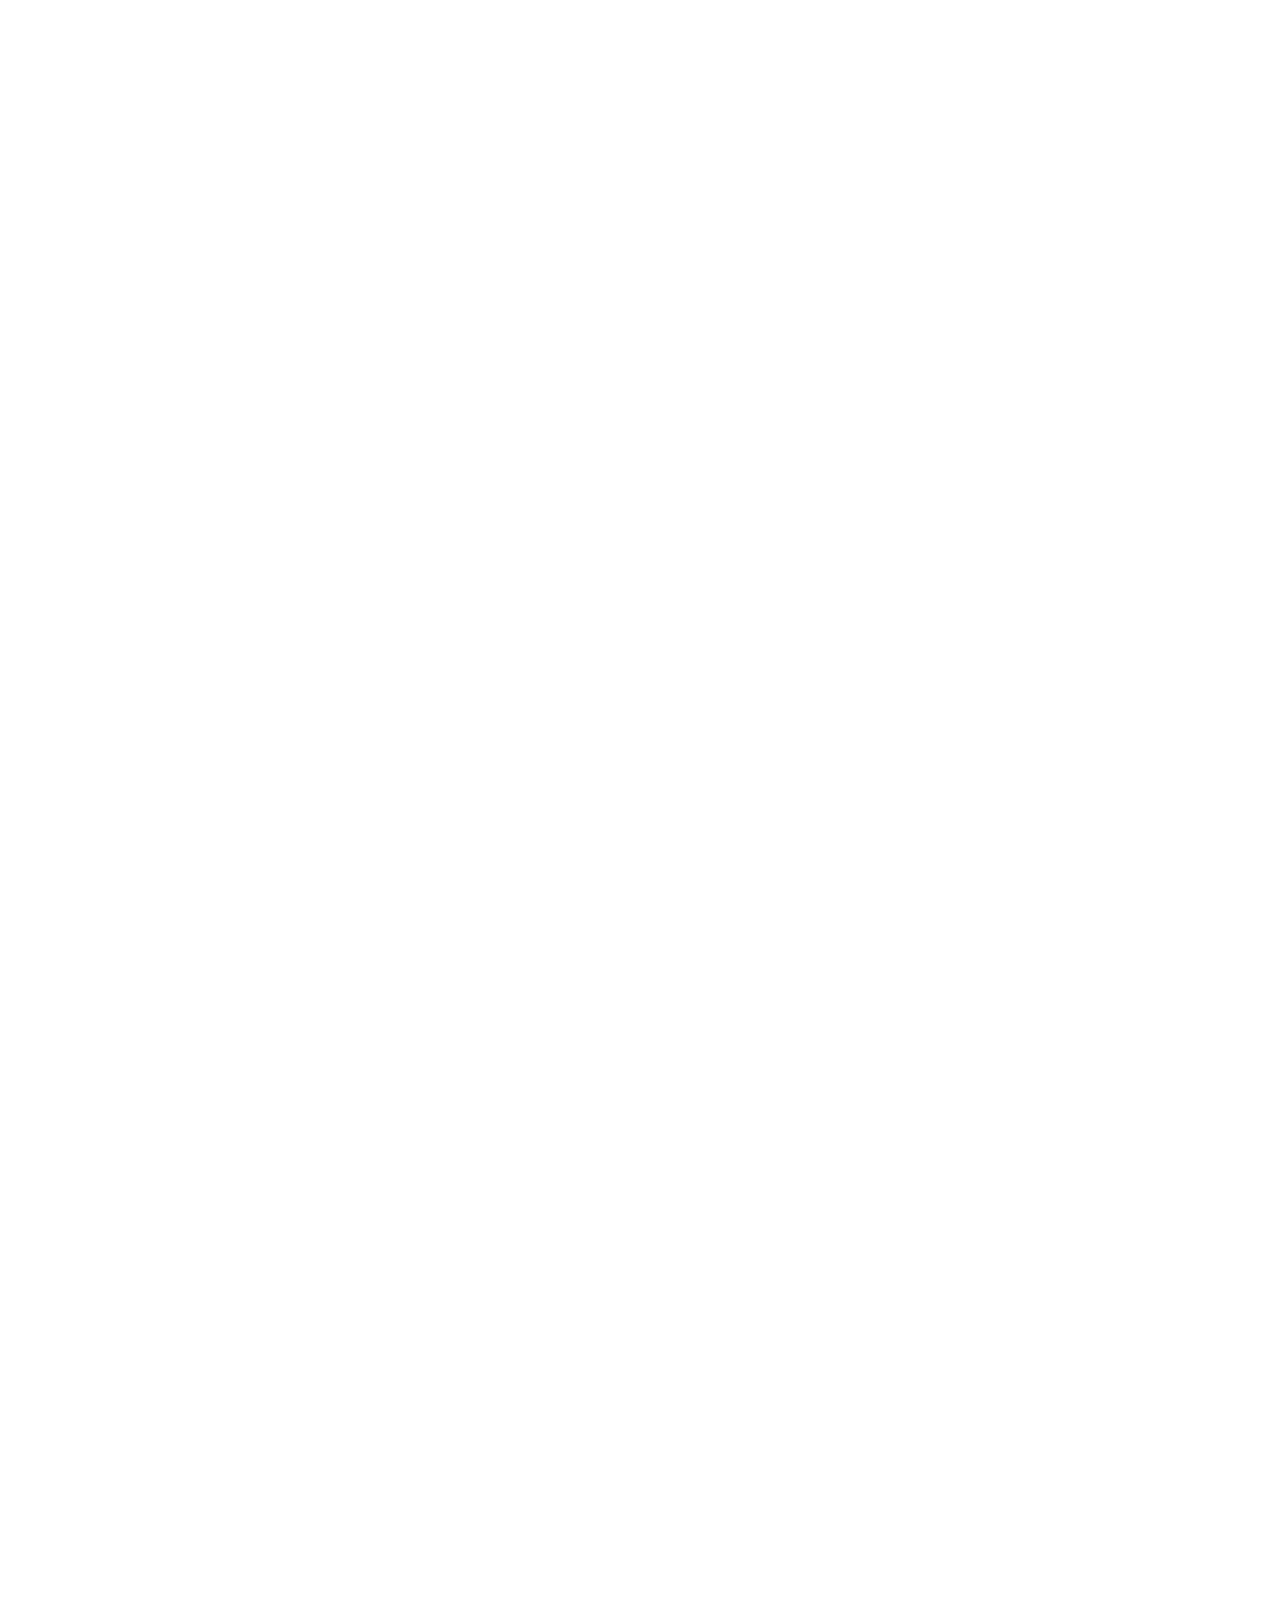
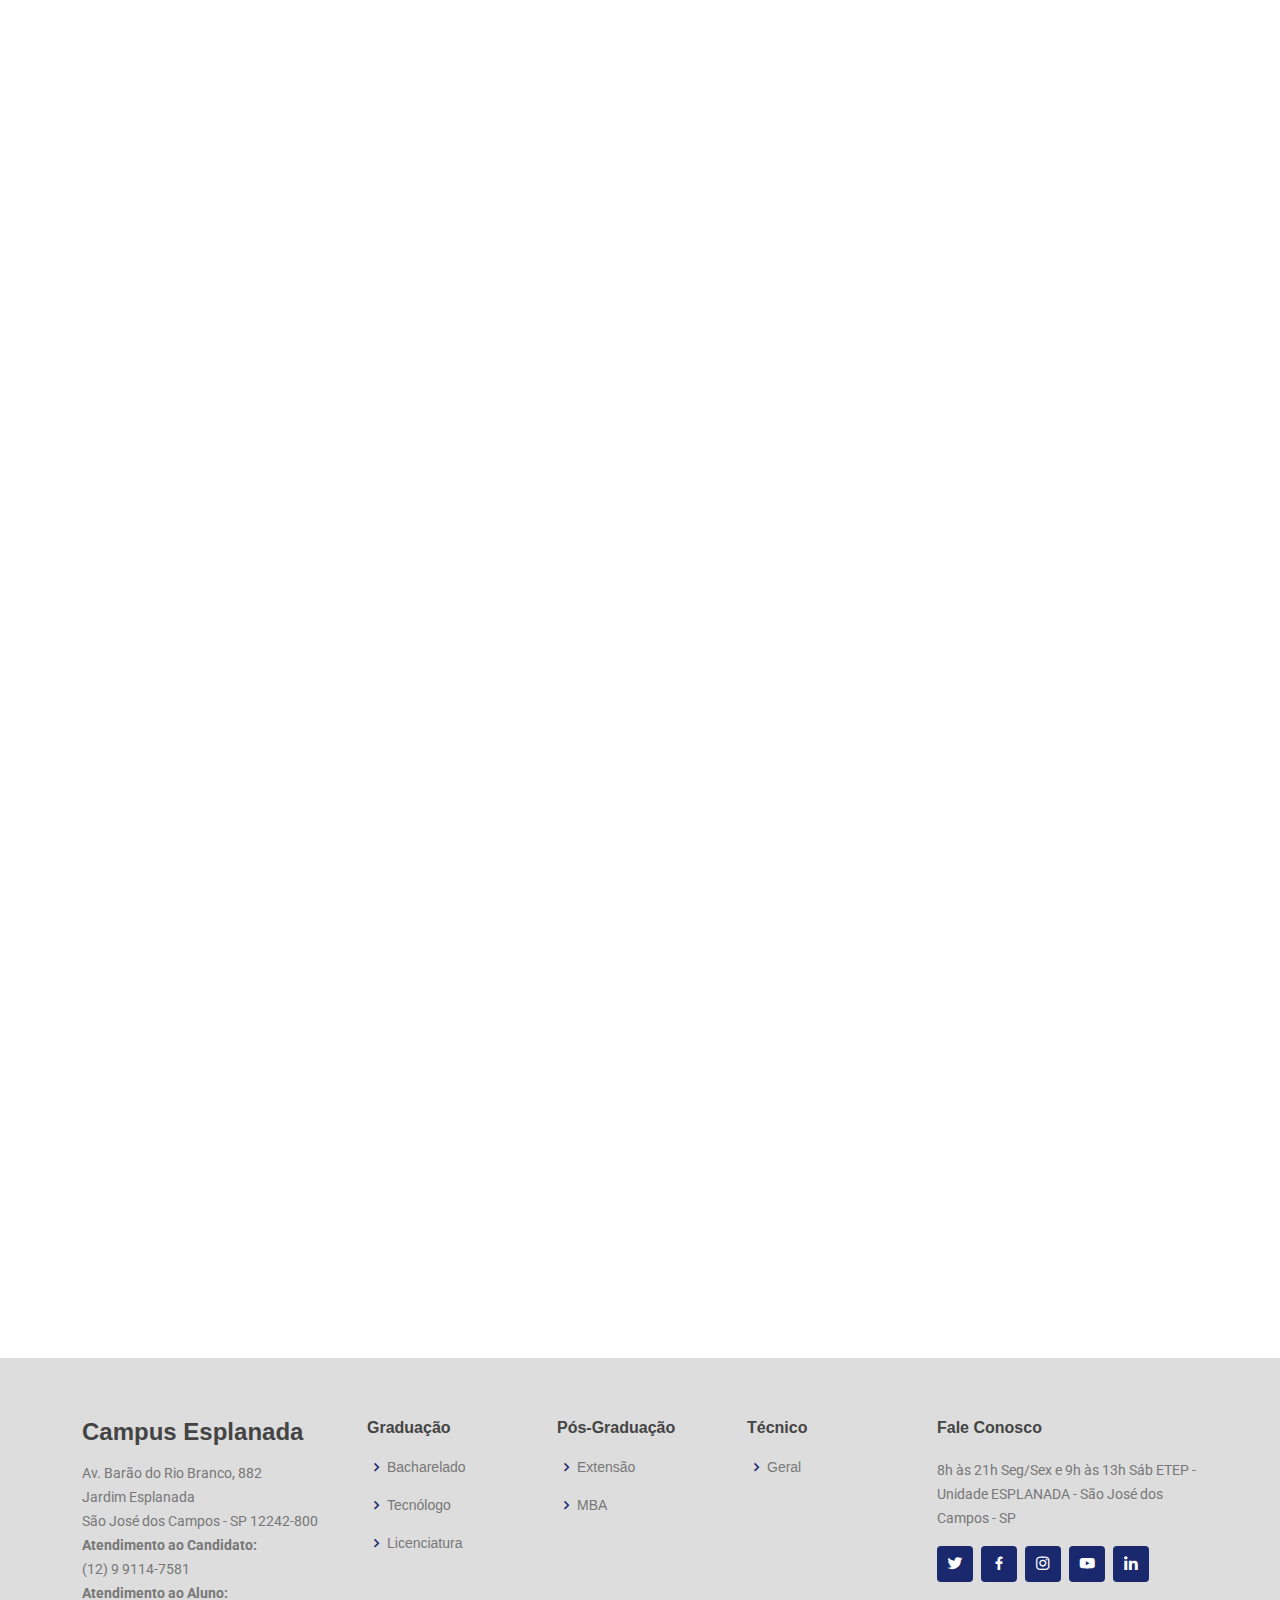
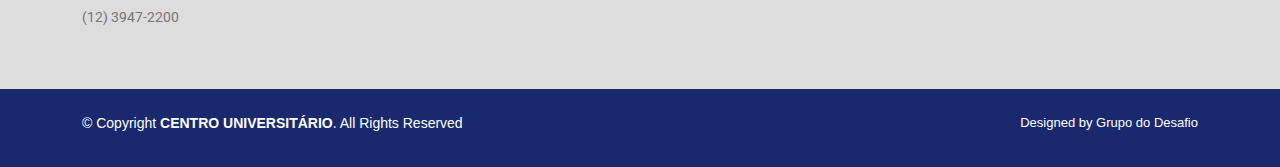
<file: pos_graduacao.html>
<!DOCTYPE html>
<html lang="en">

  <head>
    <meta charset="utf-8">
    <meta content="width=device-width, initial-scale=1.0" name="viewport">
  
    <title>ETEP - Centro Universitário</title>
    <meta content="" name="description">
    <meta content="" name="keywords">
  
    <!-- Favicons -->
    <link href="assets/img/favicon.png" rel="icon">
    <link href="assets/img/apple-touch-icon.png" rel="apple-touch-icon">
  
    <!-- Google Fonts -->
    <link href="https://fonts.googleapis.com/css?family=Open+Sans:300,300i,400,400i,600,600i,700,700i|Roboto:300,300i,400,400i,500,500i,600,600i,700,700i|Poppins:300,300i,400,400i,500,500i,600,600i,700,700i" rel="stylesheet">
  
    <!-- Vendor CSS Files -->
    <link href="assets/vendor/aos/aos.css" rel="stylesheet">
    <link href="assets/vendor/bootstrap/css/bootstrap.min.css" rel="stylesheet">
    <link href="assets/vendor/bootstrap-icons/bootstrap-icons.css" rel="stylesheet">
    <link href="assets/vendor/boxicons/css/boxicons.min.css" rel="stylesheet">
    <link href="assets/vendor/glightbox/css/glightbox.min.css" rel="stylesheet">
    <link href="assets/vendor/swiper/swiper-bundle.min.css" rel="stylesheet">
  
    <!-- Template Main CSS File -->
    <link href="assets/css/style.css" rel="stylesheet">
  
    <!-- =======================================================
    * Template Name: BizLand - v3.7.0
    * Template URL: https://bootstrapmade.com/bizland-bootstrap-business-template/
    * Author: BootstrapMade.com
    * License: https://bootstrapmade.com/license/
    ======================================================== -->
  </head>
  
  <body>
  
    <!-- ======= Top Bar ======= -->
    <section id="topbar" class="d-flex align-items-center">
      <div class="container d-flex justify-content-center justify-content-md-between">
        <div class="contact-info d-flex align-items-center">
          <!-- <i class="bi bi-envelope d-flex align-items-center"><a href="mailto:contact@example.com">contact@example.com</a></i> -->
         <span href="" class="texto_linha">ETEP Presencial</span>
         <span href="" class="texto_linha">ETEP Digital</span>
         <span href="" class="texto_linha">Cólegio ETEP</span>
          <!-- <i class="bi bi-phone d-flex align-items-c\enter ms-4"><span>+1 5589 55488 55</span></i> -->
        </div>
        <div class="social-links d-none d-md-flex align-items-center">
          <a href="https://teams.microsoft.com/_?culture=en-us&country=US&lm=deeplink&lmsrc=homePageWeb&cmpid=WebSignIn#/school/teams-grid/General?ctx=teamsGrid" class="texto_linha_dois" target="_blank" >Office/TEAMS</a>
          <a href="https://ava.etep.edu.br/my/" class="texto_linha_dois" target="_blank">AVA</a>
          <a href="https://cetec-prd-rm.totvscloud.com.br:2000/Corpore.Net/Login.aspx" class="texto_linha_dois" target="_blank">Portal do Professor</a>
          <a href="https://cetec-prd-rm.totvscloud.com.br:2001/Web/App/Edu/PortalEducacional/login/" class="texto_linha_dois" target="_blank">Portal do Aluno</a>
          <!-- <a href="#" class="twitter"><i class="bi bi-twitter"></i></a>
          <a href="#" class="facebook"><i class="bi bi-facebook"></i></a>
          <a href="#" class="instagram"><i class="bi bi-instagram"></i></a>
          <a href="#" class="linkedin"><i class="bi bi-linkedin"></i></i></a> -->
        </div>
      </div>
    </section>
  
    <!-- ======= Header ======= -->
    <header id="header" class="d-flex align-items-center">
      <div class="container d-flex align-items-center justify-content-between">
  
         <a href="index.html" class="logo"><img src="assets/img/logo-etep.png" alt=""></a>
  
        <!-- <h1 class="logo">
          <a href="index.html">BizLand<span>.</span></a>
        </h1> -->
        <!-- Uncomment below if you prefer to use an image logo -->
        <!-- <a href="index.html" class="logo"><img src="assets/img/logo.png" alt=""></a>-->
  
        <nav id="navbar" class="navbar">
          <ul>
            <li><a class="nav-link scrollto " href="index.html#about">Sobre a ETEP</a></li>
            <li><a class="nav-link scrollto " href="graduacao.html">Cursos de Graduação</a></li>
            <li><a class="nav-link scrollto active"  href="pos_graduacao.html">Cursos de Pós-Graduação</a></li>
            <li><a class="nav-link scrollto " href="tecnico.html">Cursos Técnicos</a></li>         
            <!-- <li><a class="nav-link scrollto" href="#contact">Contact</a></li> -->
            <li><a class="nav-link  tel" href="#footer"><i class="bi bi-telephone-fill"></i></a></li>
            <li><a href="inscrevase.html"> <span class="button_inscrevase">INSCREVA-SE</span></a></li>
          </ul>
          <i class="bi bi-list mobile-nav-toggle"></i>
        </nav><!-- .navbar -->
  
      </div>
    </header><!-- End Header -->
  
    <!-- ======= Hero Section ======= -->
    <section id="hero" class="d-flex align-items-center">
      <div class="container" data-aos="zoom-out" data-aos-delay="100">
        <h1>ETEP <span style="font-size: 29px;">Centro Universitário</span></h1>
        <h2>Quer ser um profissional requisitado? Venha ser Etep!</h2>
        <div class="d-flex">
          <a href="inscrevase.html" class="btn-get-started scrollto">Inscreva-se</a>
          <a href="https://www.youtube.com/watch?v=2cWJf-33tD4" class="glightbox btn-watch-video"><i class="bi bi-play-circle"></i><span>Veja o Edital de 2021</span></a>
        </div>
      </div>
    </section>
  <!-- End Hero -->

  <main id="main">


  

  
    <section id="portfolio" class="portfolio">
      <div class="container" data-aos="fade-up">

        <div class="section-title">
          <h2>Cursos</h2>
          <h3>Escolha sua <span>Pós-Graduação</span></h3>
          <p>Os mais variados cursos, voltados para sua comodidade e flexibilidade</p>
        </div>

        <div class="row" data-aos="fade-up" data-aos-delay="100">
          <div class="col-lg-12 d-flex justify-content-center">
            <ul id="portfolio-flters">
              <li data-filter="*" class="filter-active"></li>
              <li data-filter=".filter-app">Especializações</li>
              <li data-filter=".filter-card">Extensões</li>

            </ul>
          </div>
        </div>

        <div class="row portfolio-container" data-aos="fade-up" data-aos-delay="200">

          <!-- filter app - especializações-->

          <div class="col-lg-4 col-md-6 portfolio-item filter-app">
            <img src="./assets/img/portfolio/alfabetizacao-e-letramento-og.jpg" class="img-fluid" alt="">
            <div class="portfolio-info">
              <h4>Pós-Graduação em Alfabetização e Letramento</h4>
              <p>Online</p>
              <!-- <a href="" data-gallery="portfolioGallery" class="portfolio-lightbox preview-link" title="App 1"><i class="bx bx-plus"></i></a> -->
               <!-- <a href="portfolio-details.html" class="details-link" title="More Details"><i class="bx bx-link"></i></a> -->
            </div>
          </div>

          <div class="col-lg-4 col-md-6 portfolio-item filter-app">
            <img src="./assets/img/portfolio/contaçao.jpg" class="img-fluid" alt="">
            <div class="portfolio-info">
              <h4>Pós-Graduação em Contação de Histórias</h4>
              <p>Online</p>
              <!-- <a href="./assets/img/portfolio/arquit.jpg" data-gallery="portfolioGallery" class="portfolio-lightbox preview-link" title="App 1"><i class="bx bx-plus"></i></a> -->
               <!-- <a href="portfolio-details.html" class="details-link" title="More Details"><i class="bx bx-link"></i></a> -->
            </div>
          </div>

          <div class="col-lg-4 col-md-6 portfolio-item filter-app">
            <img src="./assets/img/portfolio/docencia do ensino superior.jpeg" class="img-fluid" alt="">
            <div class="portfolio-info">
              <h4>Pós-Graduação em Docência do Ensino Superior</h4>
              <p>Online</p>
              <!-- <a href="./assets/img/portfolio/biomedicina.jpg" data-gallery="portfolioGallery" class="portfolio-lightbox preview-link" title="App 1"><i class="bx bx-plus"></i></a> -->
               <!-- <a href="portfolio-details.html" class="details-link" title="More Details"><i class="bx bx-link"></i></a> -->
            </div>
          </div>

          <div class="col-lg-4 col-md-6 portfolio-item filter-app">
            <img src="./assets/img/portfolio/Educação a Distância.png" class="img-fluid" alt="">
            <div class="portfolio-info">
              <h4>Pós-Graduação em Educação a Distância</h4>
              <p>Online</p>
              <!-- <a href="./assets/img/portfolio/portfolio-1.jpg" data-gallery="portfolioGallery" class="portfolio-lightbox preview-link" title="App 1"><i class="bx bx-plus"></i></a> -->
               <!-- <a href="portfolio-details.html" class="details-link" title="More Details"><i class="bx bx-link"></i></a> -->
            </div>
          </div>

          <div class="col-lg-4 col-md-6 portfolio-item filter-app">
            <img src="./assets/img/portfolio/Educação e Artes Visuais.jpeg" class="img-fluid" alt="">
            <div class="portfolio-info">
              <h4>Pós-Graduação em Educação e Artes Visuais</h4>
              <p>Online</p>
              <!-- <a href="./assets/img/portfolio/portfolio-1.jpg" data-gallery="portfolioGallery" class="portfolio-lightbox preview-link" title="App 1"><i class="bx bx-plus"></i></a> -->
               <!-- <a href="portfolio-details.html" class="details-link" title="More Details"><i class="bx bx-link"></i></a> -->
            </div>
          </div>

          <div class="col-lg-4 col-md-6 portfolio-item filter-app">
            <img src="./assets/img/portfolio/Educação e Jogos para Aprendizagem.jpg" class="img-fluid" alt="">
            <div class="portfolio-info">
              <h4>Pós-Graduação em Educação e Jogos para Aprendizagem</h4>
              <p>Online</p>
              <!-- <a href="./assets/img/portfolio/portfolio-1.jpg" data-gallery="portfolioGallery" class="portfolio-lightbox preview-link" title="App 1"><i class="bx bx-plus"></i></a> -->
               <!-- <a href="portfolio-details.html" class="details-link" title="More Details"><i class="bx bx-link"></i></a> -->
            </div>
          </div>

          <div class="col-lg-4 col-md-6 portfolio-item filter-app">
            <img src="./assets/img/portfolio/Educação e Relações Étnico-Raciais.jpg" class="img-fluid" alt="">
            <div class="portfolio-info">
              <h4>Pós-Graduação em Educação e Relações Étnico-Raciais</h4>
              <p>Online</p>
              <!-- <a href="./assets/img/portfolio/portfolio-1.jpg" data-gallery="portfolioGallery" class="portfolio-lightbox preview-link" title="App 1"><i class="bx bx-plus"></i></a> -->
               <!-- <a href="portfolio-details.html" class="details-link" title="More Details"><i class="bx bx-link"></i></a> -->
            </div>
          </div>

          <div class="col-lg-4 col-md-6 portfolio-item filter-app">
            <img src="./assets/img/portfolio/Educação Especial pos.jpg" class="img-fluid" alt="">
            <div class="portfolio-info">
              <h4>Pós-Graduação em Educação Especial: Deficiências Sensoriais, Auditiva e Visual</h4>
              <p>Online</p>
              <!-- <a href="./assets/img/portfolio/portfolio-1.jpg" data-gallery="portfolioGallery" class="portfolio-lightbox preview-link" title="App 1"><i class="bx bx-plus"></i></a> -->
               <!-- <a href="portfolio-details.html" class="details-link" title="More Details"><i class="bx bx-link"></i></a> -->
            </div>
          </div>

          <div class="col-lg-4 col-md-6 portfolio-item filter-app">
            <img src="./assets/img/portfolio/Educação Infantil.jpg" class="img-fluid" alt="">
            <div class="portfolio-info">
              <h4>Pós-Graduação em Educação Infantil e suas Múltiplas Linguagens</h4>
              <p>Online</p>
              <!-- <a href="./assets/img/portfolio/portfolio-1.jpg" data-gallery="portfolioGallery" class="portfolio-lightbox preview-link" title="App 1"><i class="bx bx-plus"></i></a> -->
               <!-- <a href="portfolio-details.html" class="details-link" title="More Details"><i class="bx bx-link"></i></a> -->
            </div>
          </div>

          <div class="col-lg-4 col-md-6 portfolio-item filter-app">
            <img src="./assets/img/portfolio/Educação, Arte e História da Cultura.jpeg" class="img-fluid" alt="">
            <div class="portfolio-info">
              <h4>Pós-Graduação em Educação, Arte e História da Cultura</h4>
              <p>Online</p>
              <!-- <a href="./assets/img/portfolio/portfolio-1.jpg" data-gallery="portfolioGallery" class="portfolio-lightbox preview-link" title="App 1"><i class="bx bx-plus"></i></a> -->
               <!-- <a href="portfolio-details.html" class="details-link" title="More Details"><i class="bx bx-link"></i></a> -->
            </div>
          </div>

          <div class="col-lg-4 col-md-6 portfolio-item filter-app">
            <img src="./assets/img/portfolio/Engenharia de Ensaios em Voo - Helicóptero.jpg" class="img-fluid" alt="">
            <div class="portfolio-info">
              <h4>Pós-Graduação em Engenharia de Ensaios em Voo - Helicóptero</h4>
              <p>Semipresencial</p>
              <!-- <a href="./assets/img/portfolio/portfolio-1.jpg" data-gallery="portfolioGallery" class="portfolio-lightbox preview-link" title="App 1"><i class="bx bx-plus"></i></a> -->
               <!-- <a href="portfolio-details.html" class="details-link" title="More Details"><i class="bx bx-link"></i></a> -->
            </div>
          </div>

          <div class="col-lg-4 col-md-6 portfolio-item filter-app">
            <img src="./assets/img/portfolio/lingua espanhola.jpeg" class="img-fluid" alt="">
            <div class="portfolio-info">
              <h4>Pós-Graduação em Ensino de Língua Espanhola Online</h4>
              <p>online</p>
              <!-- <a href="./assets/img/portfolio/portfolio-1.jpg" data-gallery="portfolioGallery" class="portfolio-lightbox preview-link" title="App 1"><i class="bx bx-plus"></i></a> -->
               <!-- <a href="portfolio-details.html" class="details-link" title="More Details"><i class="bx bx-link"></i></a> -->
            </div>
          </div>

          <div class="col-lg-4 col-md-6 portfolio-item filter-app">
            <img src="./assets/img/portfolio/Tutoria Online.jpg" class="img-fluid" alt="">
            <div class="portfolio-info">
              <h4>Pós-Graduação em Gestão em EAD e Tutoria Online</h4>
              <p>online</p>
              <!-- <a href="./assets/img/portfolio/portfolio-1.jpg" data-gallery="portfolioGallery" class="portfolio-lightbox preview-link" title="App 1"><i class="bx bx-plus"></i></a> -->
               <!-- <a href="portfolio-details.html" class="details-link" title="More Details"><i class="bx bx-link"></i></a> -->
            </div>
          </div>

          <div class="col-lg-4 col-md-6 portfolio-item filter-app">
            <img src="./assets/img/portfolio/Inteligência Emocional.jpg" class="img-fluid" alt="">
            <div class="portfolio-info">
              <h4>Pós-Graduação em Inteligência Emocional</h4>
              <p>online</p>
              <!-- <a href="./assets/img/portfolio/portfolio-1.jpg" data-gallery="portfolioGallery" class="portfolio-lightbox preview-link" title="App 1"><i class="bx bx-plus"></i></a> -->
               <!-- <a href="portfolio-details.html" class="details-link" title="More Details"><i class="bx bx-link"></i></a> -->
            </div>
          </div>

          <div class="col-lg-4 col-md-6 portfolio-item filter-app">
            <img src="./assets/img/portfolio/Ludopedagogia.jpg" class="img-fluid" alt="">
            <div class="portfolio-info">
              <h4>Pós-Graduação em Ludopedagogia</h4>
              <p>online</p>
              <!-- <a href="./assets/img/portfolio/portfolio-1.jpg" data-gallery="portfolioGallery" class="portfolio-lightbox preview-link" title="App 1"><i class="bx bx-plus"></i></a> -->
               <!-- <a href="portfolio-details.html" class="details-link" title="More Details"><i class="bx bx-link"></i></a> -->
            </div>
          </div>

          <div class="col-lg-4 col-md-6 portfolio-item filter-app">
            <img src="./assets/img/portfolio/Mediadores de Leitura.jpg" class="img-fluid" alt="">
            <div class="portfolio-info">
              <h4>Pós-Graduação em Mediadores de Leitura</h4>
              <p>online</p>
              <!-- <a href="./assets/img/portfolio/portfolio-1.jpg" data-gallery="portfolioGallery" class="portfolio-lightbox preview-link" title="App 1"><i class="bx bx-plus"></i></a> -->
               <!-- <a href="portfolio-details.html" class="details-link" title="More Details"><i class="bx bx-link"></i></a> -->
            </div>
          </div>

          <div class="col-lg-4 col-md-6 portfolio-item filter-app">
            <img src="./assets/img/portfolio/Música e Educação.jpg" class="img-fluid" alt="">
            <div class="portfolio-info">
              <h4>Pós-Graduação em Música e Educação</h4>
              <p>online</p>
              <!-- <a href="./assets/img/portfolio/portfolio-1.jpg" data-gallery="portfolioGallery" class="portfolio-lightbox preview-link" title="App 1"><i class="bx bx-plus"></i></a> -->
               <!-- <a href="portfolio-details.html" class="details-link" title="More Details"><i class="bx bx-link"></i></a> -->
            </div>
          </div>

          <div class="col-lg-4 col-md-6 portfolio-item filter-app">
            <img src="./assets/img/portfolio/Orientação Educacional.jpeg" class="img-fluid" alt="">
            <div class="portfolio-info">
              <h4>Pós-Graduação em Orientação Educacional</h4>
              <p>online</p>
              <!-- <a href="./assets/img/portfolio/portfolio-1.jpg" data-gallery="portfolioGallery" class="portfolio-lightbox preview-link" title="App 1"><i class="bx bx-plus"></i></a> -->
               <!-- <a href="portfolio-details.html" class="details-link" title="More Details"><i class="bx bx-link"></i></a> -->
            </div>
          </div>


          <div class="col-lg-4 col-md-6 portfolio-item filter-app">
            <img src="./assets/img/portfolio/Psicopedagogia.jpeg" class="img-fluid" alt="">
            <div class="portfolio-info">
              <h4>Pós-Graduação em Psicopedagogia</h4>
              <p>online</p>
              <!-- <a href="./assets/img/portfolio/portfolio-1.jpg" data-gallery="portfolioGallery" class="portfolio-lightbox preview-link" title="App 1"><i class="bx bx-plus"></i></a> -->
               <!-- <a href="portfolio-details.html" class="details-link" title="More Details"><i class="bx bx-link"></i></a> -->
            </div>
          </div>


          <div class="col-lg-4 col-md-6 portfolio-item filter-app">
            <img src="./assets/img/portfolio/Teatro e Educação.jpg" class="img-fluid" alt="">
            <div class="portfolio-info">
              <h4>Pós-Graduação em Teatro e Educação</h4>
              <p>online</p>
              <!-- <a href="./assets/img/portfolio/portfolio-1.jpg" data-gallery="portfolioGallery" class="portfolio-lightbox preview-link" title="App 1"><i class="bx bx-plus"></i></a> -->
               <!-- <a href="portfolio-details.html" class="details-link" title="More Details"><i class="bx bx-link"></i></a> -->
            </div>
          </div>


          <div class="col-lg-4 col-md-6 portfolio-item filter-app">
            <img src="./assets/img/portfolio/Competências e Habilidades em Linguagens e Humanas.jpg" class="img-fluid" alt="">
            <div class="portfolio-info">
              <h4>Pós-Graduação em Competências e Habilidades em Linguagens e Humanas</h4>
              <p>online</p>
              <!-- <a href="./assets/img/portfolio/portfolio-1.jpg" data-gallery="portfolioGallery" class="portfolio-lightbox preview-link" title="App 1"><i class="bx bx-plus"></i></a> -->
               <!-- <a href="portfolio-details.html" class="details-link" title="More Details"><i class="bx bx-link"></i></a> -->
            </div>
          </div>


          <div class="col-lg-4 col-md-6 portfolio-item filter-app">
            <img src="./assets/img/portfolio/Direito Educacional.jpg" class="img-fluid" alt="">
            <div class="portfolio-info">
              <h4>Pós-Graduação em Direito Educacional</h4>
              <p>online</p>
              <!-- <a href="./assets/img/portfolio/portfolio-1.jpg" data-gallery="portfolioGallery" class="portfolio-lightbox preview-link" title="App 1"><i class="bx bx-plus"></i></a> -->
               <!-- <a href="portfolio-details.html" class="details-link" title="More Details"><i class="bx bx-link"></i></a> -->
            </div>
          </div>


          <div class="col-lg-4 col-md-6 portfolio-item filter-app">
            <img src="./assets/img/portfolio/Ensino em História e Geografia.jpg" class="img-fluid" alt="">
            <div class="portfolio-info">
              <h4>Pós-Graduação em Docência E Prática de Ensino em História e Geografia</h4>
              <p>online</p>
              <!-- <a href="./assets/img/portfolio/portfolio-1.jpg" data-gallery="portfolioGallery" class="portfolio-lightbox preview-link" title="App 1"><i class="bx bx-plus"></i></a> -->
               <!-- <a href="portfolio-details.html" class="details-link" title="More Details"><i class="bx bx-link"></i></a> -->
            </div>
          </div>


          <div class="col-lg-4 col-md-6 portfolio-item filter-app">
            <img src="./assets/img/portfolio/Educação Ambiental.jpg" class="img-fluid" alt="">
            <div class="portfolio-info">
              <h4>Pós-Graduação em Educação Ambiental</h4>
              <p>online</p>
              <!-- <a href="./assets/img/portfolio/portfolio-1.jpg" data-gallery="portfolioGallery" class="portfolio-lightbox preview-link" title="App 1"><i class="bx bx-plus"></i></a> -->
               <!-- <a href="portfolio-details.html" class="details-link" title="More Details"><i class="bx bx-link"></i></a> -->
            </div>
          </div>


          <div class="col-lg-4 col-md-6 portfolio-item filter-app">
            <img src="./assets/img/portfolio/Educação e Diversidade.png" class="img-fluid" alt="">
            <div class="portfolio-info">
              <h4>Pós-Graduação em Educação e Diversidade</h4>
              <p>online</p>
              <!-- <a href="./assets/img/portfolio/portfolio-1.jpg" data-gallery="portfolioGallery" class="portfolio-lightbox preview-link" title="App 1"><i class="bx bx-plus"></i></a> -->
               <!-- <a href="portfolio-details.html" class="details-link" title="More Details"><i class="bx bx-link"></i></a> -->
            </div>
          </div>


          <div class="col-lg-4 col-md-6 portfolio-item filter-app">
            <img src="./assets/img/portfolio/Educação e Neurociências.jpg" class="img-fluid" alt="">
            <div class="portfolio-info">
              <h4>Pós-Graduação em Educação e Neurociências</h4>
              <p>online</p>
              <!-- <a href="./assets/img/portfolio/portfolio-1.jpg" data-gallery="portfolioGallery" class="portfolio-lightbox preview-link" title="App 1"><i class="bx bx-plus"></i></a> -->
               <!-- <a href="portfolio-details.html" class="details-link" title="More Details"><i class="bx bx-link"></i></a> -->
            </div>
          </div>


          <div class="col-lg-4 col-md-6 portfolio-item filter-app">
            <img src="./assets/img/portfolio/Educação Especial.jpg" class="img-fluid" alt="">
            <div class="portfolio-info">
              <h4>Pós-Graduação em Educação Especial</h4>
              <p>online</p>
              <!-- <a href="./assets/img/portfolio/portfolio-1.jpg" data-gallery="portfolioGallery" class="portfolio-lightbox preview-link" title="App 1"><i class="bx bx-plus"></i></a> -->
               <!-- <a href="portfolio-details.html" class="details-link" title="More Details"><i class="bx bx-link"></i></a> -->
            </div>
          </div>


          <div class="col-lg-4 col-md-6 portfolio-item filter-app">
            <img src="./assets/img/portfolio/Educação Inclusiva.jpg" class="img-fluid" alt="">
            <div class="portfolio-info">
              <h4>Pós-Graduação em Educação Inclusiva</h4>
              <p>online</p>
              <!-- <a href="./assets/img/portfolio/portfolio-1.jpg" data-gallery="portfolioGallery" class="portfolio-lightbox preview-link" title="App 1"><i class="bx bx-plus"></i></a> -->
               <!-- <a href="portfolio-details.html" class="details-link" title="More Details"><i class="bx bx-link"></i></a> -->
            </div>
          </div>


          <div class="col-lg-4 col-md-6 portfolio-item filter-app">
            <img src="./assets/img/portfolio/Educação por Competências.jpg" class="img-fluid" alt="">
            <div class="portfolio-info">
              <h4>Pós-Graduação em Educação por Competências</h4>
              <p>online</p>
              <!-- <a href="./assets/img/portfolio/portfolio-1.jpg" data-gallery="portfolioGallery" class="portfolio-lightbox preview-link" title="App 1"><i class="bx bx-plus"></i></a> -->
               <!-- <a href="portfolio-details.html" class="details-link" title="More Details"><i class="bx bx-link"></i></a> -->
            </div>
          </div>


          <div class="col-lg-4 col-md-6 portfolio-item filter-app">
            <img src="./assets/img/portfolio/Engenharia de Ensaios em Voo - Avião.jpg" class="img-fluid" alt="">
            <div class="portfolio-info">
              <h4>Pós-Graduação em Engenharia de Ensaios em Voo - Avião</h4>
              <p>semipresencial</p>
              <!-- <a href="./assets/img/portfolio/portfolio-1.jpg" data-gallery="portfolioGallery" class="portfolio-lightbox preview-link" title="App 1"><i class="bx bx-plus"></i></a> -->
               <!-- <a href="portfolio-details.html" class="details-link" title="More Details"><i class="bx bx-link"></i></a> -->
            </div>
          </div>


          <div class="col-lg-4 col-md-6 portfolio-item filter-app">
            <img src="./assets/img/portfolio/Ensino Da Matemática.jpeg" class="img-fluid" alt="">
            <div class="portfolio-info">
              <h4>Pós-Graduação em Ensino da matemática nas séries iniciais</h4>
              <p>online</p>
              <!-- <a href="./assets/img/portfolio/portfolio-1.jpg" data-gallery="portfolioGallery" class="portfolio-lightbox preview-link" title="App 1"><i class="bx bx-plus"></i></a> -->
               <!-- <a href="portfolio-details.html" class="details-link" title="More Details"><i class="bx bx-link"></i></a> -->
            </div>
          </div>


          <div class="col-lg-4 col-md-6 portfolio-item filter-app">
            <img src="./assets/img/portfolio/Língua Inglesa.jpg" class="img-fluid" alt="">
            <div class="portfolio-info">
              <h4>Pós-Graduação em Ensino de Língua Inglesa</h4>
              <p>online</p>
              <!-- <a href="./assets/img/portfolio/portfolio-1.jpg" data-gallery="portfolioGallery" class="portfolio-lightbox preview-link" title="App 1"><i class="bx bx-plus"></i></a> -->
               <!-- <a href="portfolio-details.html" class="details-link" title="More Details"><i class="bx bx-link"></i></a> -->
            </div>
          </div>


          <div class="col-lg-4 col-md-6 portfolio-item filter-app">
            <img src="./assets/img/portfolio/Gestão Escolar.jpg" class="img-fluid" alt="">
            <div class="portfolio-info">
              <h4>Pós-Graduação em Gestão Escolar</h4>
              <p>online</p>
              <!-- <a href="./assets/img/portfolio/portfolio-1.jpg" data-gallery="portfolioGallery" class="portfolio-lightbox preview-link" title="App 1"><i class="bx bx-plus"></i></a> -->
               <!-- <a href="portfolio-details.html" class="details-link" title="More Details"><i class="bx bx-link"></i></a> -->
            </div>
          </div>


          <div class="col-lg-4 col-md-6 portfolio-item filter-app">
            <img src="./assets/img/portfolio/Língua e Literatura.jpg" class="img-fluid" alt="">
            <div class="portfolio-info">
              <h4>Pós-Graduação em Língua e Literatura</h4>
              <p>online</p>
              <!-- <a href="./assets/img/portfolio/portfolio-1.jpg" data-gallery="portfolioGallery" class="portfolio-lightbox preview-link" title="App 1"><i class="bx bx-plus"></i></a> -->
               <!-- <a href="portfolio-details.html" class="details-link" title="More Details"><i class="bx bx-link"></i></a> -->
            </div>
          </div>


          <div class="col-lg-4 col-md-6 portfolio-item filter-app">
            <img src="./assets/img/portfolio/Pós-Graduação em Mediação de Conflitos.jpg" class="img-fluid" alt="">
            <div class="portfolio-info">
              <h4>Pós-Graduação em Mediação de Conflitos</h4>
              <p>online</p>
              <!-- <a href="./assets/img/portfolio/portfolio-1.jpg" data-gallery="portfolioGallery" class="portfolio-lightbox preview-link" title="App 1"><i class="bx bx-plus"></i></a> -->
               <!-- <a href="portfolio-details.html" class="details-link" title="More Details"><i class="bx bx-link"></i></a> -->
            </div>
          </div>


          <div class="col-lg-4 col-md-6 portfolio-item filter-app">
            <img src="./assets/img/portfolio/matemática.jpg" class="img-fluid" alt="">
            <div class="portfolio-info">
              <h4>Pós-Graduação em Metodologia do Ensino Da Matemática</h4>
              <p>online</p>
              <!-- <a href="./assets/img/portfolio/portfolio-1.jpg" data-gallery="portfolioGallery" class="portfolio-lightbox preview-link" title="App 1"><i class="bx bx-plus"></i></a> -->
               <!-- <a href="portfolio-details.html" class="details-link" title="More Details"><i class="bx bx-link"></i></a> -->
            </div>
          </div>


          <div class="col-lg-4 col-md-6 portfolio-item filter-app">
            <img src="./assets/img/portfolio/Operações de Ensaios em Voo - Avião.jpg" class="img-fluid" alt="">
            <div class="portfolio-info">
              <h4>Pós-Graduação em Operações de Ensaios em Voo - Avião</h4>
              <p>semipresencial</p>
              <!-- <a href="./assets/img/portfolio/portfolio-1.jpg" data-gallery="portfolioGallery" class="portfolio-lightbox preview-link" title="App 1"><i class="bx bx-plus"></i></a> -->
               <!-- <a href="portfolio-details.html" class="details-link" title="More Details"><i class="bx bx-link"></i></a> -->
            </div>
          </div>


          <div class="col-lg-4 col-md-6 portfolio-item filter-app">
            <img src="./assets/img/portfolio/Psicomotricidade.jpg" class="img-fluid" alt="">
            <div class="portfolio-info">
              <h4>Pós-Graduação em Psicomotricidade</h4>
              <p>online</p>
              <!-- <a href="./assets/img/portfolio/portfolio-1.jpg" data-gallery="portfolioGallery" class="portfolio-lightbox preview-link" title="App 1"><i class="bx bx-plus"></i></a> -->
               <!-- <a href="portfolio-details.html" class="details-link" title="More Details"><i class="bx bx-link"></i></a> -->
            </div>
          </div>


          <div class="col-lg-4 col-md-6 portfolio-item filter-app">
            <img src="./assets/img/portfolio/Sociologia da Infância e Educação Infantil.jpg" class="img-fluid" alt="">
            <div class="portfolio-info">
              <h4>Pós-Graduação em Sociologia da Infância e Educação Infantil</h4>
              <p>online</p>
              <!-- <a href="./assets/img/portfolio/portfolio-1.jpg" data-gallery="portfolioGallery" class="portfolio-lightbox preview-link" title="App 1"><i class="bx bx-plus"></i></a> -->
               <!-- <a href="portfolio-details.html" class="details-link" title="More Details"><i class="bx bx-link"></i></a> -->
            </div>
          </div>


          <div class="col-lg-4 col-md-6 portfolio-item filter-app">
            <img src="./assets/img/portfolio/Tecnologias Educacionais e Inovação.jpg" class="img-fluid" alt="">
            <div class="portfolio-info">
              <h4>Pós-Graduação em Tecnologias Educacionais e Inovação</h4>
              <p>online</p>
              <!-- <a href="./assets/img/portfolio/portfolio-1.jpg" data-gallery="portfolioGallery" class="portfolio-lightbox preview-link" title="App 1"><i class="bx bx-plus"></i></a> -->
               <!-- <a href="portfolio-details.html" class="details-link" title="More Details"><i class="bx bx-link"></i></a> -->
            </div>
          </div>


          <!-- filter card - extensões-->

          <div class="col-lg-4 col-md-6 portfolio-item filter-card">
            <img src="./assets/img/portfolio/Piloto de Ensaios em Voo.jpg" class="img-fluid" alt="">
            <div class="portfolio-info">
              <h4>Piloto de Ensaios em Voo - Nível 2 - Avião</h4>
              <p>semipresencial</p>
               <!-- <a href="./assets/img/portfolio/portfolio-1.jpg" data-gallery="portfolioGallery" class="portfolio-lightbox preview-link" title="App 1"><i class="bx bx-plus"></i></a> -->
               <!-- <a href="portfolio-details.html" class="details-link" title="More Details"><i class="bx bx-link"></i></a> -->
            </div>
          </div>


        </div>

      </div>
    </section><!-- End Portfolio Section -->

  </main><!-- End #main -->
  <footer id="footer" >

     
  
    <div class="footer-top" style="background-color:#dddddd">
      <div class="container">
        <div class="row">

          <div class="col-lg-3 col-md-6 footer-contact">
           <h3>Campus Esplanada<span></span></h3>
            <p>
              Av. Barão do Rio Branco, 882</br>Jardim Esplanada</br>São José dos Campos - SP </brdiv> 12242-800<br>
             
              <strong>Atendimento ao Candidato:</strong> 
              <br>(12) 9 9114-7581<br>
              <strong>Atendimento ao Aluno:</strong> 
              <br>(12) 3947-2200<br>
            </p>
          </div>

          <div class="col-lg-2 col-md-6 footer-links">
            <h4>Graduação</h4>
            <ul>
              <li><i class="bx bx-chevron-right"></i> <a href="graduacao.html">Bacharelado</a></li>
              <li><i class="bx bx-chevron-right"></i> <a href="graduacao.html">Tecnólogo</a></li>
              <li><i class="bx bx-chevron-right"></i> <a href="graduacao.html">Licenciatura</a></li>
            </ul>
          </div>

          <div class="col-lg-2 col-md-6 footer-links">
            <h4>Pós-Graduação</h4>
            <ul>
              <li><i class="bx bx-chevron-right"></i> <a href="pos_graduacao.html">Extensão</a></li>
              <li><i class="bx bx-chevron-right"></i> <a href="pos_graduacao.html">MBA</a></li>
            </ul>
          </div>

          <div class="col-lg-2 col-md-6 footer-links">
            <h4>Técnico</h4>
            <ul>
              <li><i class="bx bx-chevron-right"></i> <a href="tecnico.html">Geral</a></li>
            </ul>
          </div>

          <div class="col-lg-3 col-md-6 footer-contact">
            <h4>Fale Conosco</h4>
            <p>
              8h às 21h Seg/Sex e 9h às 13h Sáb
              ETEP - Unidade ESPLANADA - São José dos Campos - SP
            </p>
            <div class="social-links mt-3">
              <a href="https://twitter.com/_etep_"  target="_blank" class="twitter"><i class="bx bxl-twitter"></i></a>
              <a href="https://www.facebook.com/etep.centrouniversitario/" target="_blank" class="facebook"><i class="bx bxl-facebook"></i></a>
              <a href="https://www.instagram.com/accounts/login/?next=/etepcentrouniversitario/" target="_blank" class="instagram"><i class="bx bxl-instagram"></i></a>
              <a href="https://youtube.com/channel/UCcJghanobKE9EhwF5uO9YdA" target="_blank" class="google-plus"><i class="bx bxl-youtube"></i></a>
              <a href="https://www.linkedin.com/school/etepcentrouniversitario/" target="_blank" class="linkedin"><i class="bx bxl-linkedin"></i></a>
            </div>
          </div>

        </div>
      </div>
    </div>

    <div class="container py-4" style=" background-color:#1A296E;">
      <div class="copyright" style="color: #fff;">
        
        &copy; Copyright <strong><span>CENTRO UNIVERSITÁRIO</span></strong>. All Rights Reserved
      </div>
      <div class="credits" style="color: #fff;">
        <!-- All the links in the footer should remain intact. -->
        <!-- You can delete the links only if you purchased the pro version. -->
        <!-- Licensing information: https://bootstrapmade.com/license/ -->
        <!-- Purchase the pro version with working PHP/AJAX contact form: https://bootstrapmade.com/bizland-bootstrap-business-template/ -->
        Designed by Grupo do Desafio
      </div>
    </div>
  </footer><!-- End Footer -->

  <div id="preloader"></div>
  <a href="#" class="back-to-top d-flex align-items-center justify-content-center"><i class="bi bi-arrow-up-short"></i></a>

  <!-- Vendor JS Files -->
  <script src="assets/vendor/purecounter/purecounter.js"></script>
  <script src="assets/vendor/aos/aos.js"></script>
  <script src="assets/vendor/bootstrap/js/bootstrap.bundle.min.js"></script>
  <script src="assets/vendor/glightbox/js/glightbox.min.js"></script>
  <script src="assets/vendor/isotope-layout/isotope.pkgd.min.js"></script>
  <script src="assets/vendor/swiper/swiper-bundle.min.js"></script>
  <script src="assets/vendor/waypoints/noframework.waypoints.js"></script>
  <script src="assets/vendor/php-email-form/validate.js"></script>

  <!-- Template Main JS File -->
  <script src="assets/js/main.js"></script>

</body>

</html>
</file>
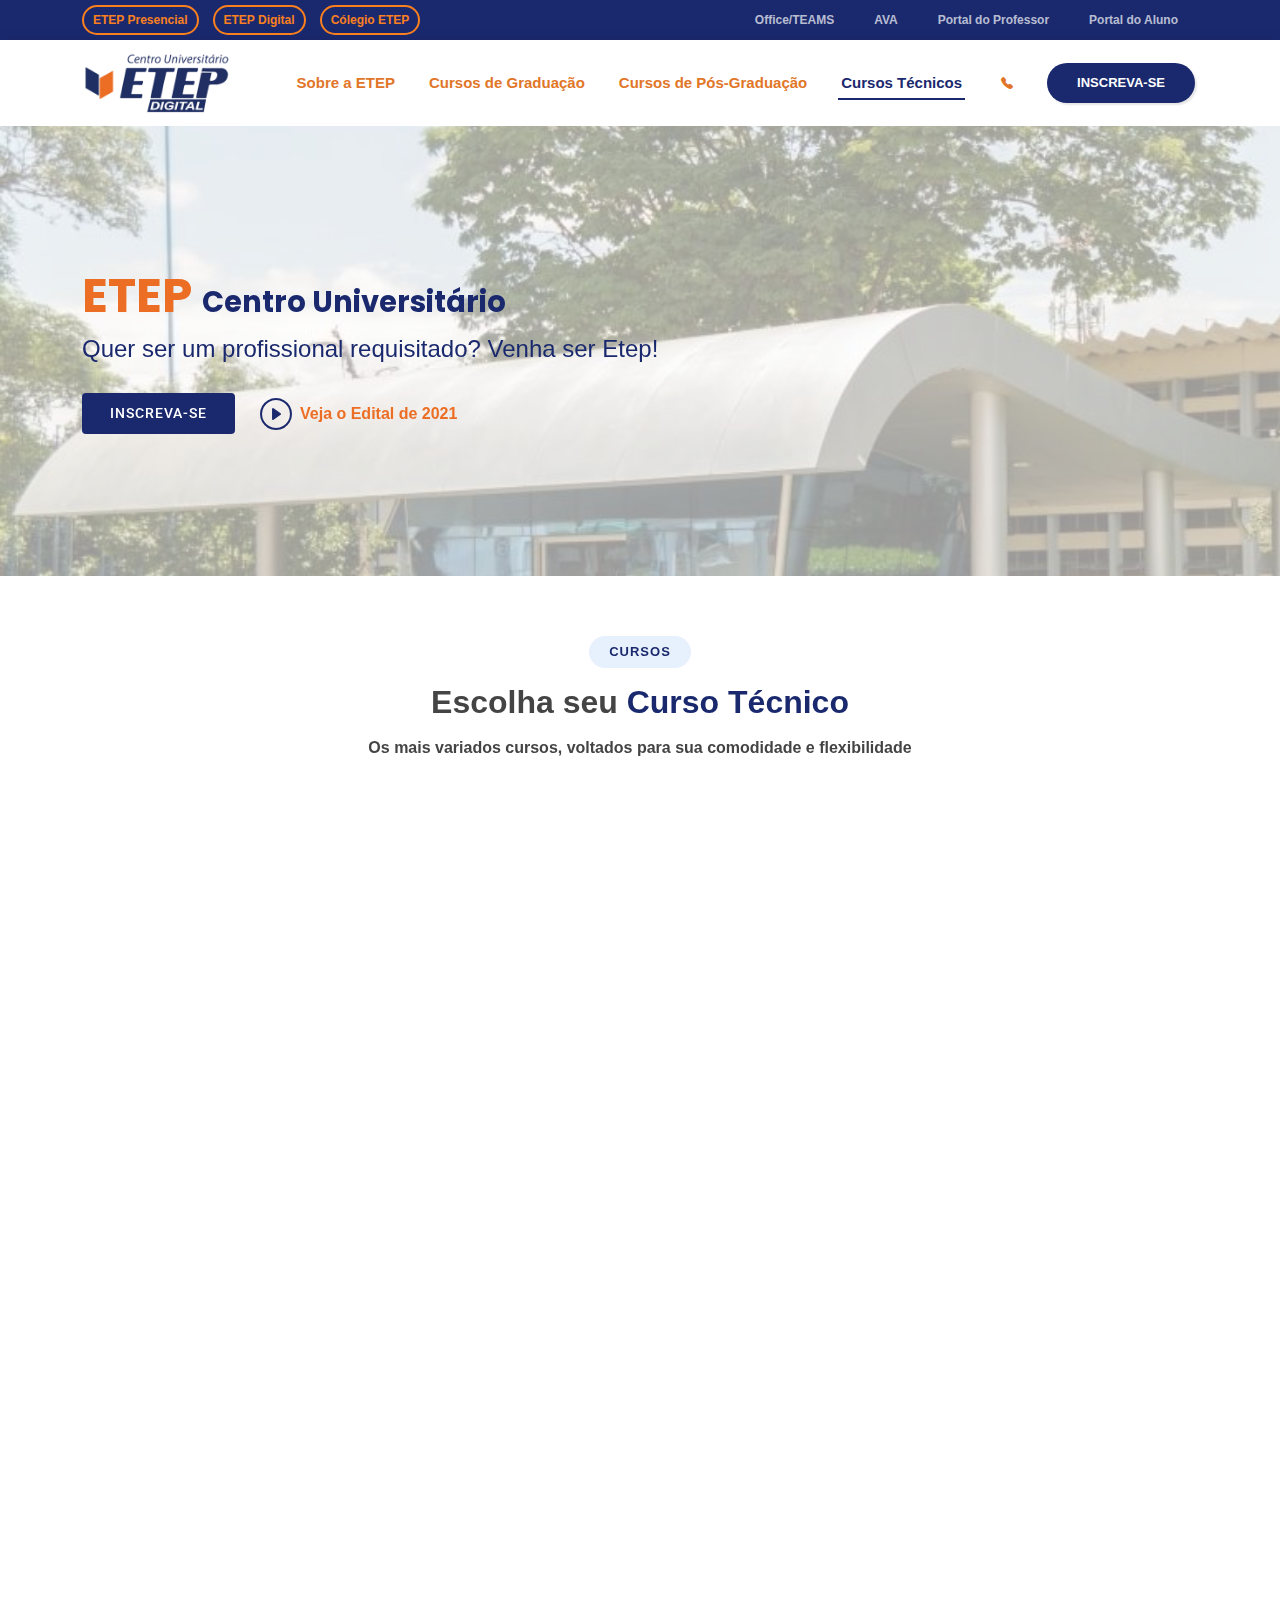
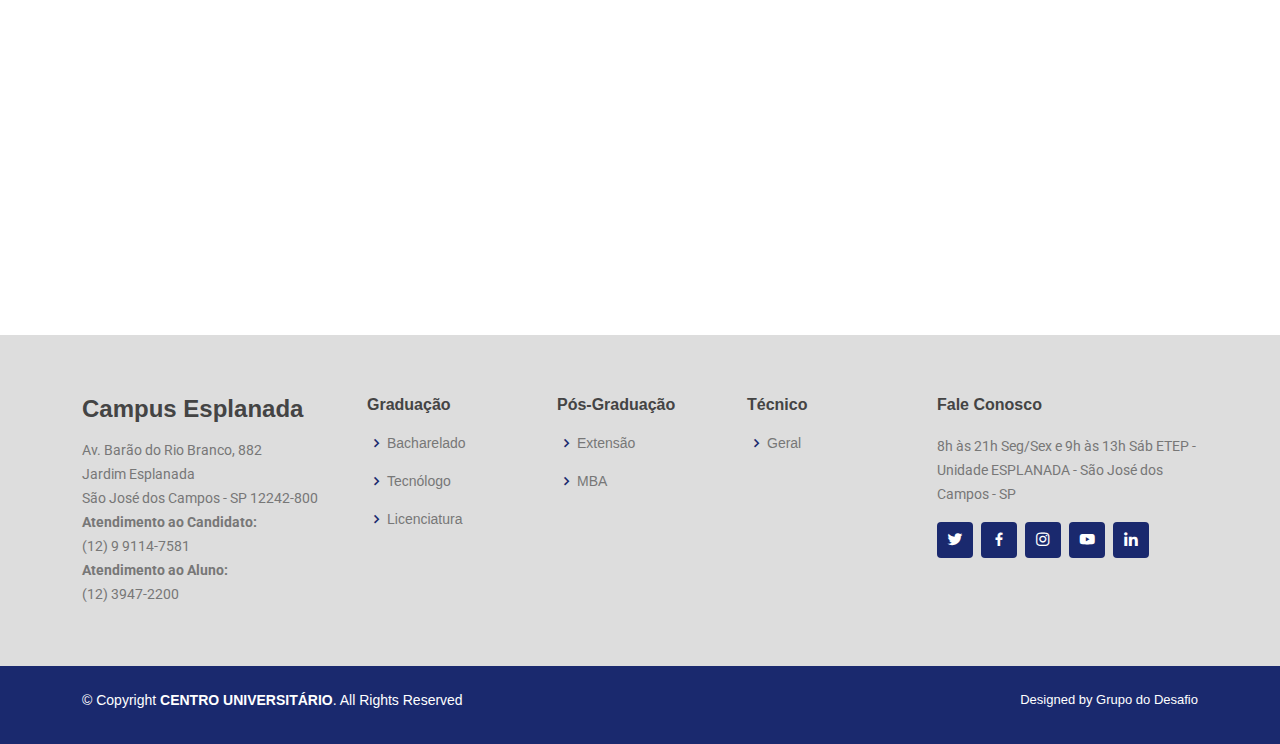
<file: tecnico.html>
<!DOCTYPE html>
<html lang="en">

  <head>
    <meta charset="utf-8">
    <meta content="width=device-width, initial-scale=1.0" name="viewport">
  
    <title>ETEP - Centro Universitário</title>
    <meta content="" name="description">
    <meta content="" name="keywords">
  
    <!-- Favicons -->
    <link href="assets/img/favicon.png" rel="icon">
    <link href="assets/img/apple-touch-icon.png" rel="apple-touch-icon">
  
    <!-- Google Fonts -->
    <link href="https://fonts.googleapis.com/css?family=Open+Sans:300,300i,400,400i,600,600i,700,700i|Roboto:300,300i,400,400i,500,500i,600,600i,700,700i|Poppins:300,300i,400,400i,500,500i,600,600i,700,700i" rel="stylesheet">
  
    <!-- Vendor CSS Files -->
    <link href="assets/vendor/aos/aos.css" rel="stylesheet">
    <link href="assets/vendor/bootstrap/css/bootstrap.min.css" rel="stylesheet">
    <link href="assets/vendor/bootstrap-icons/bootstrap-icons.css" rel="stylesheet">
    <link href="assets/vendor/boxicons/css/boxicons.min.css" rel="stylesheet">
    <link href="assets/vendor/glightbox/css/glightbox.min.css" rel="stylesheet">
    <link href="assets/vendor/swiper/swiper-bundle.min.css" rel="stylesheet">
  
    <!-- Template Main CSS File -->
    <link href="assets/css/style.css" rel="stylesheet">
  
    <!-- =======================================================
    * Template Name: BizLand - v3.7.0
    * Template URL: https://bootstrapmade.com/bizland-bootstrap-business-template/
    * Author: BootstrapMade.com
    * License: https://bootstrapmade.com/license/
    ======================================================== -->
  </head>
  
  <body>
  
    <!-- ======= Top Bar ======= -->
    <section id="topbar" class="d-flex align-items-center">
      <div class="container d-flex justify-content-center justify-content-md-between">
        <div class="contact-info d-flex align-items-center">
          <!-- <i class="bi bi-envelope d-flex align-items-center"><a href="mailto:contact@example.com">contact@example.com</a></i> -->
         <span href="" class="texto_linha">ETEP Presencial</span>
         <span href="" class="texto_linha">ETEP Digital</span>
         <span href="" class="texto_linha">Cólegio ETEP</span>
          <!-- <i class="bi bi-phone d-flex align-items-c\enter ms-4"><span>+1 5589 55488 55</span></i> -->
        </div>
        <div class="social-links d-none d-md-flex align-items-center">
          <a href="https://teams.microsoft.com/_?culture=en-us&country=US&lm=deeplink&lmsrc=homePageWeb&cmpid=WebSignIn#/school/teams-grid/General?ctx=teamsGrid" class="texto_linha_dois" target="_blank" >Office/TEAMS</a>
          <a href="https://ava.etep.edu.br/my/" class="texto_linha_dois" target="_blank">AVA</a>
          <a href="https://cetec-prd-rm.totvscloud.com.br:2000/Corpore.Net/Login.aspx" class="texto_linha_dois" target="_blank">Portal do Professor</a>
          <a href="https://cetec-prd-rm.totvscloud.com.br:2001/Web/App/Edu/PortalEducacional/login/" class="texto_linha_dois" target="_blank">Portal do Aluno</a>
          <!-- <a href="#" class="twitter"><i class="bi bi-twitter"></i></a>
          <a href="#" class="facebook"><i class="bi bi-facebook"></i></a>
          <a href="#" class="instagram"><i class="bi bi-instagram"></i></a>
          <a href="#" class="linkedin"><i class="bi bi-linkedin"></i></i></a> -->
        </div>
      </div>
    </section>
  
    <!-- ======= Header ======= -->
    <header id="header" class="d-flex align-items-center">
      <div class="container d-flex align-items-center justify-content-between">
  
         <a href="index.html" class="logo"><img src="assets/img/logo-etep.png" alt=""></a>
  
        <!-- <h1 class="logo">
          <a href="index.html">BizLand<span>.</span></a>
        </h1> -->
        <!-- Uncomment below if you prefer to use an image logo -->
        <!-- <a href="index.html" class="logo"><img src="assets/img/logo.png" alt=""></a>-->
  
        <nav id="navbar" class="navbar">
          <ul>
            <li><a class="nav-link scrollto " href="index.html#about">Sobre a ETEP</a></li>
            <li><a class="nav-link scrollto " href="graduacao.html">Cursos de Graduação</a></li>
            <li><a class="nav-link scrollto "  href="pos_graduacao.html">Cursos de Pós-Graduação</a></li>
            <li><a class="nav-link scrollto active" href="tecnico.html">Cursos Técnicos</a></li>         
            <!-- <li><a class="nav-link scrollto" href="#contact">Contact</a></li> -->
            <li><a class="nav-link  tel" href="#footer"><i class="bi bi-telephone-fill"></i></a></li>
            <li><a href="inscrevase.html"> <span class="button_inscrevase">INSCREVA-SE</span></a></li>
          </ul>
          <i class="bi bi-list mobile-nav-toggle"></i>
        </nav><!-- .navbar -->
  
      </div>
    </header><!-- End Header -->
  
    <!-- ======= Hero Section ======= -->
    <section id="hero" class="d-flex align-items-center">
      <div class="container" data-aos="zoom-out" data-aos-delay="100">
        <h1>ETEP <span style="font-size: 29px;">Centro Universitário</span></h1>
        <h2>Quer ser um profissional requisitado? Venha ser Etep!</h2>
        <div class="d-flex">
          <a href="inscrevase.html" class="btn-get-started scrollto">Inscreva-se</a>
          <a href="https://www.youtube.com/watch?v=2cWJf-33tD4" class="glightbox btn-watch-video"><i class="bi bi-play-circle"></i><span>Veja o Edital de 2021</span></a>
        </div>
      </div>
    </section>
  <!-- End Hero -->

  <main id="main">


  

  
    <section id="portfolio" class="portfolio">
      <div class="container" data-aos="fade-up">

        <div class="section-title">
          <h2>Cursos</h2>
          <h3>Escolha seu <span>Curso Técnico</span></h3>
          <p>Os mais variados cursos, voltados para sua comodidade e flexibilidade</p>
        </div>

        <div class="row" data-aos="fade-up" data-aos-delay="100">
          <div class="col-lg-12 d-flex justify-content-center">
            <ul id="portfolio-flters">
              <li data-filter="*" class="filter-active"></li>
              <li data-filter=".filter-card"></li>

            </ul>
          </div>
        </div>

        <div class="row portfolio-container" data-aos="fade-up" data-aos-delay="200">

          <!-- filter app - técnicos-->

          <div class="col-lg-4 col-md-6 portfolio-item filter-card">
            <img src="./assets/img/portfolio/admin.jpg" class="img-fluid" alt="">
            <div class="portfolio-info">
              <h4>Técnico em Administração</h4>
              <p>Flex Noturno</p>
              <!-- <a href="" data-gallery="portfolioGallery" class="portfolio-lightbox preview-link" title="App 1"><i class="bx bx-plus"></i></a> -->
               <!-- <a href="portfolio-details.html" class="details-link" title="More Details"><i class="bx bx-link"></i></a> -->
            </div>
          </div>

       
        
          <div class="col-lg-4 col-md-6 portfolio-item filter-card">
            <img src="./assets/img/portfolio/cont.jpg" class="img-fluid" alt="">
            <div class="portfolio-info">
              <h4>Técnico em Contabilidade</h4>
              <p>Flex Noturno</p>
              <!-- <a href="./assets/img/portfolio/portfolio-9.jpg" data-gallery="portfolioGallery" class="portfolio-lightbox preview-link" title="Web 3"><i class="bx bx-plus"></i></a> -->
               <!-- <a href="portfolio-details.html" class="details-link" title="More Details"><i class="bx bx-link"></i></a> -->
            </div>
          </div>

          <div class="col-lg-4 col-md-6 portfolio-item filter-card">
            <img src="./assets/img/portfolio/eletrica.jpg" class="img-fluid" alt="">
            <div class="portfolio-info">
              <h4>Técnico em Eletrônica</h4>
              <p>Flex Noturno ou Presencial Noturno</p>
              <!-- <a href="./assets/img/portfolio/portfolio-9.jpg" data-gallery="portfolioGallery" class="portfolio-lightbox preview-link" title="Web 3"><i class="bx bx-plus"></i></a> -->
               <!-- <a href="portfolio-details.html" class="details-link" title="More Details"><i class="bx bx-link"></i></a> -->
            </div>
          </div>

          <div class="col-lg-4 col-md-6 portfolio-item filter-card">
            <img src="./assets/img/portfolio/log.jpeg" class="img-fluid" alt="">
            <div class="portfolio-info">
              <h4>Técnico em Logística</h4>
              <p>Flex Noturno</p>
              <!-- <a href="./assets/img/portfolio/portfolio-9.jpg" data-gallery="portfolioGallery" class="portfolio-lightbox preview-link" title="Web 3"><i class="bx bx-plus"></i></a> -->
               <!-- <a href="portfolio-details.html" class="details-link" title="More Details"><i class="bx bx-link"></i></a> -->
            </div>
          </div>

          <div class="col-lg-4 col-md-6 portfolio-item filter-card">
            <img src="./assets/img/portfolio/engenharia_mecatronica_2.jpg" class="img-fluid" alt="">
            <div class="portfolio-info">
              <h4>Técnico em Mecatrônica</h4>
              <p>Presencial Noturno</p>
              <!-- <a href="./assets/img/portfolio/portfolio-9.jpg" data-gallery="portfolioGallery" class="portfolio-lightbox preview-link" title="Web 3"><i class="bx bx-plus"></i></a> -->
               <!-- <a href="portfolio-details.html" class="details-link" title="More Details"><i class="bx bx-link"></i></a> -->
            </div>
          </div>

          <div class="col-lg-4 col-md-6 portfolio-item filter-card">
            <img src="./assets/img/portfolio/Segurança do Trabalho.jpg" class="img-fluid" alt="">
            <div class="portfolio-info">
              <h4>Técnico em Segurança do Trabalho</h4>
              <p>Flex Noturno</p>
              <!-- <a href="./assets/img/portfolio/portfolio-9.jpg" data-gallery="portfolioGallery" class="portfolio-lightbox preview-link" title="Web 3"><i class="bx bx-plus"></i></a> -->
               <!-- <a href="portfolio-details.html" class="details-link" title="More Details"><i class="bx bx-link"></i></a> -->
            </div>
          </div>

          <div class="col-lg-4 col-md-6 portfolio-item filter-card">
            <img src="./assets/img/portfolio/Comércio Exterior.jpg" class="img-fluid" alt="">
            <div class="portfolio-info">
              <h4>Técnico em Comércio Exterior</h4>
              <p>Flex Noturno</p>
              <!-- <a href="./assets/img/portfolio/portfolio-9.jpg" data-gallery="portfolioGallery" class="portfolio-lightbox preview-link" title="Web 3"><i class="bx bx-plus"></i></a> -->
               <!-- <a href="portfolio-details.html" class="details-link" title="More Details"><i class="bx bx-link"></i></a> -->
            </div>
          </div>


          <div class="col-lg-4 col-md-6 portfolio-item filter-card">
            <img src="././assets/img/portfolio/Edificações.jpeg" class="img-fluid" alt="">
            <div class="portfolio-info">
              <h4>Técnico em Edificações</h4>
              <p>Flex Noturno</p>
              <!-- <a href="./assets/img/portfolio/portfolio-9.jpg" data-gallery="portfolioGallery" class="portfolio-lightbox preview-link" title="Web 3"><i class="bx bx-plus"></i></a> -->
               <!-- <a href="portfolio-details.html" class="details-link" title="More Details"><i class="bx bx-link"></i></a> -->
            </div>
          </div>

          <div class="col-lg-4 col-md-6 portfolio-item filter-card">
            <img src="./assets/img/portfolio/Informática.jpg" class="img-fluid" alt="">
            <div class="portfolio-info">
              <h4>Técnico em Informática</h4>
              <p>Presencial Noturno</p>
              <!-- <a href="./assets/img/portfolio/portfolio-9.jpg" data-gallery="portfolioGallery" class="portfolio-lightbox preview-link" title="Web 3"><i class="bx bx-plus"></i></a> -->
               <!-- <a href="portfolio-details.html" class="details-link" title="More Details"><i class="bx bx-link"></i></a> -->
            </div>
          </div>


          <div class="col-lg-4 col-md-6 portfolio-item filter-card">
            <img src="./assets/img/portfolio/Mecânica.jpg" class="img-fluid" alt="">
            <div class="portfolio-info">
              <h4>Técnico em Mecânica</h4>
              <p>Presencial Noturno</p>
              <!-- <a href="./assets/img/portfolio/portfolio-9.jpg" data-gallery="portfolioGallery" class="portfolio-lightbox preview-link" title="Web 3"><i class="bx bx-plus"></i></a> -->
               <!-- <a href="portfolio-details.html" class="details-link" title="More Details"><i class="bx bx-link"></i></a> -->
            </div>
          </div>

          <div class="col-lg-4 col-md-6 portfolio-item filter-card">
            <img src="./assets/img/portfolio/Recursos Humanos.jpg" class="img-fluid" alt="">
            <div class="portfolio-info">
              <h4>Técnico em Recursos Humanos</h4>
              <p>Flex Noturno</p>
              <!-- <a href="./assets/img/portfolio/portfolio-9.jpg" data-gallery="portfolioGallery" class="portfolio-lightbox preview-link" title="Web 3"><i class="bx bx-plus"></i></a> -->
               <!-- <a href="portfolio-details.html" class="details-link" title="More Details"><i class="bx bx-link"></i></a> -->
            </div>
          </div>

          <div class="col-lg-4 col-md-6 portfolio-item filter-card">
            <img src="./assets/img/portfolio/Transações Imobiliárias.jpg" class="img-fluid" alt="">
            <div class="portfolio-info">
              <h4>Técnico em Transações Imobiliárias</h4>
              <p>Flex Noturno</p>
              <!-- <a href="./assets/img/portfolio/portfolio-9.jpg" data-gallery="portfolioGallery" class="portfolio-lightbox preview-link" title="Web 3"><i class="bx bx-plus"></i></a> -->
               <!-- <a href="portfolio-details.html" class="details-link" title="More Details"><i class="bx bx-link"></i></a> -->
            </div>
          </div>
          

        </div>

      </div>
    </section><!-- End Portfolio Section -->

  </main><!-- End #main -->
  <footer id="footer" >

     
  
    <div class="footer-top" style="background-color:#dddddd">
      <div class="container">
        <div class="row">

          <div class="col-lg-3 col-md-6 footer-contact">
           <h3>Campus Esplanada<span></span></h3>
            <p>
              Av. Barão do Rio Branco, 882</br>Jardim Esplanada</br>São José dos Campos - SP </brdiv> 12242-800<br>
             
              <strong>Atendimento ao Candidato:</strong> 
              <br>(12) 9 9114-7581<br>
              <strong>Atendimento ao Aluno:</strong> 
              <br>(12) 3947-2200<br>
            </p>
          </div>

          <div class="col-lg-2 col-md-6 footer-links">
            <h4>Graduação</h4>
            <ul>
              <li><i class="bx bx-chevron-right"></i> <a href="graduacao.html">Bacharelado</a></li>
              <li><i class="bx bx-chevron-right"></i> <a href="graduacao.html">Tecnólogo</a></li>
              <li><i class="bx bx-chevron-right"></i> <a href="graduacao.html">Licenciatura</a></li>
            </ul>
          </div>

          <div class="col-lg-2 col-md-6 footer-links">
            <h4>Pós-Graduação</h4>
            <ul>
              <li><i class="bx bx-chevron-right"></i> <a href="pos_graduacao.html">Extensão</a></li>
              <li><i class="bx bx-chevron-right"></i> <a href="pos_graduacao.html">MBA</a></li>
            </ul>
          </div>

          <div class="col-lg-2 col-md-6 footer-links">
            <h4>Técnico</h4>
            <ul>
              <li><i class="bx bx-chevron-right"></i> <a href="tecnico.html">Geral</a></li>
            </ul>
          </div>

          <div class="col-lg-3 col-md-6 footer-contact">
            <h4>Fale Conosco</h4>
            <p>
              8h às 21h Seg/Sex e 9h às 13h Sáb
              ETEP - Unidade ESPLANADA - São José dos Campos - SP
            </p>
            <div class="social-links mt-3">
              <a href="https://twitter.com/_etep_"  target="_blank" class="twitter"><i class="bx bxl-twitter"></i></a>
              <a href="https://www.facebook.com/etep.centrouniversitario/" target="_blank" class="facebook"><i class="bx bxl-facebook"></i></a>
              <a href="https://www.instagram.com/accounts/login/?next=/etepcentrouniversitario/" target="_blank" class="instagram"><i class="bx bxl-instagram"></i></a>
              <a href="https://youtube.com/channel/UCcJghanobKE9EhwF5uO9YdA" target="_blank" class="google-plus"><i class="bx bxl-youtube"></i></a>
              <a href="https://www.linkedin.com/school/etepcentrouniversitario/" target="_blank" class="linkedin"><i class="bx bxl-linkedin"></i></a>
            </div>
          </div>

        </div>
      </div>
    </div>

    <div class="container py-4" style=" background-color:#1A296E;">
      <div class="copyright" style="color: #fff;">
        
        &copy; Copyright <strong><span>CENTRO UNIVERSITÁRIO</span></strong>. All Rights Reserved
      </div>
      <div class="credits" style="color: #fff;">
        <!-- All the links in the footer should remain intact. -->
        <!-- You can delete the links only if you purchased the pro version. -->
        <!-- Licensing information: https://bootstrapmade.com/license/ -->
        <!-- Purchase the pro version with working PHP/AJAX contact form: https://bootstrapmade.com/bizland-bootstrap-business-template/ -->
        Designed by Grupo do Desafio
      </div>
    </div>
  </footer><!-- End Footer -->

  <div id="preloader"></div>
  <a href="#" class="back-to-top d-flex align-items-center justify-content-center"><i class="bi bi-arrow-up-short"></i></a>

  <!-- Vendor JS Files -->
  <script src="assets/vendor/purecounter/purecounter.js"></script>
  <script src="assets/vendor/aos/aos.js"></script>
  <script src="assets/vendor/bootstrap/js/bootstrap.bundle.min.js"></script>
  <script src="assets/vendor/glightbox/js/glightbox.min.js"></script>
  <script src="assets/vendor/isotope-layout/isotope.pkgd.min.js"></script>
  <script src="assets/vendor/swiper/swiper-bundle.min.js"></script>
  <script src="assets/vendor/waypoints/noframework.waypoints.js"></script>
  <script src="assets/vendor/php-email-form/validate.js"></script>

  <!-- Template Main JS File -->
  <script src="assets/js/main.js"></script>

</body>

</html>
</file>
<file: assets/css/style.css>
/**
* Template Name: BizLand - v3.7.0
* Template URL: https://bootstrapmade.com/bizland-bootstrap-business-template/
* Author: BootstrapMade.com
* License: https://bootstrapmade.com/license/
*/

/*--------------------------------------------------------------
# General
--------------------------------------------------------------*/
body {
  /* font-family: "Open Sans", sans-serif; */
  font-family: 'Nunito Sans', sans-serif;
  color: #444444;
}

a {
  color: #1A296E;
  text-decoration: none;
}

a:hover {
  color: #3b8af2;
  text-decoration: none;
}

h1, h2, h3, h4, h5, h6 {
  /* font-family: "Roboto", sans-serif; */
  font-family: 'Nunito Sans', sans-serif;
}

/*--------------------------------------------------------------
# Preloader
--------------------------------------------------------------*/
#preloader {
  position: fixed;
  top: 0;
  left: 0;
  right: 0;
  bottom: 0;
  z-index: 9999;
  overflow: hidden;
  background: #fff;
}

#preloader:before {
  content: "";
  position: fixed;
  top: calc(50% - 30px);
  left: calc(50% - 30px);
  border: 6px solid #1A296E;
  border-top-color: #e2eefd;
  border-radius: 50%;
  width: 60px;
  height: 60px;
  -webkit-animation: animate-preloader 1s linear infinite;
  animation: animate-preloader 1s linear infinite;
}

@-webkit-keyframes animate-preloader {
  0% {
    transform: rotate(0deg);
  }
  100% {
    transform: rotate(360deg);
  }
}

@keyframes animate-preloader {
  0% {
    transform: rotate(0deg);
  }
  100% {
    transform: rotate(360deg);
  }
}
/*--------------------------------------------------------------
# Back to top button
--------------------------------------------------------------*/
.back-to-top {
  position: fixed;
  visibility: hidden;
  opacity: 0;
  right: 15px;
  bottom: 15px;
  z-index: 996;
  background: #1A296E;
  width: 40px;
  height: 40px;
  border-radius: 4px;
  transition: all 0.4s;
}
.back-to-top i {
  font-size: 28px;
  color: #fff;
  background-color: #e17628;
  line-height: 0;
}
.back-to-top:hover {
  background: #1A296E;
  color: #fff;
}
.back-to-top.active {
  visibility: visible;
  opacity: 1;
}

/*--------------------------------------------------------------
# Disable aos animation delay on mobile devices
--------------------------------------------------------------*/
@media screen and (max-width: 768px) {
  [data-aos-delay] {
    transition-delay: 0 !important;
  }
}
/*--------------------------------------------------------------
# Top Bar
--------------------------------------------------------------*/
#topbar {
  background: #1A296E;
  height: 40px;
  font-size: 14px;
  transition: all 0.5s;
  color: #fff;
  padding: 0;
}
#topbar .contact-info i {
  font-style: normal;
  color: #fff;
}
#topbar .contact-info i a, #topbar .contact-info i span {
  padding-left: 5px;
  color: #fff;
}
#topbar .contact-info i a {
  line-height: 0;
  transition: 0.3s;
  transition: 0.3s;
}
#topbar .contact-info i a:hover {
  color: #fff;
  text-decoration: underline;
}
#topbar .social-links a {
  color: rgba(255, 255, 255, 0.7);
  line-height: 0;
  transition: 0.3s;
  margin-left: 20px;
}
#topbar .social-links a:hover {
  color: white;
}

/*--------------------------------------------------------------
# Header
--------------------------------------------------------------*/
#header {
  background: #fff;
  transition: all 0.5s;
  z-index: 997;
  height: 86px;
  box-shadow: 0px 2px 15px rgba(0, 0, 0, 0.1);
}
#header.fixed-top {
  height: 70px;
}
#header .logo {
  font-size: 30px;
  margin: 0;
  padding: 0;
  line-height: 1;
  font-weight: 600;
  letter-spacing: 0.8px;
  font-family: "Poppins", sans-serif;
}
#header .logo a {
  color: #222222;
}
#header .logo a span {
  color: #1A296E;
}
#header .logo img {
  max-height: 60px;
}

.scrolled-offset {
  margin-top: 70px;
}

/*--------------------------------------------------------------
# Navigation Menu
--------------------------------------------------------------*/
/**
* Desktop Navigation 
*/
.navbar {
  padding: 0;
}
.navbar ul {
  margin: 0;
  padding: 0;
  display: flex;
  list-style: none;
  align-items: center;
}
.navbar li {
  position: relative;
}
.navbar > ul > li {
  white-space: nowrap;
  padding: 10px 0 10px 28px;
}
.navbar a, .navbar a:focus {
  display: flex;
  align-items: center;
  justify-content: space-between;
  padding: 0 3px;
  font-size: 15px;
  font-weight: 600;
  /* color: #222222; */
  color: #e17628;
  white-space: nowrap;
  transition: 0.3s;
  position: relative;
}
.navbar a i, .navbar a:focus i {
  font-size: 12px;
  line-height: 0;
  margin-left: 5px;
}
.navbar > ul > li > a:before {
  content: "";
  position: absolute;
  width: 100%;
  height: 2px;
  bottom: -6px;
  left: 0;
  background-color: #1A296E;
  visibility: hidden;
  width: 0px;
  transition: all 0.3s ease-in-out 0s;
}
.navbar a:hover:before, .navbar li:hover > a:before, .navbar .active:before {
  visibility: visible;
  width: 100%;
}
.navbar a:hover, .navbar .active, .navbar .active:focus, .navbar li:hover > a {
  color: #1A296E;
}
.navbar .dropdown ul {
  display: block;
  position: absolute;
  left: 28px;
  top: calc(100% + 30px);
  margin: 0;
  padding: 10px 0;
  z-index: 99;
  opacity: 0;
  visibility: hidden;
  background: #fff;
  box-shadow: 0px 0px 30px rgba(127, 137, 161, 0.25);
  transition: 0.3s;
}
.navbar .dropdown ul li {
  min-width: 200px;
}
.navbar .dropdown ul a {
  padding: 10px 20px;
  font-weight: 400;
}
.navbar .dropdown ul a i {
  font-size: 12px;
}
.navbar .dropdown ul a:hover, .navbar .dropdown ul .active:hover, .navbar .dropdown ul li:hover > a {
  color: #1A296E;
}
.navbar .dropdown:hover > ul {
  opacity: 1;
  top: 100%;
  visibility: visible;
}
.navbar .dropdown .dropdown ul {
  top: 0;
  left: calc(100% - 30px);
  visibility: hidden;
}
.navbar .dropdown .dropdown:hover > ul {
  opacity: 1;
  top: 0;
  left: 100%;
  visibility: visible;
}
@media (max-width: 1366px) {
  .navbar .dropdown .dropdown ul {
    left: -90%;
  }
  .navbar .dropdown .dropdown:hover > ul {
    left: -100%;
  }
}

/**
* Mobile Navigation 
*/
.mobile-nav-toggle {
  color: #222222;
  font-size: 28px;
  cursor: pointer;
  display: none;
  line-height: 0;
  transition: 0.5s;
}
.mobile-nav-toggle.bi-x {
  color: #fff;
}

@media (max-width: 991px) {
  .mobile-nav-toggle {
    display: block;
  }

  .navbar ul {
    display: none;
  }
}
.navbar-mobile {
  position: fixed;
  overflow: hidden;
  top: 0;
  right: 0;
  left: 0;
  bottom: 0;
  background: rgba(9, 9, 9, 0.9);
  transition: 0.3s;
  z-index: 999;
}
.navbar-mobile .mobile-nav-toggle {
  position: absolute;
  top: 15px;
  right: 15px;
}
.navbar-mobile ul {
  display: block;
  position: absolute;
  top: 55px;
  right: 15px;
  bottom: 15px;
  left: 15px;
  padding: 10px 0;
  background-color: #fff;
  overflow-y: auto;
  transition: 0.3s;
}
.navbar-mobile a, .navbar-mobile a:focus {
  padding: 10px 20px;
  font-size: 15px;
  color: #222222;
}
.navbar-mobile > ul > li {
  padding: 0;
}
.navbar-mobile a:hover:before, .navbar-mobile li:hover > a:before, .navbar-mobile .active:before {
  visibility: hidden;
}
.navbar-mobile a:hover, .navbar-mobile .active, .navbar-mobile li:hover > a {
  color: #1A296E;
}
.navbar-mobile .getstarted, .navbar-mobile .getstarted:focus {
  margin: 15px;
}
.navbar-mobile .dropdown ul {
  position: static;
  display: none;
  margin: 10px 20px;
  padding: 10px 0;
  z-index: 99;
  opacity: 1;
  visibility: visible;
  background: #fff;
  box-shadow: 0px 0px 30px rgba(127, 137, 161, 0.25);
}
.navbar-mobile .dropdown ul li {
  min-width: 200px;
}
.navbar-mobile .dropdown ul a {
  padding: 10px 20px;
}
.navbar-mobile .dropdown ul a i {
  font-size: 12px;
}
.navbar-mobile .dropdown ul a:hover, .navbar-mobile .dropdown ul .active:hover, .navbar-mobile .dropdown ul li:hover > a {
  color: #1A296E;
}
.navbar-mobile .dropdown > .dropdown-active {
  display: block;
}

/*--------------------------------------------------------------
# Hero Section
--------------------------------------------------------------*/
#hero {
  width: 100%;
  /* height: 75vh; */
  height: 50vh;
  /* background: url("../img/hero-bg.jpg") top left;*/
  background: url("../img/image.jpg") top left; 
  background-size: cover;
  position: relative;
}
#hero:before {
  content: "";
  background: rgba(255, 255, 255, 0.6);
  position: absolute;
  bottom: 0;
  top: 0;
  left: 0;
  right: 0;
}
#hero .container {
  position: relative;
}
#hero h1 {
  margin: 0;
  font-size: 48px;
  font-weight: 700;
  line-height: 56px;
  /* color: #222222; */
  color: #ec6e24;
  font-family: "Poppins", sans-serif;
}
#hero h1 span {
  color: #1A296E;
}
#hero h2 {
  color: #1A296E;
  margin: 5px 0 30px 0;
  font-size: 24px;
  font-weight: 400;
}
#hero .btn-get-started {
  font-family: "Roboto", sans-serif;
  text-transform: uppercase;
  font-weight: 500;
  font-size: 14px;
  letter-spacing: 1px;
  display: inline-block;
  padding: 10px 28px;
  border-radius: 4px;
  transition: 0.5s;
  color: #fff;
  background: #1A296E;
}
#hero .btn-get-started:hover {
  /* background: #247cf0; */
  background: #ec6e24;
  
}
#hero .btn-watch-video {
  font-size: 16px;
  transition: 0.5s;
  margin-left: 25px;
  /* color: #222222; */
  color: #ec6e24;
  font-weight: 600;
  display: flex;
  align-items: center;
}
#hero .btn-watch-video i {
  color: #1A296E;
  font-size: 32px;
  transition: 0.3s;
  line-height: 0;
  margin-right: 8px;
}
#hero .btn-watch-video:hover {
  color: #1A296E;
}
#hero .btn-watch-video:hover i {
  /* color: #3b8af2; */
  color: #ec6e24;
}
@media (min-width: 1024px) {
  #hero {
    background-attachment: fixed;
  }
}
@media (max-width: 768px) {
  #hero {
    height: 100vh;
  }
  #hero h1 {
    font-size: 28px;
    line-height: 36px;
  }
  #hero h2 {
    font-size: 18px;
    line-height: 24px;
    margin-bottom: 30px;
  }
  #hero .btn-get-started, #hero .btn-watch-video {
    font-size: 13px;
  }
}
@media (max-height: 500px) {
  #hero {
    height: 120vh;
  }
}

/*--------------------------------------------------------------
# Sections General
--------------------------------------------------------------*/
section {
  padding: 60px 0;
  overflow: hidden;
}

.section-bg {
  background-color: #1A296E;
}

.section-title {
  text-align: center;
  padding-bottom: 30px;
}
.section-title h2 {
  font-size: 13px;
  letter-spacing: 1px;
  font-weight: 700;
  padding: 8px 20px;
  margin: 0;
  background: #e7f1fd;
  color: #1A296E;
  display: inline-block;
  text-transform: uppercase;
  border-radius: 50px;
}
.section-title h3 {
  margin: 15px 0 0 0;
  font-size: 32px;
  font-weight: 700;
}
.section-title h3 span {
  color: #1A296E;
}
.section-title p {
  margin: 15px auto 0 auto;
  font-weight: 600;
}
@media (min-width: 1024px) {
  .section-title p {
    width: 50%;
  }
}

/*--------------------------------------------------------------
# Breadcrumbs
--------------------------------------------------------------*/
.breadcrumbs {
  padding: 20px 0;
  background-color: #f1f6fe;
  min-height: 40px;
}
.breadcrumbs h2 {
  font-size: 24px;
  font-weight: 300;
  margin: 0;
}
@media (max-width: 992px) {
  .breadcrumbs h2 {
    margin: 0 0 10px 0;
  }
}
.breadcrumbs ol {
  display: flex;
  flex-wrap: wrap;
  list-style: none;
  padding: 0;
  margin: 0;
  font-size: 14px;
}
.breadcrumbs ol li + li {
  padding-left: 10px;
}
.breadcrumbs ol li + li::before {
  display: inline-block;
  padding-right: 10px;
  color: #6c757d;
  content: "/";
}
@media (max-width: 768px) {
  .breadcrumbs .d-flex {
    display: block !important;
  }
  .breadcrumbs ol {
    display: block;
  }
  .breadcrumbs ol li {
    display: inline-block;
  }
}

/*--------------------------------------------------------------
# Featured Services
--------------------------------------------------------------*/
.featured-services .icon-box {
  padding: 30px;
  position: relative;
  overflow: hidden;
  background: #fff;
  box-shadow: 0 0 29px 0 rgba(68, 88, 144, 0.12);
  transition: all 0.3s ease-in-out;
  border-radius: 8px;
  z-index: 1;
}
.featured-services .icon-box::before {
  content: "";
  position: absolute;
  background: #cbe0fb;
  right: 0;
  left: 0;
  bottom: 0;
  top: 100%;
  transition: all 0.3s;
  z-index: -1;
}
.featured-services .icon-box:hover::before {
  background: #1A296E;
  top: 0;
  border-radius: 0px;
}
.featured-services .icon {
  margin-bottom: 15px;
}
.featured-services .icon i {
  font-size: 48px;
  line-height: 1;
  color: #1A296E;
  transition: all 0.3s ease-in-out;
}
.featured-services .title {
  font-weight: 700;
  margin-bottom: 15px;
  font-size: 18px;
}
.featured-services .title a {
  color: #111;
}
.featured-services .description {
  font-size: 15px;
  line-height: 28px;
  margin-bottom: 0;
}
.featured-services .icon-box:hover .title a, .featured-services .icon-box:hover .description {
  color: #fff;
}
.featured-services .icon-box:hover .icon i {
  color: #fff;
}

/*--------------------------------------------------------------
# About
--------------------------------------------------------------*/
.about .content h3 {
  font-weight: 600;
  font-size: 26px;
}
.about .content ul {
  list-style: none;
  padding: 0;
}
.about .content ul li {
  display: flex;
  align-items: flex-start;
  margin-bottom: 35px;
}
.about .content ul li:first-child {
  /* margin-top: 35px; */
  margin-top: 15px;
}
.about .content ul i {
  background: #fff;
  box-shadow: 0px 6px 15px rgba(16, 110, 234, 0.12);
  font-size: 24px;
  padding: 20px;
  margin-right: 15px;
  color: #1A296E;
  border-radius: 50px;
}
.about .content ul h5 {
  font-size: 18px;
  color: #555555;
}
.about .content ul p {
  font-size: 15px;
}
.about .content p:last-child {
  margin-bottom: 0;
}

/*--------------------------------------------------------------
# Skills
--------------------------------------------------------------*/
.skills .progress {
  height: 60px;
  display: block;
  background: none;
  border-radius: 0;
}
.skills .progress .skill {
  padding: 0;
  margin: 0 0 6px 0;
  text-transform: uppercase;
  display: block;
  font-weight: 600;
  font-family: "Poppins", sans-serif;
  color: #222222;
}
.skills .progress .skill .val {
  float: right;
  font-style: normal;
}
.skills .progress-bar-wrap {
  background: #e2eefd;
  height: 10px;
}
.skills .progress-bar {
  width: 1px;
  height: 10px;
  transition: 0.9s;
  background-color: #1A296E;
}

/*--------------------------------------------------------------
# Counts
--------------------------------------------------------------*/
.counts {
  padding: 70px 0 60px;
}
.counts .count-box {
  padding: 30px 30px 25px 30px;
  width: 100%;
  position: relative;
  text-align: center;
  background: #f1f6fe;
}
.counts .count-box i {
  position: absolute;
  top: -28px;
  left: 50%;
  transform: translateX(-50%);
  font-size: 24px;
  background: #1A296E;
  color: #fff;
  width: 56px;
  height: 56px;
  line-height: 0;
  border-radius: 50px;
  border: 5px solid #fff;
  display: inline-flex;
  align-items: center;
  justify-content: center;
}
.counts .count-box span {
  font-size: 36px;
  display: block;
  font-weight: 600;
  color: #062b5b;
}
.counts .count-box p {
  padding: 0;
  margin: 0;
  font-family: "Roboto", sans-serif;
  font-size: 14px;
}

/*--------------------------------------------------------------
# Clients
--------------------------------------------------------------*/
.clients {
  padding: 15px 0;
  text-align: center;
}
.clients img {
  max-width: 45%;
  transition: all 0.4s ease-in-out;
  display: inline-block;
  padding: 15px 0;
}
.clients img:hover {
  transform: scale(1.15);
}
@media (max-width: 768px) {
  .clients img {
    max-width: 40%;
  }
}

/*--------------------------------------------------------------
# Services
--------------------------------------------------------------*/
.services .icon-box {
  text-align: center;
  border: 1px solid #e2eefd;
  padding: 80px 20px;
  transition: all ease-in-out 0.3s;
  background: #fff;
}
.services .icon-box .icon {
  margin: 0 auto;
  width: 64px;
  height: 64px;
  background: #f1f6fe;
  border-radius: 4px;
  border: 1px solid #deebfd;
  display: flex;
  align-items: center;
  justify-content: center;
  margin-bottom: 20px;
  transition: ease-in-out 0.3s;
}
.services .icon-box .icon i {
  color: #3b8af2;
  font-size: 28px;
  transition: ease-in-out 0.3s;
}
.services .icon-box h4 {
  font-weight: 700;
  margin-bottom: 15px;
  font-size: 24px;
}
.services .icon-box h4 a {
  color: #222222;
  transition: ease-in-out 0.3s;
}
.services .icon-box p {
  line-height: 24px;
  font-size: 14px;
  margin-bottom: 0;
}
.services .icon-box:hover {
  border-color: #fff;
  box-shadow: 0px 0 25px 0 rgba(16, 110, 234, 0.1);
}
.services .icon-box:hover h4 a, .services .icon-box:hover .icon i {
  color: #1A296E;
}
.services .icon-box:hover .icon {
  border-color: #1A296E;
}

/*--------------------------------------------------------------
# Testimonials
--------------------------------------------------------------*/
.testimonials {
  /* padding: 40px 0; */
  padding: 20px 0;
  /* background: url("../img/testimonials-bg.jpg") no-repeat; */
  background-color: #ec6e24;
  background-position: center center;
  background-size: cover;
  position: relative;
}
/* .testimonials::before {
  content: "";
  position: absolute;
  left: 0;
  right: 0;
  top: 0;
  bottom: 0;
  background: rgba(0, 0, 0, 0.7);
} */
.testimonials .section-header {
  margin-bottom: 40px;
}
.testimonials .testimonials-carousel, .testimonials .testimonials-slider {
  overflow: hidden;
}
.testimonials .testimonial-item {
  text-align: center;
  color: #fff;
}
.testimonials .testimonial-item .testimonial-img {
  width: 100px;
  border-radius: 50%;
  border: 6px solid rgba(255, 255, 255, 0.15);
  margin: 0 auto;
}
.testimonials .testimonial-item h3 {
  font-size: 20px;
  font-weight: bold;
  margin: 10px 0 5px 0;
  color: #fff;
}
.testimonials .testimonial-item h4 {
  font-size: 14px;
  color: #ddd;
  margin: 0 0 15px 0;
}
.testimonials .testimonial-item .quote-icon-left, .testimonials .testimonial-item .quote-icon-right {
  color: rgba(255, 255, 255, 0.4);
  font-size: 26px;
}
.testimonials .testimonial-item .quote-icon-left {
  display: inline-block;
  left: -5px;
  position: relative;
}
.testimonials .testimonial-item .quote-icon-right {
  display: inline-block;
  right: -5px;
  position: relative;
  top: 10px;
}
.testimonials .testimonial-item p {
  font-style: italic;
  margin: 0 auto 15px auto;
  color: #eee;
}
.testimonials .swiper-pagination {
  margin-top: 20px;
  position: relative;
}
.testimonials .swiper-pagination .swiper-pagination-bullet {
  width: 12px;
  height: 12px;
  background-color: rgba(255, 255, 255, 0.5);
  opacity: 1;
}
.testimonials .swiper-pagination .swiper-pagination-bullet-active {
  background-color: #1A296E;
}
@media (min-width: 992px) {
  .testimonials .testimonial-item p {
    width: 80%;
  }
}

/*--------------------------------------------------------------
# Portfolio
--------------------------------------------------------------*/
.portfolio #portfolio-flters {
  padding: 0;
  margin: 0 auto 15px auto;
  list-style: none;
  text-align: center;
  border-radius: 50px;
  padding: 2px 15px;
}
.portfolio #portfolio-flters li {
  cursor: pointer;
  display: inline-block;
  padding: 10px 15px 8px 15px;
  font-size: 16px;
  font-weight: 600;
  line-height: 1;
  text-transform: uppercase;
  color: #444444;
  margin-bottom: 5px;
  transition: all 0.3s ease-in-out;
}
.portfolio #portfolio-flters li:hover, .portfolio #portfolio-flters li.filter-active {
  color: #1A296E;
}
.portfolio #portfolio-flters li:last-child {
  margin-right: 0;
}
.portfolio .portfolio-item {
  margin-bottom: 30px;
}
.portfolio .portfolio-item .portfolio-info {
  opacity: 2;
  position: absolute;
  left: 30px;
  right: 30px;
  bottom: 0;
  z-index: 3;
  transition: all ease-in-out 0.3s;
  background: rgba(255, 255, 255, 0.9);
  padding: 15px;
}
.portfolio .portfolio-item .portfolio-info h4 {
  font-size: 18px;
  color: #fff;
  font-weight: 600;
  color: #222222;
}
.portfolio .portfolio-item .portfolio-info p {
  color: #555555;
  font-size: 14px;
  margin-bottom: 0;
}
.portfolio .portfolio-item .portfolio-info .preview-link, .portfolio .portfolio-item .portfolio-info .details-link {
  position: absolute;
  right: 40px;
  font-size: 24px;
  top: calc(50% - 18px);
  color: #3c3c3c;
}
.portfolio .portfolio-item .portfolio-info .preview-link:hover, .portfolio .portfolio-item .portfolio-info .details-link:hover {
  color: #1A296E;
}
.portfolio .portfolio-item .portfolio-info .details-link {
  right: 10px;
}
.portfolio .portfolio-item .portfolio-links {
  opacity: 0;
  left: 0;
  right: 0;
  text-align: center;
  z-index: 3;
  position: absolute;
  transition: all ease-in-out 0.3s;
}
.portfolio .portfolio-item .portfolio-links a {
  color: #fff;
  margin: 0 2px;
  font-size: 28px;
  display: inline-block;
  transition: 0.3s;
}
.portfolio .portfolio-item .portfolio-links a:hover {
  color: #6ba7f5;
}
/* .portfolio .portfolio-item:hover .portfolio-info {
  opacity: 1;
  bottom: 20px;
} */

/*--------------------------------------------------------------
# Portfolio Details
--------------------------------------------------------------*/
.portfolio-details {
  padding-top: 40px;
}
.portfolio-details .portfolio-details-slider img {
  width: 100%;
}
.portfolio-details .portfolio-details-slider .swiper-pagination {
  margin-top: 20px;
  position: relative;
}
.portfolio-details .portfolio-details-slider .swiper-pagination .swiper-pagination-bullet {
  width: 12px;
  height: 12px;
  background-color: #fff;
  opacity: 1;
  border: 1px solid #1A296E;
}
.portfolio-details .portfolio-details-slider .swiper-pagination .swiper-pagination-bullet-active {
  background-color: #1A296E;
}
.portfolio-details .portfolio-info {
  padding: 30px;
  box-shadow: 0px 0 30px rgba(34, 34, 34, 0.08);
}
.portfolio-details .portfolio-info h3 {
  font-size: 22px;
  font-weight: 700;
  margin-bottom: 20px;
  padding-bottom: 20px;
  border-bottom: 1px solid #eee;
}
.portfolio-details .portfolio-info ul {
  list-style: none;
  padding: 0;
  font-size: 15px;
}
.portfolio-details .portfolio-info ul li + li {
  margin-top: 10px;
}
.portfolio-details .portfolio-description {
  padding-top: 30px;
}
.portfolio-details .portfolio-description h2 {
  font-size: 26px;
  font-weight: 700;
  margin-bottom: 20px;
}
.portfolio-details .portfolio-description p {
  padding: 0;
}

/*--------------------------------------------------------------
# Team
--------------------------------------------------------------*/
.team {
  padding: 60px 0;
}
.team .member {
  margin-bottom: 20px;
  overflow: hidden;
  border-radius: 4px;
  background: #fff;
  box-shadow: 0px 2px 15px rgba(16, 110, 234, 0.15);
}
.team .member .member-img {
  position: relative;
  overflow: hidden;
}
.team .member .social {
  position: absolute;
  left: 0;
  bottom: 30px;
  right: 0;
  opacity: 0;
  transition: ease-in-out 0.3s;
  text-align: center;
}
.team .member .social a {
  transition: color 0.3s;
  color: #222222;
  margin: 0 3px;
  padding-top: 7px;
  border-radius: 4px;
  width: 36px;
  height: 36px;
  background: rgba(16, 110, 234, 0.8);
  display: inline-block;
  transition: ease-in-out 0.3s;
  color: #fff;
}
.team .member .social a:hover {
  background: #3b8af2;
}
.team .member .social i {
  font-size: 18px;
}
.team .member .member-info {
  padding: 25px 15px;
}
.team .member .member-info h4 {
  font-weight: 700;
  margin-bottom: 5px;
  font-size: 18px;
  color: #222222;
}
.team .member .member-info span {
  display: block;
  font-size: 13px;
  font-weight: 400;
  color: #aaaaaa;
}
.team .member .member-info p {
  font-style: italic;
  font-size: 14px;
  line-height: 26px;
  color: #777777;
}
.team .member:hover .social {
  opacity: 1;
  bottom: 15px;
}

/*--------------------------------------------------------------
# Pricing
--------------------------------------------------------------*/
.pricing .box {
  padding: 20px;
  background: #fff;
  text-align: center;
  box-shadow: 0px 0px 4px rgba(0, 0, 0, 0.12);
  border-radius: 5px;
  position: relative;
  overflow: hidden;
}
.pricing .box h3 {
  font-weight: 400;
  margin: -20px -20px 20px -20px;
  padding: 20px 15px;
  font-size: 16px;
  font-weight: 600;
  color: #777777;
  background: #f8f8f8;
}
.pricing .box h4 {
  font-size: 36px;
  color: #1A296E;
  font-weight: 600;
  font-family: "Poppins", sans-serif;
  margin-bottom: 20px;
}
.pricing .box h4 sup {
  font-size: 20px;
  top: -15px;
  left: -3px;
}
.pricing .box h4 span {
  color: #bababa;
  font-size: 16px;
  font-weight: 300;
}
.pricing .box ul {
  padding: 0;
  list-style: none;
  color: #444444;
  text-align: center;
  line-height: 20px;
  font-size: 14px;
}
.pricing .box ul li {
  padding-bottom: 16px;
}
.pricing .box ul i {
  color: #1A296E;
  font-size: 18px;
  padding-right: 4px;
}
.pricing .box ul .na {
  color: #ccc;
  text-decoration: line-through;
}
.pricing .btn-wrap {
  margin: 20px -20px -20px -20px;
  padding: 20px 15px;
  background: #f8f8f8;
  text-align: center;
}
.pricing .btn-buy {
  background: #1A296E;
  display: inline-block;
  padding: 8px 35px 10px 35px;
  border-radius: 4px;
  color: #fff;
  transition: none;
  font-size: 14px;
  font-weight: 400;
  font-family: "Roboto", sans-serif;
  font-weight: 600;
  transition: 0.3s;
}
.pricing .btn-buy:hover {
  background: #3b8af2;
}
.pricing .featured h3 {
  color: #fff;
  background: #1A296E;
}
.pricing .advanced {
  width: 200px;
  position: absolute;
  top: 18px;
  right: -68px;
  transform: rotate(45deg);
  z-index: 1;
  font-size: 14px;
  padding: 1px 0 3px 0;
  background: #1A296E;
  color: #fff;
}

/*--------------------------------------------------------------
# Frequently Asked Questions
--------------------------------------------------------------*/
.faq {
  padding: 60px 0;
}
.faq .faq-list {
  padding: 0;
  list-style: none;
}
.faq .faq-list li {
  border-bottom: 1px solid #d4e5fc;
  margin-bottom: 20px;
  padding-bottom: 20px;
}
.faq .faq-list .question {
  display: block;
  position: relative;
  font-family: #1A296E;
  font-size: 18px;
  line-height: 24px;
  font-weight: 400;
  padding-left: 25px;
  cursor: pointer;
  color: #0d58ba;
  transition: 0.3s;
}
.faq .faq-list i {
  font-size: 16px;
  position: absolute;
  left: 0;
  top: -2px;
}
.faq .faq-list p {
  margin-bottom: 0;
  padding: 10px 0 0 25px;
}
.faq .faq-list .icon-show {
  display: none;
}
.faq .faq-list .collapsed {
  color: black;
}
.faq .faq-list .collapsed:hover {
  color: #1A296E;
}
.faq .faq-list .collapsed .icon-show {
  display: inline-block;
  transition: 0.6s;
}
.faq .faq-list .collapsed .icon-close {
  display: none;
  transition: 0.6s;
}

/*--------------------------------------------------------------
# Contact
--------------------------------------------------------------*/
.contact .info-box {
  color: #444444;
  text-align: center;
  box-shadow: 0 0 30px rgba(214, 215, 216, 0.3);
  padding: 20px 0 30px 0;
}
.contact .info-box i {
  font-size: 32px;
  color: #1A296E;
  border-radius: 50%;
  padding: 8px;
  border: 2px dotted #b3d1fa;
}
.contact .info-box h3 {
  font-size: 20px;
  color: #777777;
  font-weight: 700;
  margin: 10px 0;
}
.contact .info-box p {
  padding: 0;
  line-height: 24px;
  font-size: 14px;
  margin-bottom: 0;
}
.contact .php-email-form {
  box-shadow: 0 0 30px rgba(214, 215, 216, 0.4);
  padding: 30px;
}
.contact .php-email-form .error-message {
  display: none;
  color: #fff;
  background: #ed3c0d;
  text-align: left;
  padding: 15px;
  font-weight: 600;
}
.contact .php-email-form .error-message br + br {
  margin-top: 25px;
}
.contact .php-email-form .sent-message {
  display: none;
  color: #fff;
  background: #18d26e;
  text-align: center;
  padding: 15px;
  font-weight: 600;
}
.contact .php-email-form .loading {
  display: none;
  background: #fff;
  text-align: center;
  padding: 15px;
}
.contact .php-email-form .loading:before {
  content: "";
  display: inline-block;
  border-radius: 50%;
  width: 24px;
  height: 24px;
  margin: 0 10px -6px 0;
  border: 3px solid #18d26e;
  border-top-color: #eee;
  -webkit-animation: animate-loading 1s linear infinite;
  animation: animate-loading 1s linear infinite;
}
.contact .php-email-form .form-group {
  margin-bottom: 20px;
}
.contact .php-email-form input, .contact .php-email-form textarea {
  border-radius: 0;
  box-shadow: none;
  font-size: 14px;
}
.contact .php-email-form input:focus, .contact .php-email-form textarea:focus {
  border-color: #1A296E;
}
.contact .php-email-form input {
  padding: 10px 15px;
}
.contact .php-email-form textarea {
  padding: 12px 15px;
}
.contact .php-email-form button[type=submit] {
  background: #1A296E;
  border: 0;
  padding: 10px 30px;
  color: #fff;
  transition: 0.4s;
  border-radius: 4px;
}
.contact .php-email-form button[type=submit]:hover {
  background: #3b8af2;
}
@-webkit-keyframes animate-loading {
  0% {
    transform: rotate(0deg);
  }
  100% {
    transform: rotate(360deg);
  }
}
@keyframes animate-loading {
  0% {
    transform: rotate(0deg);
  }
  100% {
    transform: rotate(360deg);
  }
}

/*--------------------------------------------------------------
# Footer
--------------------------------------------------------------*/
#footer {
  background: #fff;
  padding: 0 0 30px 0;
  color: #444444;
  font-size: 14px;
  background: #1A296E;
}
#footer .footer-newsletter {
  padding: 50px 0;
  background: #f1f6fe;
  text-align: center;
  font-size: 15px;
}
#footer .footer-newsletter h4 {
  font-size: 24px;
  margin: 0 0 20px 0;
  padding: 0;
  line-height: 1;
  font-weight: 600;
}
#footer .footer-newsletter form {
  margin-top: 30px;
  background: #fff;
  padding: 6px 10px;
  position: relative;
  border-radius: 4px;
  box-shadow: 0px 2px 15px rgba(0, 0, 0, 0.06);
  text-align: left;
}
#footer .footer-newsletter form input[type=email] {
  border: 0;
  padding: 4px 8px;
  width: calc(100% - 100px);
}
#footer .footer-newsletter form input[type=submit] {
  position: absolute;
  top: 0;
  right: 0;
  bottom: 0;
  border: 0;
  background: none;
  font-size: 16px;
  padding: 0 20px;
  background: #1A296E;
  color: #fff;
  transition: 0.3s;
  border-radius: 0 4px 4px 0;
  box-shadow: 0px 2px 15px rgba(0, 0, 0, 0.1);
}
#footer .footer-newsletter form input[type=submit]:hover {
  background: #0d58ba;
}
#footer .footer-top {
  padding: 60px 0 30px 0;
  background: #fff;
}
#footer .footer-top .footer-contact {
  margin-bottom: 30px;
}
#footer .footer-top .footer-contact h3 {
  font-size: 24px;
  margin: 0 0 15px 0;
  padding: 2px 0 2px 0;
  line-height: 1;
  font-weight: 700;
}
#footer .footer-top .footer-contact h3 span {
  color: #1A296E;
}
#footer .footer-top .footer-contact p {
  font-size: 14px;
  line-height: 24px;
  margin-bottom: 0;
  font-family: "Roboto", sans-serif;
  color: #777777;
}
#footer .footer-top h4 {
  font-size: 16px;
  font-weight: bold;
  color: #444444;
  position: relative;
  padding-bottom: 12px;
}
#footer .footer-top .footer-links {
  margin-bottom: 30px;
}
#footer .footer-top .footer-links ul {
  list-style: none;
  padding: 0;
  margin: 0;
}
#footer .footer-top .footer-links ul i {
  padding-right: 2px;
  color: #1A296E;
  font-size: 18px;
  line-height: 1;
}
#footer .footer-top .footer-links ul li {
  padding: 10px 0;
  display: flex;
  align-items: center;
}
#footer .footer-top .footer-links ul li:first-child {
  padding-top: 0;
}
#footer .footer-top .footer-links ul a {
  color: #777777;
  transition: 0.3s;
  display: inline-block;
  line-height: 1;
}
#footer .footer-top .footer-links ul a:hover {
  text-decoration: none;
  color: #1A296E;
}
#footer .footer-top .social-links a {
  font-size: 18px;
  display: inline-block;
  background: #1A296E;
  color: #fff;
  line-height: 1;
  padding: 8px 0;
  margin-right: 4px;
  border-radius: 4px;
  text-align: center;
  width: 36px;
  height: 36px;
  transition: 0.3s;
}
#footer .footer-top .social-links a:hover {
  background: #ec6e24;
  color: #fff;
  text-decoration: none;
}
#footer .copyright {
  text-align: center;
  float: left;
}
#footer .credits {
  float: right;
  text-align: center;
  font-size: 13px;
  color: #444444;
}
@media (max-width: 768px) {
  #footer .copyright, #footer .credits {
    float: none;
    text-align: center;
    padding: 2px 0;
  }
}



.texto_linha{
  border: 2px solid;
  border-radius: 30px;
  padding: 4px 9px;
  font-size: 12px;
  color: #FA801F;
  font-family: 'Nunito Sans', sans-serif;
  font-weight: bold;
  list-style: none;
  margin-right: 14px;
}

.texto_linha_dois
{line-height: 40px;
  font-weight: bold;
  font-size: 12px;
  margin-right: 20px;
}

.tel{
  color: #ec6e24;
}

.tel:hover{
  color: #1A296E;
}

.button_inscrevase{
  display: inline-block;
  clear: both;
  padding: 10px 30px;
  background: #1A296E;
  text-align: center;
  border-radius: 40px;
  color: #fff !important;
  font-weight: 700;
  font-size: 13px;
  text-transform: uppercase;
  box-shadow: 2px 2px 2px rgb(0 0 0 / 10%);
  transition: all .4s;
}

.button_inscrevase:hover{
  color: #ec6e24 !important;
}
</file>
